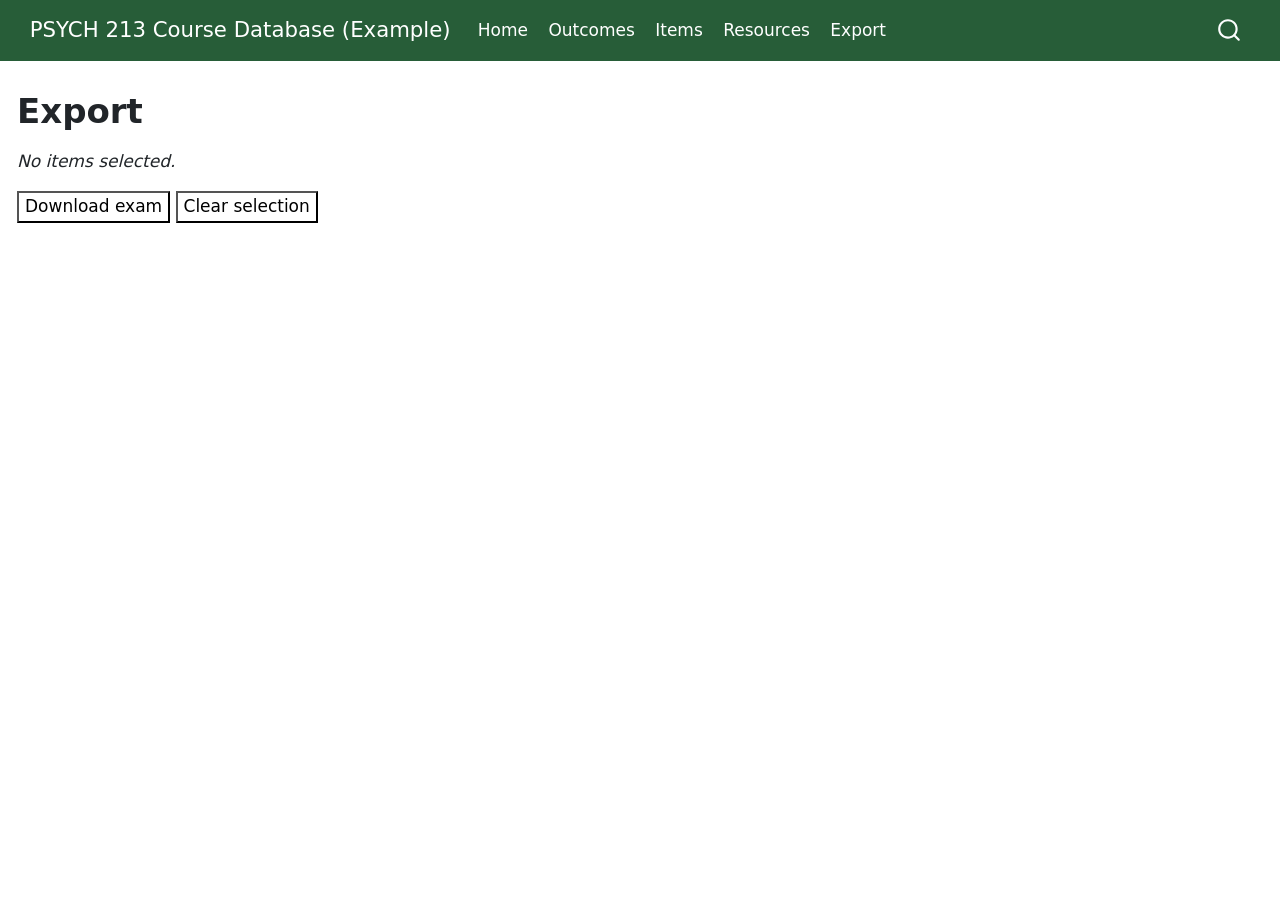
<file: docs/export.html>
<!DOCTYPE html>
<html xmlns="http://www.w3.org/1999/xhtml" lang="en" xml:lang="en"><head>

<meta charset="utf-8">
<meta name="generator" content="quarto-1.9.37">

<meta name="viewport" content="width=device-width, initial-scale=1.0, user-scalable=yes">


<title>Export – PSYCH 213 Course Database (Example)</title>
<style>
/* Default styles provided by pandoc.
** See https://pandoc.org/MANUAL.html#variables-for-html for config info.
*/
code{white-space: pre-wrap;}
span.smallcaps{font-variant: small-caps;}
div.columns{display: flex; gap: min(4vw, 1.5em);}
div.column{flex: auto; overflow-x: auto;}
div.hanging-indent{margin-left: 1.5em; text-indent: -1.5em;}
ul.task-list{list-style: none;}
ul.task-list li input[type="checkbox"] {
  width: 0.8em;
  margin: 0 0.8em 0.2em -1em; /* quarto-specific, see https://github.com/quarto-dev/quarto-cli/issues/4556 */ 
  vertical-align: middle;
}
</style>


<script src="site_libs/quarto-nav/quarto-nav.js"></script>
<script src="site_libs/quarto-nav/headroom.min.js"></script>
<script src="site_libs/clipboard/clipboard.min.js"></script>
<script src="site_libs/quarto-search/autocomplete.umd.js"></script>
<script src="site_libs/quarto-search/fuse.min.js"></script>
<script src="site_libs/quarto-search/quarto-search.js"></script>
<meta name="quarto:offset" content="./">
<script src="site_libs/quarto-html/quarto.js" type="module"></script>
<script src="site_libs/quarto-html/tabsets/tabsets.js" type="module"></script>
<script src="site_libs/quarto-html/popper.min.js"></script>
<script src="site_libs/quarto-html/tippy.umd.min.js"></script>
<script src="site_libs/quarto-html/anchor.min.js"></script>
<link href="site_libs/quarto-html/tippy.css" rel="stylesheet">
<link href="site_libs/quarto-html/quarto-syntax-highlighting-7f8f88aac4f3542376d5c11b86a4c14d.css" rel="stylesheet" id="quarto-text-highlighting-styles">
<script src="site_libs/bootstrap/bootstrap.min.js"></script>
<link href="site_libs/bootstrap/bootstrap-icons.css" rel="stylesheet">
<link href="site_libs/bootstrap/bootstrap-3d878e0d3e00fea773586ca4ab427df0.min.css" rel="stylesheet" append-hash="true" id="quarto-bootstrap" data-mode="light">
<script id="quarto-search-options" type="application/json">{
  "location": "navbar",
  "copy-button": false,
  "collapse-after": 3,
  "panel-placement": "end",
  "type": "overlay",
  "limit": 50,
  "keyboard-shortcut": [
    "f",
    "/",
    "s"
  ],
  "show-item-context": false,
  "language": {
    "search-no-results-text": "No results",
    "search-matching-documents-text": "matching documents",
    "search-copy-link-title": "Copy link to search",
    "search-hide-matches-text": "Hide additional matches",
    "search-more-match-text": "more match in this document",
    "search-more-matches-text": "more matches in this document",
    "search-clear-button-title": "Clear",
    "search-text-placeholder": "",
    "search-detached-cancel-button-title": "Cancel",
    "search-submit-button-title": "Submit",
    "search-label": "Search"
  }
}</script>
<script src="./scripts/exam-select.js"></script>


<link rel="stylesheet" href="style.css">
</head>

<body class="nav-fixed quarto-light">

<div id="quarto-search-results"></div>
  <header id="quarto-header" class="headroom fixed-top">
    <nav class="navbar navbar-expand-lg " data-bs-theme="dark">
      <div class="navbar-container container-fluid">
      <div class="navbar-brand-container mx-auto">
    <a class="navbar-brand" href="./index.html">
    <span class="navbar-title">PSYCH 213 Course Database (Example)</span>
    </a>
  </div>
            <div id="quarto-search" class="" title="Search"></div>
          <button class="navbar-toggler" type="button" data-bs-toggle="collapse" data-bs-target="#navbarCollapse" aria-controls="navbarCollapse" role="menu" aria-expanded="false" aria-label="Toggle navigation" onclick="if (window.quartoToggleHeadroom) { window.quartoToggleHeadroom(); }">
  <span class="navbar-toggler-icon"></span>
</button>
          <div class="collapse navbar-collapse" id="navbarCollapse">
            <ul class="navbar-nav navbar-nav-scroll me-auto">
  <li class="nav-item">
    <a class="nav-link" href="./index.html"> 
<span class="menu-text">Home</span></a>
  </li>  
  <li class="nav-item">
    <a class="nav-link" href="./outcomes.html"> 
<span class="menu-text">Outcomes</span></a>
  </li>  
  <li class="nav-item">
    <a class="nav-link" href="./items.html"> 
<span class="menu-text">Items</span></a>
  </li>  
  <li class="nav-item">
    <a class="nav-link" href="./resources.html"> 
<span class="menu-text">Resources</span></a>
  </li>  
  <li class="nav-item">
    <a class="nav-link active" href="./export.html" aria-current="page"> 
<span class="menu-text">Export</span></a>
  </li>  
</ul>
          </div> <!-- /navcollapse -->
            <div class="quarto-navbar-tools">
</div>
      </div> <!-- /container-fluid -->
    </nav>
</header>
<!-- content -->
<div id="quarto-content" class="quarto-container page-columns page-rows-contents page-layout-full page-navbar">
<!-- sidebar -->
<!-- margin-sidebar -->
    
<!-- main -->
<main class="content column-page" id="quarto-document-content">

<header id="title-block-header" class="quarto-title-block default">
<div class="quarto-title">
<h1 class="title">Export</h1>
</div>



<div class="quarto-title-meta column-page">

    
  
    
  </div>
  


</header>


<div id="selected-list">

</div>
<button id="download-exam" type="button">
Download exam
</button>
<button id="clear-exam" type="button">
Clear selection
</button>
<pre id="status" style="white-space:pre-wrap;"></pre>
<script>
/*
  Export-page script (Tier 1)
  - Reuses getSelectedItems() from assets/exam-select.js
  - Fetches /items/markdown/<item_id>.md
  - Extracts sections headed by "### Question" and "### Answer"
  - Downloads a single exam.txt with an answer key
*/

// --- Utilities ---

function rawUrlFor(itemId) {
  // If your site is hosted under a subpath, you may need a relative path like "../items/markdown/..."
  // return `/items/markdown/${itemId}.md`;
  return `items/markdown/${itemId}.md`;
}

function escapeHtml(s) {
  return String(s)
    .replaceAll("&", "&amp;")
    .replaceAll("<", "&lt;")
    .replaceAll(">", "&gt;");
}

// Extract the content under a heading like:
// ### Question
// ...text...
// ### Answer
function extractSection(md, headingText) {
  // match heading line and capture until next "### " heading or end-of-file
  const re = new RegExp(
    `(^|\\n)###\\s+${headingText}\\s*\\n([\\s\\S]*?)(?=\\n###\\s+|$)`,
    "i"
  );
  const m = md.match(re);
  return m ? m[2].trim() : "";
}

function downloadText(filename, text) {
  const blob = new Blob([text], { type: "text/plain;charset=utf-8" });
  const url = URL.createObjectURL(blob);

  const a = document.createElement("a");
  a.href = url;
  a.download = filename;
  document.body.appendChild(a);
  a.click();
  a.remove();

  URL.revokeObjectURL(url);
}

function setStatus(msg) {
  const el = document.getElementById("status");
  if (el) el.textContent = msg;
}

function appendStatus(msg) {
  const el = document.getElementById("status");
  if (el) el.textContent += msg;
}

// --- UI rendering ---

function renderSelectedList(ids) {
  const el = document.getElementById("selected-list");
  if (!el) return;

  if (!ids || ids.length === 0) {
    el.innerHTML = "<p><em>No items selected.</em></p>";
    return;
  }

  el.innerHTML =
    "<p><strong>Selected items:</strong></p>" +
    "<ul>" +
    ids.map(id => `<li>${escapeHtml(id)}</li>`).join("") +
    "</ul>";
}

// --- Main export logic ---

async function fetchItemRaw(id) {
  const url = rawUrlFor(id);
  const resp = await fetch(url);

  if (!resp.ok) {
    return { id, ok: false, url, error: `HTTP ${resp.status}` };
  }

  const md = await resp.text();

  const question = extractSection(md, "Question");
  const answer   = extractSection(md, "Correct Answer");

  return { id, ok: true, url, question, answer };
}

function buildExamText(itemsOk) {
  let out = "";

  // Questions section
  itemsOk.forEach((it, i) => {
    const n = i + 1;
    const q = it.question && it.question.length ? it.question : "[Missing Question]";
    out += `${n}. ${q}\n\n`;
  });

  out += "----------------------------------\n";
  out += "Answer Key\n\n";

  // Answer key
  itemsOk.forEach((it, i) => {
    const n = i + 1;
    const a = it.answer && it.answer.length ? it.answer : "[Missing Answer]";
    out += `${n}. ${a}\n`;
  });

  return out;
}

async function handleDownloadClick() {
  // getSelectedItems() must exist in exam-select.js
  if (typeof getSelectedItems !== "function") {
    setStatus("Error: getSelectedItems() not found. Make sure /assets/exam-select.js is included on this page.");
    return;
  }

  const ids = getSelectedItems();

  if (!ids || ids.length === 0) {
    setStatus("No items selected.");
    return;
  }

  setStatus(`Fetching ${ids.length} item(s)...\n`);

  // Fetch all in parallel (preserves ordering of ids)
  const results = await Promise.all(ids.map(fetchItemRaw));

  const failed = results.filter(r => !r.ok);
  const ok = results.filter(r => r.ok);

  if (failed.length) {
    appendStatus("Some items could not be fetched:\n");
    failed.forEach(f => appendStatus(`- ${f.id} (${f.url}): ${f.error}\n`));
    appendStatus("\n");
  }

  if (!ok.length) {
    appendStatus("No items could be exported.");
    return;
  }

  // Warnings for missing sections
  const missingQ = ok.filter(r => !r.question);
  const missingA = ok.filter(r => !r.answer);

  if (missingQ.length) {
    appendStatus("Warning: missing '### Question' section in:\n");
    missingQ.forEach(r => appendStatus(`- ${r.id}\n`));
    appendStatus("\n");
  }
  if (missingA.length) {
    appendStatus("Warning: missing '### Answer' section in:\n");
    missingA.forEach(r => appendStatus(`- ${r.id}\n`));
    appendStatus("\n");
  }

  const text = buildExamText(ok);

  downloadText("exam.txt", text);

  appendStatus("Downloaded exam.txt\n");
}

function handleClearClick() {
  // Clear selection using the same key exam-select.js uses.
  // If exam-select.js already provides a clear function, you can call it instead.
  localStorage.removeItem("selected_items");

  renderSelectedList([]);
  setStatus("Selection cleared.");
}

// --- Wire up page ---

document.addEventListener("DOMContentLoaded", () => {
  const ids = (typeof getSelectedItems === "function") ? getSelectedItems() : [];
  renderSelectedList(ids);

  const btnDownload = document.getElementById("download-exam");
  if (btnDownload) btnDownload.addEventListener("click", handleDownloadClick);

  const btnClear = document.getElementById("clear-exam");
  if (btnClear) btnClear.addEventListener("click", handleClearClick);

  // If the helper isn't loaded, show a helpful message
  if (typeof getSelectedItems !== "function") {
    setStatus("Note: getSelectedItems() not found yet. Ensure /assets/exam-select.js is included site-wide.");
  }
});
</script>



</main> <!-- /main -->
<script id="quarto-html-after-body" type="application/javascript">
  window.document.addEventListener("DOMContentLoaded", function (event) {
    const icon = "";
    const anchorJS = new window.AnchorJS();
    anchorJS.options = {
      placement: 'right',
      icon: icon
    };
    anchorJS.add('.anchored');
    const isCodeAnnotation = (el) => {
      for (const clz of el.classList) {
        if (clz.startsWith('code-annotation-')) {                     
          return true;
        }
      }
      return false;
    }
    const onCopySuccess = function(e) {
      // button target
      const button = e.trigger;
      // don't keep focus
      button.blur();
      // flash "checked"
      button.classList.add('code-copy-button-checked');
      var currentTitle = button.getAttribute("title");
      button.setAttribute("title", "Copied!");
      let tooltip;
      if (window.bootstrap) {
        button.setAttribute("data-bs-toggle", "tooltip");
        button.setAttribute("data-bs-placement", "left");
        button.setAttribute("data-bs-title", "Copied!");
        tooltip = new bootstrap.Tooltip(button, 
          { trigger: "manual", 
            customClass: "code-copy-button-tooltip",
            offset: [0, -8]});
        tooltip.show();    
      }
      setTimeout(function() {
        if (tooltip) {
          tooltip.hide();
          button.removeAttribute("data-bs-title");
          button.removeAttribute("data-bs-toggle");
          button.removeAttribute("data-bs-placement");
        }
        button.setAttribute("title", currentTitle);
        button.classList.remove('code-copy-button-checked');
      }, 1000);
      // clear code selection
      e.clearSelection();
    }
    const getTextToCopy = function(trigger) {
      const outerScaffold = trigger.parentElement.cloneNode(true);
      const codeEl = outerScaffold.querySelector('code');
      for (const childEl of codeEl.children) {
        if (isCodeAnnotation(childEl)) {
          childEl.remove();
        }
      }
      return codeEl.innerText;
    }
    const clipboard = new window.ClipboardJS('.code-copy-button:not([data-in-quarto-modal])', {
      text: getTextToCopy
    });
    clipboard.on('success', onCopySuccess);
    if (window.document.getElementById('quarto-embedded-source-code-modal')) {
      const clipboardModal = new window.ClipboardJS('.code-copy-button[data-in-quarto-modal]', {
        text: getTextToCopy,
        container: window.document.getElementById('quarto-embedded-source-code-modal')
      });
      clipboardModal.on('success', onCopySuccess);
    }
      var localhostRegex = new RegExp(/^(?:http|https):\/\/localhost\:?[0-9]*\//);
      var mailtoRegex = new RegExp(/^mailto:/);
        var filterRegex = new RegExp('/' + window.location.host + '/');
      var isInternal = (href) => {
          return filterRegex.test(href) || localhostRegex.test(href) || mailtoRegex.test(href);
      }
      // Inspect non-navigation links and adorn them if external
     var links = window.document.querySelectorAll('a[href]:not(.nav-link):not(.navbar-brand):not(.toc-action):not(.sidebar-link):not(.sidebar-item-toggle):not(.pagination-link):not(.no-external):not([aria-hidden]):not(.dropdown-item):not(.quarto-navigation-tool):not(.about-link)');
      for (var i=0; i<links.length; i++) {
        const link = links[i];
        if (!isInternal(link.href)) {
          // undo the damage that might have been done by quarto-nav.js in the case of
          // links that we want to consider external
          if (link.dataset.originalHref !== undefined) {
            link.href = link.dataset.originalHref;
          }
        }
      }
    function tippyHover(el, contentFn, onTriggerFn, onUntriggerFn) {
      const config = {
        allowHTML: true,
        maxWidth: 500,
        delay: 100,
        arrow: false,
        appendTo: function(el) {
            return el.parentElement;
        },
        interactive: true,
        interactiveBorder: 10,
        theme: 'quarto',
        placement: 'bottom-start',
      };
      if (contentFn) {
        config.content = contentFn;
      }
      if (onTriggerFn) {
        config.onTrigger = onTriggerFn;
      }
      if (onUntriggerFn) {
        config.onUntrigger = onUntriggerFn;
      }
      window.tippy(el, config); 
    }
    const noterefs = window.document.querySelectorAll('a[role="doc-noteref"]');
    for (var i=0; i<noterefs.length; i++) {
      const ref = noterefs[i];
      tippyHover(ref, function() {
        // use id or data attribute instead here
        let href = ref.getAttribute('data-footnote-href') || ref.getAttribute('href');
        try { href = new URL(href).hash; } catch {}
        const id = href.replace(/^#\/?/, "");
        const note = window.document.getElementById(id);
        if (note) {
          return note.innerHTML;
        } else {
          return "";
        }
      });
    }
    const xrefs = window.document.querySelectorAll('a.quarto-xref');
    const processXRef = (id, note) => {
      // Strip column container classes
      const stripColumnClz = (el) => {
        el.classList.remove("page-full", "page-columns");
        if (el.children) {
          for (const child of el.children) {
            stripColumnClz(child);
          }
        }
      }
      stripColumnClz(note)
      if (id === null || id.startsWith('sec-')) {
        // Special case sections, only their first couple elements
        const container = document.createElement("div");
        if (note.children && note.children.length > 2) {
          container.appendChild(note.children[0].cloneNode(true));
          for (let i = 1; i < note.children.length; i++) {
            const child = note.children[i];
            if (child.tagName === "P" && child.innerText === "") {
              continue;
            } else {
              container.appendChild(child.cloneNode(true));
              break;
            }
          }
          if (window.Quarto?.typesetMath) {
            window.Quarto.typesetMath(container);
          }
          return container.innerHTML
        } else {
          if (window.Quarto?.typesetMath) {
            window.Quarto.typesetMath(note);
          }
          return note.innerHTML;
        }
      } else {
        // Remove any anchor links if they are present
        const anchorLink = note.querySelector('a.anchorjs-link');
        if (anchorLink) {
          anchorLink.remove();
        }
        if (window.Quarto?.typesetMath) {
          window.Quarto.typesetMath(note);
        }
        if (note.classList.contains("callout")) {
          return note.outerHTML;
        } else {
          return note.innerHTML;
        }
      }
    }
    for (var i=0; i<xrefs.length; i++) {
      const xref = xrefs[i];
      tippyHover(xref, undefined, function(instance) {
        instance.disable();
        let url = xref.getAttribute('href');
        let hash = undefined; 
        if (url.startsWith('#')) {
          hash = url;
        } else {
          try { hash = new URL(url).hash; } catch {}
        }
        if (hash) {
          const id = hash.replace(/^#\/?/, "");
          const note = window.document.getElementById(id);
          if (note !== null) {
            try {
              const html = processXRef(id, note.cloneNode(true));
              instance.setContent(html);
            } finally {
              instance.enable();
              instance.show();
            }
          } else {
            // See if we can fetch this
            fetch(url.split('#')[0])
            .then(res => res.text())
            .then(html => {
              const parser = new DOMParser();
              const htmlDoc = parser.parseFromString(html, "text/html");
              const note = htmlDoc.getElementById(id);
              if (note !== null) {
                const html = processXRef(id, note);
                instance.setContent(html);
              } 
            }).finally(() => {
              instance.enable();
              instance.show();
            });
          }
        } else {
          // See if we can fetch a full url (with no hash to target)
          // This is a special case and we should probably do some content thinning / targeting
          fetch(url)
          .then(res => res.text())
          .then(html => {
            const parser = new DOMParser();
            const htmlDoc = parser.parseFromString(html, "text/html");
            const note = htmlDoc.querySelector('main.content');
            if (note !== null) {
              // This should only happen for chapter cross references
              // (since there is no id in the URL)
              // remove the first header
              if (note.children.length > 0 && note.children[0].tagName === "HEADER") {
                note.children[0].remove();
              }
              const html = processXRef(null, note);
              instance.setContent(html);
            } 
          }).finally(() => {
            instance.enable();
            instance.show();
          });
        }
      }, function(instance) {
      });
    }
        let selectedAnnoteEl;
        const selectorForAnnotation = ( cell, annotation) => {
          let cellAttr = 'data-code-cell="' + cell + '"';
          let lineAttr = 'data-code-annotation="' +  annotation + '"';
          const selector = 'span[' + cellAttr + '][' + lineAttr + ']';
          return selector;
        }
        const selectCodeLines = (annoteEl) => {
          const doc = window.document;
          const targetCell = annoteEl.getAttribute("data-target-cell");
          const targetAnnotation = annoteEl.getAttribute("data-target-annotation");
          const annoteSpan = window.document.querySelector(selectorForAnnotation(targetCell, targetAnnotation));
          const lines = annoteSpan.getAttribute("data-code-lines").split(",");
          const lineIds = lines.map((line) => {
            return targetCell + "-" + line;
          })
          let top = null;
          let height = null;
          let parent = null;
          if (lineIds.length > 0) {
              //compute the position of the single el (top and bottom and make a div)
              const el = window.document.getElementById(lineIds[0]);
              top = el.offsetTop;
              height = el.offsetHeight;
              parent = el.parentElement.parentElement;
            if (lineIds.length > 1) {
              const lastEl = window.document.getElementById(lineIds[lineIds.length - 1]);
              const bottom = lastEl.offsetTop + lastEl.offsetHeight;
              height = bottom - top;
            }
            if (top !== null && height !== null && parent !== null) {
              // cook up a div (if necessary) and position it 
              let div = window.document.getElementById("code-annotation-line-highlight");
              if (div === null) {
                div = window.document.createElement("div");
                div.setAttribute("id", "code-annotation-line-highlight");
                div.style.position = 'absolute';
                parent.appendChild(div);
              }
              div.style.top = top - 2 + "px";
              div.style.height = height + 4 + "px";
              div.style.left = 0;
              let gutterDiv = window.document.getElementById("code-annotation-line-highlight-gutter");
              if (gutterDiv === null) {
                gutterDiv = window.document.createElement("div");
                gutterDiv.setAttribute("id", "code-annotation-line-highlight-gutter");
                gutterDiv.style.position = 'absolute';
                const codeCell = window.document.getElementById(targetCell);
                const gutter = codeCell.querySelector('.code-annotation-gutter');
                gutter.appendChild(gutterDiv);
              }
              gutterDiv.style.top = top - 2 + "px";
              gutterDiv.style.height = height + 4 + "px";
            }
            selectedAnnoteEl = annoteEl;
          }
        };
        const unselectCodeLines = () => {
          const elementsIds = ["code-annotation-line-highlight", "code-annotation-line-highlight-gutter"];
          elementsIds.forEach((elId) => {
            const div = window.document.getElementById(elId);
            if (div) {
              div.remove();
            }
          });
          selectedAnnoteEl = undefined;
        };
          // Handle positioning of the toggle
      window.addEventListener(
        "resize",
        throttle(() => {
          elRect = undefined;
          if (selectedAnnoteEl) {
            selectCodeLines(selectedAnnoteEl);
          }
        }, 10)
      );
      function throttle(fn, ms) {
      let throttle = false;
      let timer;
        return (...args) => {
          if(!throttle) { // first call gets through
              fn.apply(this, args);
              throttle = true;
          } else { // all the others get throttled
              if(timer) clearTimeout(timer); // cancel #2
              timer = setTimeout(() => {
                fn.apply(this, args);
                timer = throttle = false;
              }, ms);
          }
        };
      }
        // Attach click handler to the DT
        const annoteDls = window.document.querySelectorAll('dt[data-target-cell]');
        for (const annoteDlNode of annoteDls) {
          annoteDlNode.addEventListener('click', (event) => {
            const clickedEl = event.target;
            if (clickedEl !== selectedAnnoteEl) {
              unselectCodeLines();
              const activeEl = window.document.querySelector('dt[data-target-cell].code-annotation-active');
              if (activeEl) {
                activeEl.classList.remove('code-annotation-active');
              }
              selectCodeLines(clickedEl);
              clickedEl.classList.add('code-annotation-active');
            } else {
              // Unselect the line
              unselectCodeLines();
              clickedEl.classList.remove('code-annotation-active');
            }
          });
        }
    const findCites = (el) => {
      const parentEl = el.parentElement;
      if (parentEl) {
        const cites = parentEl.dataset.cites;
        if (cites) {
          return {
            el,
            cites: cites.split(' ')
          };
        } else {
          return findCites(el.parentElement)
        }
      } else {
        return undefined;
      }
    };
    var bibliorefs = window.document.querySelectorAll('a[role="doc-biblioref"]');
    for (var i=0; i<bibliorefs.length; i++) {
      const ref = bibliorefs[i];
      const citeInfo = findCites(ref);
      if (citeInfo) {
        tippyHover(citeInfo.el, function() {
          var popup = window.document.createElement('div');
          citeInfo.cites.forEach(function(cite) {
            var citeDiv = window.document.createElement('div');
            citeDiv.classList.add('hanging-indent');
            citeDiv.classList.add('csl-entry');
            var biblioDiv = window.document.getElementById('ref-' + cite);
            if (biblioDiv) {
              citeDiv.innerHTML = biblioDiv.innerHTML;
            }
            popup.appendChild(citeDiv);
          });
          return popup.innerHTML;
        });
      }
    }
  });
  </script>
</div> <!-- /content -->




</body></html>
</file>
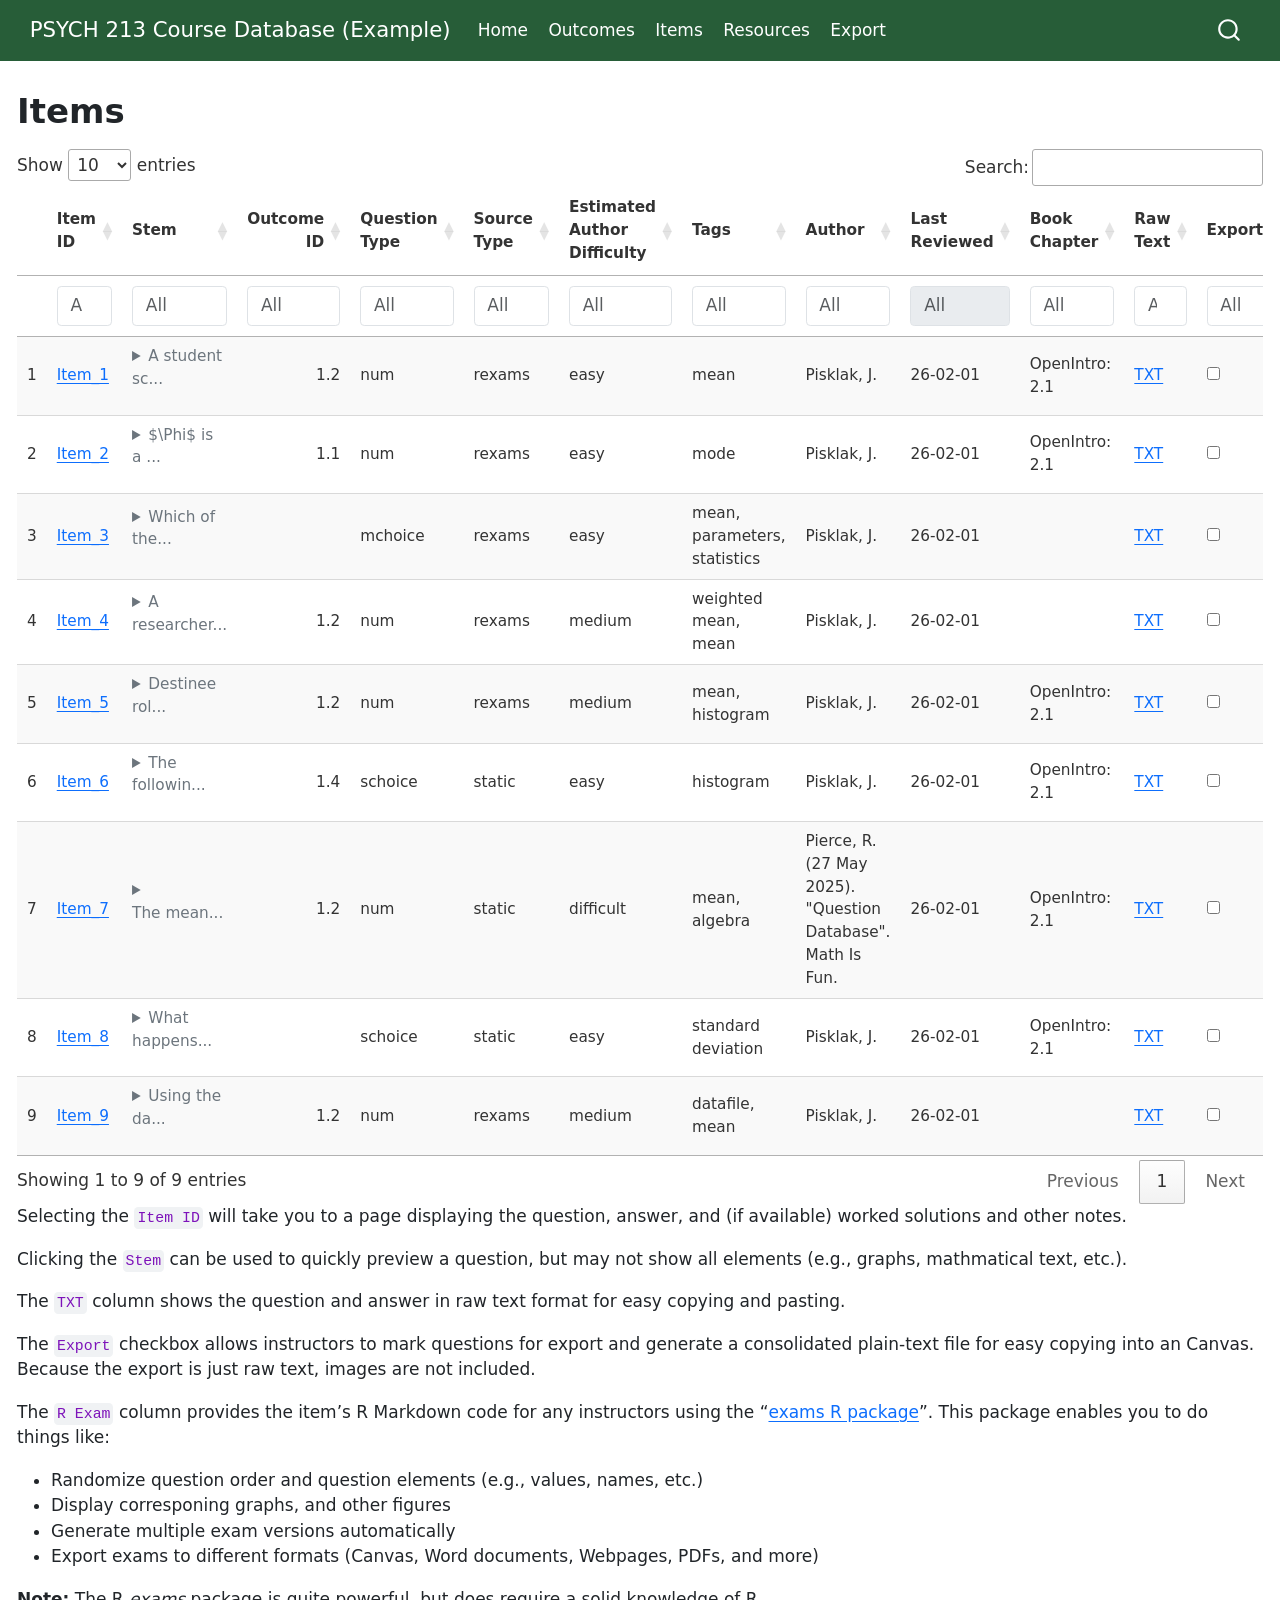
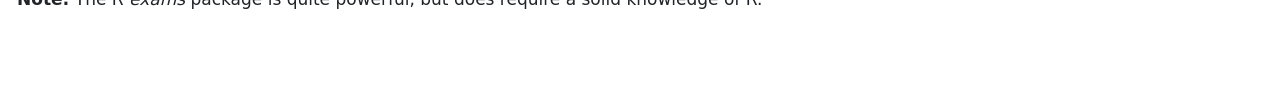
<file: docs/items.html>
<!DOCTYPE html>
<html xmlns="http://www.w3.org/1999/xhtml" lang="en" xml:lang="en"><head>

<meta charset="utf-8">
<meta name="generator" content="quarto-1.9.37">

<meta name="viewport" content="width=device-width, initial-scale=1.0, user-scalable=yes">


<title>Items – PSYCH 213 Course Database (Example)</title>
<style>
/* Default styles provided by pandoc.
** See https://pandoc.org/MANUAL.html#variables-for-html for config info.
*/
code{white-space: pre-wrap;}
span.smallcaps{font-variant: small-caps;}
div.columns{display: flex; gap: min(4vw, 1.5em);}
div.column{flex: auto; overflow-x: auto;}
div.hanging-indent{margin-left: 1.5em; text-indent: -1.5em;}
ul.task-list{list-style: none;}
ul.task-list li input[type="checkbox"] {
  width: 0.8em;
  margin: 0 0.8em 0.2em -1em; /* quarto-specific, see https://github.com/quarto-dev/quarto-cli/issues/4556 */ 
  vertical-align: middle;
}
</style>


<script src="site_libs/quarto-nav/quarto-nav.js"></script>
<script src="site_libs/quarto-nav/headroom.min.js"></script>
<script src="site_libs/clipboard/clipboard.min.js"></script>
<script src="site_libs/quarto-search/autocomplete.umd.js"></script>
<script src="site_libs/quarto-search/fuse.min.js"></script>
<script src="site_libs/quarto-search/quarto-search.js"></script>
<meta name="quarto:offset" content="./">
<script src="site_libs/quarto-html/quarto.js" type="module"></script>
<script src="site_libs/quarto-html/tabsets/tabsets.js" type="module"></script>
<script src="site_libs/quarto-html/popper.min.js"></script>
<script src="site_libs/quarto-html/tippy.umd.min.js"></script>
<script src="site_libs/quarto-html/anchor.min.js"></script>
<link href="site_libs/quarto-html/tippy.css" rel="stylesheet">
<link href="site_libs/quarto-html/quarto-syntax-highlighting-7f8f88aac4f3542376d5c11b86a4c14d.css" rel="stylesheet" id="quarto-text-highlighting-styles">
<script src="site_libs/bootstrap/bootstrap.min.js"></script>
<link href="site_libs/bootstrap/bootstrap-icons.css" rel="stylesheet">
<link href="site_libs/bootstrap/bootstrap-3d878e0d3e00fea773586ca4ab427df0.min.css" rel="stylesheet" append-hash="true" id="quarto-bootstrap" data-mode="light">
<script id="quarto-search-options" type="application/json">{
  "location": "navbar",
  "copy-button": false,
  "collapse-after": 3,
  "panel-placement": "end",
  "type": "overlay",
  "limit": 50,
  "keyboard-shortcut": [
    "f",
    "/",
    "s"
  ],
  "show-item-context": false,
  "language": {
    "search-no-results-text": "No results",
    "search-matching-documents-text": "matching documents",
    "search-copy-link-title": "Copy link to search",
    "search-hide-matches-text": "Hide additional matches",
    "search-more-match-text": "more match in this document",
    "search-more-matches-text": "more matches in this document",
    "search-clear-button-title": "Clear",
    "search-text-placeholder": "",
    "search-detached-cancel-button-title": "Cancel",
    "search-submit-button-title": "Submit",
    "search-label": "Search"
  }
}</script>
<link href="site_libs/htmltools-fill-0.5.9/fill.css" rel="stylesheet">
<script src="site_libs/htmlwidgets-1.6.4/htmlwidgets.js"></script>
<link href="site_libs/datatables-css-0.0.0/datatables-crosstalk.css" rel="stylesheet">
<script src="site_libs/datatables-binding-0.34.0/datatables.js"></script>
<script src="site_libs/jquery-3.6.0/jquery-3.6.0.min.js"></script>
<link href="site_libs/dt-core-1.13.6/css/jquery.dataTables.min.css" rel="stylesheet">
<link href="site_libs/dt-core-1.13.6/css/jquery.dataTables.extra.css" rel="stylesheet">
<script src="site_libs/dt-core-1.13.6/js/jquery.dataTables.min.js"></script>
<link href="site_libs/nouislider-7.0.10/jquery.nouislider.min.css" rel="stylesheet">
<script src="site_libs/nouislider-7.0.10/jquery.nouislider.min.js"></script>
<link href="site_libs/selectize-0.12.0/selectize.bootstrap3.css" rel="stylesheet">
<script src="site_libs/selectize-0.12.0/selectize.min.js"></script>
<link href="site_libs/crosstalk-1.2.2/css/crosstalk.min.css" rel="stylesheet">
<script src="site_libs/crosstalk-1.2.2/js/crosstalk.min.js"></script>
<script src="./scripts/exam-select.js"></script>


<link rel="stylesheet" href="style.css">
</head>

<body class="nav-fixed quarto-light">

<div id="quarto-search-results"></div>
  <header id="quarto-header" class="headroom fixed-top">
    <nav class="navbar navbar-expand-lg " data-bs-theme="dark">
      <div class="navbar-container container-fluid">
      <div class="navbar-brand-container mx-auto">
    <a class="navbar-brand" href="./index.html">
    <span class="navbar-title">PSYCH 213 Course Database (Example)</span>
    </a>
  </div>
            <div id="quarto-search" class="" title="Search"></div>
          <button class="navbar-toggler" type="button" data-bs-toggle="collapse" data-bs-target="#navbarCollapse" aria-controls="navbarCollapse" role="menu" aria-expanded="false" aria-label="Toggle navigation" onclick="if (window.quartoToggleHeadroom) { window.quartoToggleHeadroom(); }">
  <span class="navbar-toggler-icon"></span>
</button>
          <div class="collapse navbar-collapse" id="navbarCollapse">
            <ul class="navbar-nav navbar-nav-scroll me-auto">
  <li class="nav-item">
    <a class="nav-link" href="./index.html"> 
<span class="menu-text">Home</span></a>
  </li>  
  <li class="nav-item">
    <a class="nav-link" href="./outcomes.html"> 
<span class="menu-text">Outcomes</span></a>
  </li>  
  <li class="nav-item">
    <a class="nav-link active" href="./items.html" aria-current="page"> 
<span class="menu-text">Items</span></a>
  </li>  
  <li class="nav-item">
    <a class="nav-link" href="./resources.html"> 
<span class="menu-text">Resources</span></a>
  </li>  
  <li class="nav-item">
    <a class="nav-link" href="./export.html"> 
<span class="menu-text">Export</span></a>
  </li>  
</ul>
          </div> <!-- /navcollapse -->
            <div class="quarto-navbar-tools">
</div>
      </div> <!-- /container-fluid -->
    </nav>
</header>
<!-- content -->
<div id="quarto-content" class="quarto-container page-columns page-rows-contents page-layout-full page-navbar">
<!-- sidebar -->
<!-- margin-sidebar -->
    
<!-- main -->
<main class="content column-page" id="quarto-document-content">

<header id="title-block-header" class="quarto-title-block default">
<div class="quarto-title">
<h1 class="title">Items</h1>
</div>



<div class="quarto-title-meta column-page">

    
  
    
  </div>
  


</header>


<div class="cell">
<div class="cell-output-display">
<div class="datatables html-widget html-fill-item" id="htmlwidget-dcabd46c170cf483c33c" style="width:100%;height:auto;"></div>
<script type="application/json" data-for="htmlwidget-dcabd46c170cf483c33c">{"x":{"filter":"top","vertical":false,"filterHTML":"<tr>\n  <td><\/td>\n  <td data-type=\"character\" style=\"vertical-align: top;\">\n    <div class=\"form-group has-feedback\" style=\"margin-bottom: auto;\">\n      <input type=\"search\" placeholder=\"All\" class=\"form-control\" style=\"width: 100%;\"/>\n      <span class=\"glyphicon glyphicon-remove-circle form-control-feedback\"><\/span>\n    <\/div>\n  <\/td>\n  <td data-type=\"character\" style=\"vertical-align: top;\">\n    <div class=\"form-group has-feedback\" style=\"margin-bottom: auto;\">\n      <input type=\"search\" placeholder=\"All\" class=\"form-control\" style=\"width: 100%;\"/>\n      <span class=\"glyphicon glyphicon-remove-circle form-control-feedback\"><\/span>\n    <\/div>\n  <\/td>\n  <td data-type=\"number\" style=\"vertical-align: top;\">\n    <div class=\"form-group has-feedback\" style=\"margin-bottom: auto;\">\n      <input type=\"search\" placeholder=\"All\" class=\"form-control\" style=\"width: 100%;\"/>\n      <span class=\"glyphicon glyphicon-remove-circle form-control-feedback\"><\/span>\n    <\/div>\n    <div style=\"display: none;position: absolute;width: 200px;opacity: 1\">\n      <div data-min=\"1.1\" data-max=\"1.4\" data-scale=\"1\"><\/div>\n      <span style=\"float: left;\"><\/span>\n      <span style=\"float: right;\"><\/span>\n    <\/div>\n  <\/td>\n  <td data-type=\"character\" style=\"vertical-align: top;\">\n    <div class=\"form-group has-feedback\" style=\"margin-bottom: auto;\">\n      <input type=\"search\" placeholder=\"All\" class=\"form-control\" style=\"width: 100%;\"/>\n      <span class=\"glyphicon glyphicon-remove-circle form-control-feedback\"><\/span>\n    <\/div>\n  <\/td>\n  <td data-type=\"character\" style=\"vertical-align: top;\">\n    <div class=\"form-group has-feedback\" style=\"margin-bottom: auto;\">\n      <input type=\"search\" placeholder=\"All\" class=\"form-control\" style=\"width: 100%;\"/>\n      <span class=\"glyphicon glyphicon-remove-circle form-control-feedback\"><\/span>\n    <\/div>\n  <\/td>\n  <td data-type=\"character\" style=\"vertical-align: top;\">\n    <div class=\"form-group has-feedback\" style=\"margin-bottom: auto;\">\n      <input type=\"search\" placeholder=\"All\" class=\"form-control\" style=\"width: 100%;\"/>\n      <span class=\"glyphicon glyphicon-remove-circle form-control-feedback\"><\/span>\n    <\/div>\n  <\/td>\n  <td data-type=\"character\" style=\"vertical-align: top;\">\n    <div class=\"form-group has-feedback\" style=\"margin-bottom: auto;\">\n      <input type=\"search\" placeholder=\"All\" class=\"form-control\" style=\"width: 100%;\"/>\n      <span class=\"glyphicon glyphicon-remove-circle form-control-feedback\"><\/span>\n    <\/div>\n  <\/td>\n  <td data-type=\"character\" style=\"vertical-align: top;\">\n    <div class=\"form-group has-feedback\" style=\"margin-bottom: auto;\">\n      <input type=\"search\" placeholder=\"All\" class=\"form-control\" style=\"width: 100%;\"/>\n      <span class=\"glyphicon glyphicon-remove-circle form-control-feedback\"><\/span>\n    <\/div>\n  <\/td>\n  <td data-type=\"character\" style=\"vertical-align: top;\">\n    <div class=\"form-group has-feedback\" style=\"margin-bottom: auto;\">\n      <input type=\"search\" placeholder=\"All\" class=\"form-control\" style=\"width: 100%;\" disabled=\"\"/>\n      <span class=\"glyphicon glyphicon-remove-circle form-control-feedback\"><\/span>\n    <\/div>\n  <\/td>\n  <td data-type=\"character\" style=\"vertical-align: top;\">\n    <div class=\"form-group has-feedback\" style=\"margin-bottom: auto;\">\n      <input type=\"search\" placeholder=\"All\" class=\"form-control\" style=\"width: 100%;\"/>\n      <span class=\"glyphicon glyphicon-remove-circle form-control-feedback\"><\/span>\n    <\/div>\n  <\/td>\n  <td data-type=\"character\" style=\"vertical-align: top;\">\n    <div class=\"form-group has-feedback\" style=\"margin-bottom: auto;\">\n      <input type=\"search\" placeholder=\"All\" class=\"form-control\" style=\"width: 100%;\"/>\n      <span class=\"glyphicon glyphicon-remove-circle form-control-feedback\"><\/span>\n    <\/div>\n  <\/td>\n  <td data-type=\"character\" style=\"vertical-align: top;\">\n    <div class=\"form-group has-feedback\" style=\"margin-bottom: auto;\">\n      <input type=\"search\" placeholder=\"All\" class=\"form-control\" style=\"width: 100%;\"/>\n      <span class=\"glyphicon glyphicon-remove-circle form-control-feedback\"><\/span>\n    <\/div>\n  <\/td>\n  <td data-type=\"character\" style=\"vertical-align: top;\">\n    <div class=\"form-group has-feedback\" style=\"margin-bottom: auto;\">\n      <input type=\"search\" placeholder=\"All\" class=\"form-control\" style=\"width: 100%;\"/>\n      <span class=\"glyphicon glyphicon-remove-circle form-control-feedback\"><\/span>\n    <\/div>\n  <\/td>\n<\/tr>","data":[["1","2","3","4","5","6","7","8","9"],["<a href=\"item_pages/item_1.html\">Item_1<\/a>","<a href=\"item_pages/item_2.html\">Item_2<\/a>","<a href=\"item_pages/item_3.html\">Item_3<\/a>","<a href=\"item_pages/item_4.html\">Item_4<\/a>","<a href=\"item_pages/item_5.html\">Item_5<\/a>","<a href=\"item_pages/item_6.html\">Item_6<\/a>","<a href=\"item_pages/item_7.html\">Item_7<\/a>","<a href=\"item_pages/item_8.html\">Item_8<\/a>","<a href=\"item_pages/item_9.html\">Item_9<\/a>"],["<details><summary>A student sc...<\/summary>A student scored the following percentages on their end of the year exams:<br><br>* Alchemy: 47<br>* Astrology: 32<br>* Falconry: 37<br>* Logic: 89<br>* Music: 56<br>* Swordsmanship: 35<br>* Tarot: 46<br>* Xylomancy: 34<br><br>What was their mean score?<br><\/details>","<details><summary>$\\Phi$ is a ...<\/summary>$\\Phi$ is a very sacred number called the \"Golden Ratio\". Some people believe that it has magick properties which allow us, mere mortals, to understand more than just the natural world. It is approximately equal to:<br><br>1.6180339887498948482045868343656381177203091798057<br><br>Including the 1 preceding the decimal, what is the mode of the first 21 digits of $\\Phi$?<br><\/details>","<details><summary>Which of the...<\/summary>Which of the following is a valid way to label a sample mean? Select all that apply.<br><\/details>","<details><summary>A researcher...<\/summary>A researcher had five different groups of rats in an experiment. Each group of rats was given a different dosage of caffeine. The number of rats in each group and their dosage in milligrams (mg) is below. What was the mean dose of caffeine across all the rats?<br><br>| Group   | Rats | Dose |<br>|---------|------|------|<br>| Control | 14   | 0    |<br>| A       | 9    | 4    |<br>| B       | 11   | 8    |<br>| C       | 6    | 16   |<br>| D       | 15   | 32   |<\/details>","<details><summary>Destinee rol...<\/summary>Destinee rolled two six-sided die and plotted their values on the histogram below. What percentage of the rolls were either a 6, 7, or 8?<br><br>![](item_5.svg)<br><\/details>","<details><summary>The followin...<\/summary>The following histogram depicts the distribution of defence points for all of the Pokemon characters (up to generation VII) in the popular video game franchise Pokémon. According to the esteemed Pokémon Database, defence points, \"measure the ability to take attacks from other Pokémon; the higher the stat is, the fewer Hit Points will be lost when attacked.\"<br><br>![Histogram of Pokémon Defence Point Values](item_6.svg)<br><br>Using inequalities (i.e., greater and less than symbols > <), choose the option that best describes this distribution:<br><\/details>","<details><summary><br>The mean...<\/summary><br>The mean of two numbers is 639.5, and one number is 37 more than the other. What is the value of the smaller of the two numbers?<br><\/details>","<details><summary>What happens...<\/summary>What happens to the sample standard deviation of the values below if 100 is added to each of them?<br><br>0.05, -0.42, -0.84, -2.04, -0.2, 0.24, 0.79, 2.46, -0.86, 1.3, 2.56, 1.8, -0.08, -1.51<br><\/details>","<details><summary>Using the da...<\/summary>Using the data file `pearson_lee_1903.csv`, convert the children's heights<br>into centimetres (the data file has them in inches). Then calculate the<br>mean height of all the children.<br><br>Note: 1 in = 2.54 cm<br><\/details>"],[1.2,1.1,null,1.2,1.2,1.4,1.2,null,1.2],["num","num","mchoice","num","num","schoice","num","schoice","num"],["rexams","rexams","rexams","rexams","rexams","static","static","static","rexams"],["easy","easy","easy","medium","medium","easy","difficult","easy","medium"],["mean","mode","mean, parameters, statistics","weighted mean, mean","mean, histogram","histogram","mean, algebra","standard deviation","datafile, mean"],["Pisklak, J.","Pisklak, J.","Pisklak, J.","Pisklak, J.","Pisklak, J.","Pisklak, J.","Pierce, R. (27 May 2025). \"Question Database\". Math Is Fun.","Pisklak, J.","Pisklak, J."],["26-02-01","26-02-01","26-02-01","26-02-01","26-02-01","26-02-01","26-02-01","26-02-01","26-02-01"],["OpenIntro: 2.1","OpenIntro: 2.1",null,null,"OpenIntro: 2.1","OpenIntro: 2.1","OpenIntro: 2.1","OpenIntro: 2.1",null],["<a href=\"items/plain_txt/item_1.txt\" target = \"_blank\">TXT<\/a>","<a href=\"items/plain_txt/item_2.txt\" target = \"_blank\">TXT<\/a>","<a href=\"items/plain_txt/item_3.txt\" target = \"_blank\">TXT<\/a>","<a href=\"items/plain_txt/item_4.txt\" target = \"_blank\">TXT<\/a>","<a href=\"items/plain_txt/item_5.txt\" target = \"_blank\">TXT<\/a>","<a href=\"items/plain_txt/item_6.txt\" target = \"_blank\">TXT<\/a>","<a href=\"items/plain_txt/item_7.txt\" target = \"_blank\">TXT<\/a>","<a href=\"items/plain_txt/item_8.txt\" target = \"_blank\">TXT<\/a>","<a href=\"items/plain_txt/item_9.txt\" target = \"_blank\">TXT<\/a>"],["<input type=\"checkbox\" class=\"include-item\" data-item-id=\"item_1\">","<input type=\"checkbox\" class=\"include-item\" data-item-id=\"item_2\">","<input type=\"checkbox\" class=\"include-item\" data-item-id=\"item_3\">","<input type=\"checkbox\" class=\"include-item\" data-item-id=\"item_4\">","<input type=\"checkbox\" class=\"include-item\" data-item-id=\"item_5\">","<input type=\"checkbox\" class=\"include-item\" data-item-id=\"item_6\">","<input type=\"checkbox\" class=\"include-item\" data-item-id=\"item_7\">","<input type=\"checkbox\" class=\"include-item\" data-item-id=\"item_8\">","<input type=\"checkbox\" class=\"include-item\" data-item-id=\"item_9\">"],["<a href=\"items/rexams/item_1.Rmd\" target = \"_blank\">Rmd<\/a>","<a href=\"items/rexams/item_2.Rmd\" target = \"_blank\">Rmd<\/a>","<a href=\"items/rexams/item_3.Rmd\" target = \"_blank\">Rmd<\/a>","<a href=\"items/rexams/item_4.Rmd\" target = \"_blank\">Rmd<\/a>","<a href=\"items/rexams/item_5.Rmd\" target = \"_blank\">Rmd<\/a>","<a href=\"items/rexams/item_6.Rmd\" target = \"_blank\">Rmd<\/a>","<a href=\"items/rexams/item_7.Rmd\" target = \"_blank\">Rmd<\/a>","<a href=\"items/rexams/item_8.Rmd\" target = \"_blank\">Rmd<\/a>","<a href=\"items/rexams/item_9.Rmd\" target = \"_blank\">Rmd<\/a>"]],"container":"<table class=\"display\">\n  <thead>\n    <tr>\n      <th> <\/th>\n      <th>Item ID<\/th>\n      <th>Stem<\/th>\n      <th>Outcome ID<\/th>\n      <th>Question Type<\/th>\n      <th>Source Type<\/th>\n      <th>Estimated Author Difficulty<\/th>\n      <th>Tags<\/th>\n      <th>Author<\/th>\n      <th>Last Reviewed<\/th>\n      <th>Book Chapter<\/th>\n      <th>Raw Text<\/th>\n      <th>Export<\/th>\n      <th>R Exam<\/th>\n    <\/tr>\n  <\/thead>\n<\/table>","options":{"pageLength":10,"columnDefs":[{"width":"250px","targets":2},{"className":"dt-right","targets":3},{"orderable":false,"targets":0},{"name":" ","targets":0},{"name":"Item ID","targets":1},{"name":"Stem","targets":2},{"name":"Outcome ID","targets":3},{"name":"Question Type","targets":4},{"name":"Source Type","targets":5},{"name":"Estimated Author Difficulty","targets":6},{"name":"Tags","targets":7},{"name":"Author","targets":8},{"name":"Last Reviewed","targets":9},{"name":"Book Chapter","targets":10},{"name":"Raw Text","targets":11},{"name":"Export","targets":12},{"name":"R Exam","targets":13}],"order":[],"autoWidth":false,"orderClasses":false,"orderCellsTop":true}},"evals":[],"jsHooks":[]}</script>
</div>
</div>
<p>Selecting the <code>Item ID</code> will take you to a page displaying the question, answer, and (if available) worked solutions and other notes.</p>
<p>Clicking the <code>Stem</code> can be used to quickly preview a question, but may not show all elements (e.g., graphs, mathmatical text, etc.).</p>
<p>The <code>TXT</code> column shows the question and answer in raw text format for easy copying and pasting.</p>
<p>The <code>Export</code> checkbox allows instructors to mark questions for export and generate a consolidated plain-text file for easy copying into an Canvas. Because the export is just raw text, images are not included.</p>
<p>The <code>R Exam</code> column provides the item’s R Markdown code for any instructors using the “<a href="https://www.r-exams.org/" target="_blank">exams R package</a>”. This package enables you to do things like:</p>
<ul>
<li>Randomize question order and question elements (e.g., values, names, etc.)</li>
<li>Display corresponing graphs, and other figures</li>
<li>Generate multiple exam versions automatically</li>
<li>Export exams to different formats (Canvas, Word documents, Webpages, PDFs, and more)</li>
</ul>
<p><strong>Note:</strong> The R <em>exams</em> package is quite powerful, but does require a solid knowledge of R.</p>



</main> <!-- /main -->
<script id="quarto-html-after-body" type="application/javascript">
  window.document.addEventListener("DOMContentLoaded", function (event) {
    const icon = "";
    const anchorJS = new window.AnchorJS();
    anchorJS.options = {
      placement: 'right',
      icon: icon
    };
    anchorJS.add('.anchored');
    const isCodeAnnotation = (el) => {
      for (const clz of el.classList) {
        if (clz.startsWith('code-annotation-')) {                     
          return true;
        }
      }
      return false;
    }
    const onCopySuccess = function(e) {
      // button target
      const button = e.trigger;
      // don't keep focus
      button.blur();
      // flash "checked"
      button.classList.add('code-copy-button-checked');
      var currentTitle = button.getAttribute("title");
      button.setAttribute("title", "Copied!");
      let tooltip;
      if (window.bootstrap) {
        button.setAttribute("data-bs-toggle", "tooltip");
        button.setAttribute("data-bs-placement", "left");
        button.setAttribute("data-bs-title", "Copied!");
        tooltip = new bootstrap.Tooltip(button, 
          { trigger: "manual", 
            customClass: "code-copy-button-tooltip",
            offset: [0, -8]});
        tooltip.show();    
      }
      setTimeout(function() {
        if (tooltip) {
          tooltip.hide();
          button.removeAttribute("data-bs-title");
          button.removeAttribute("data-bs-toggle");
          button.removeAttribute("data-bs-placement");
        }
        button.setAttribute("title", currentTitle);
        button.classList.remove('code-copy-button-checked');
      }, 1000);
      // clear code selection
      e.clearSelection();
    }
    const getTextToCopy = function(trigger) {
      const outerScaffold = trigger.parentElement.cloneNode(true);
      const codeEl = outerScaffold.querySelector('code');
      for (const childEl of codeEl.children) {
        if (isCodeAnnotation(childEl)) {
          childEl.remove();
        }
      }
      return codeEl.innerText;
    }
    const clipboard = new window.ClipboardJS('.code-copy-button:not([data-in-quarto-modal])', {
      text: getTextToCopy
    });
    clipboard.on('success', onCopySuccess);
    if (window.document.getElementById('quarto-embedded-source-code-modal')) {
      const clipboardModal = new window.ClipboardJS('.code-copy-button[data-in-quarto-modal]', {
        text: getTextToCopy,
        container: window.document.getElementById('quarto-embedded-source-code-modal')
      });
      clipboardModal.on('success', onCopySuccess);
    }
      var localhostRegex = new RegExp(/^(?:http|https):\/\/localhost\:?[0-9]*\//);
      var mailtoRegex = new RegExp(/^mailto:/);
        var filterRegex = new RegExp('/' + window.location.host + '/');
      var isInternal = (href) => {
          return filterRegex.test(href) || localhostRegex.test(href) || mailtoRegex.test(href);
      }
      // Inspect non-navigation links and adorn them if external
     var links = window.document.querySelectorAll('a[href]:not(.nav-link):not(.navbar-brand):not(.toc-action):not(.sidebar-link):not(.sidebar-item-toggle):not(.pagination-link):not(.no-external):not([aria-hidden]):not(.dropdown-item):not(.quarto-navigation-tool):not(.about-link)');
      for (var i=0; i<links.length; i++) {
        const link = links[i];
        if (!isInternal(link.href)) {
          // undo the damage that might have been done by quarto-nav.js in the case of
          // links that we want to consider external
          if (link.dataset.originalHref !== undefined) {
            link.href = link.dataset.originalHref;
          }
        }
      }
    function tippyHover(el, contentFn, onTriggerFn, onUntriggerFn) {
      const config = {
        allowHTML: true,
        maxWidth: 500,
        delay: 100,
        arrow: false,
        appendTo: function(el) {
            return el.parentElement;
        },
        interactive: true,
        interactiveBorder: 10,
        theme: 'quarto',
        placement: 'bottom-start',
      };
      if (contentFn) {
        config.content = contentFn;
      }
      if (onTriggerFn) {
        config.onTrigger = onTriggerFn;
      }
      if (onUntriggerFn) {
        config.onUntrigger = onUntriggerFn;
      }
      window.tippy(el, config); 
    }
    const noterefs = window.document.querySelectorAll('a[role="doc-noteref"]');
    for (var i=0; i<noterefs.length; i++) {
      const ref = noterefs[i];
      tippyHover(ref, function() {
        // use id or data attribute instead here
        let href = ref.getAttribute('data-footnote-href') || ref.getAttribute('href');
        try { href = new URL(href).hash; } catch {}
        const id = href.replace(/^#\/?/, "");
        const note = window.document.getElementById(id);
        if (note) {
          return note.innerHTML;
        } else {
          return "";
        }
      });
    }
    const xrefs = window.document.querySelectorAll('a.quarto-xref');
    const processXRef = (id, note) => {
      // Strip column container classes
      const stripColumnClz = (el) => {
        el.classList.remove("page-full", "page-columns");
        if (el.children) {
          for (const child of el.children) {
            stripColumnClz(child);
          }
        }
      }
      stripColumnClz(note)
      if (id === null || id.startsWith('sec-')) {
        // Special case sections, only their first couple elements
        const container = document.createElement("div");
        if (note.children && note.children.length > 2) {
          container.appendChild(note.children[0].cloneNode(true));
          for (let i = 1; i < note.children.length; i++) {
            const child = note.children[i];
            if (child.tagName === "P" && child.innerText === "") {
              continue;
            } else {
              container.appendChild(child.cloneNode(true));
              break;
            }
          }
          if (window.Quarto?.typesetMath) {
            window.Quarto.typesetMath(container);
          }
          return container.innerHTML
        } else {
          if (window.Quarto?.typesetMath) {
            window.Quarto.typesetMath(note);
          }
          return note.innerHTML;
        }
      } else {
        // Remove any anchor links if they are present
        const anchorLink = note.querySelector('a.anchorjs-link');
        if (anchorLink) {
          anchorLink.remove();
        }
        if (window.Quarto?.typesetMath) {
          window.Quarto.typesetMath(note);
        }
        if (note.classList.contains("callout")) {
          return note.outerHTML;
        } else {
          return note.innerHTML;
        }
      }
    }
    for (var i=0; i<xrefs.length; i++) {
      const xref = xrefs[i];
      tippyHover(xref, undefined, function(instance) {
        instance.disable();
        let url = xref.getAttribute('href');
        let hash = undefined; 
        if (url.startsWith('#')) {
          hash = url;
        } else {
          try { hash = new URL(url).hash; } catch {}
        }
        if (hash) {
          const id = hash.replace(/^#\/?/, "");
          const note = window.document.getElementById(id);
          if (note !== null) {
            try {
              const html = processXRef(id, note.cloneNode(true));
              instance.setContent(html);
            } finally {
              instance.enable();
              instance.show();
            }
          } else {
            // See if we can fetch this
            fetch(url.split('#')[0])
            .then(res => res.text())
            .then(html => {
              const parser = new DOMParser();
              const htmlDoc = parser.parseFromString(html, "text/html");
              const note = htmlDoc.getElementById(id);
              if (note !== null) {
                const html = processXRef(id, note);
                instance.setContent(html);
              } 
            }).finally(() => {
              instance.enable();
              instance.show();
            });
          }
        } else {
          // See if we can fetch a full url (with no hash to target)
          // This is a special case and we should probably do some content thinning / targeting
          fetch(url)
          .then(res => res.text())
          .then(html => {
            const parser = new DOMParser();
            const htmlDoc = parser.parseFromString(html, "text/html");
            const note = htmlDoc.querySelector('main.content');
            if (note !== null) {
              // This should only happen for chapter cross references
              // (since there is no id in the URL)
              // remove the first header
              if (note.children.length > 0 && note.children[0].tagName === "HEADER") {
                note.children[0].remove();
              }
              const html = processXRef(null, note);
              instance.setContent(html);
            } 
          }).finally(() => {
            instance.enable();
            instance.show();
          });
        }
      }, function(instance) {
      });
    }
        let selectedAnnoteEl;
        const selectorForAnnotation = ( cell, annotation) => {
          let cellAttr = 'data-code-cell="' + cell + '"';
          let lineAttr = 'data-code-annotation="' +  annotation + '"';
          const selector = 'span[' + cellAttr + '][' + lineAttr + ']';
          return selector;
        }
        const selectCodeLines = (annoteEl) => {
          const doc = window.document;
          const targetCell = annoteEl.getAttribute("data-target-cell");
          const targetAnnotation = annoteEl.getAttribute("data-target-annotation");
          const annoteSpan = window.document.querySelector(selectorForAnnotation(targetCell, targetAnnotation));
          const lines = annoteSpan.getAttribute("data-code-lines").split(",");
          const lineIds = lines.map((line) => {
            return targetCell + "-" + line;
          })
          let top = null;
          let height = null;
          let parent = null;
          if (lineIds.length > 0) {
              //compute the position of the single el (top and bottom and make a div)
              const el = window.document.getElementById(lineIds[0]);
              top = el.offsetTop;
              height = el.offsetHeight;
              parent = el.parentElement.parentElement;
            if (lineIds.length > 1) {
              const lastEl = window.document.getElementById(lineIds[lineIds.length - 1]);
              const bottom = lastEl.offsetTop + lastEl.offsetHeight;
              height = bottom - top;
            }
            if (top !== null && height !== null && parent !== null) {
              // cook up a div (if necessary) and position it 
              let div = window.document.getElementById("code-annotation-line-highlight");
              if (div === null) {
                div = window.document.createElement("div");
                div.setAttribute("id", "code-annotation-line-highlight");
                div.style.position = 'absolute';
                parent.appendChild(div);
              }
              div.style.top = top - 2 + "px";
              div.style.height = height + 4 + "px";
              div.style.left = 0;
              let gutterDiv = window.document.getElementById("code-annotation-line-highlight-gutter");
              if (gutterDiv === null) {
                gutterDiv = window.document.createElement("div");
                gutterDiv.setAttribute("id", "code-annotation-line-highlight-gutter");
                gutterDiv.style.position = 'absolute';
                const codeCell = window.document.getElementById(targetCell);
                const gutter = codeCell.querySelector('.code-annotation-gutter');
                gutter.appendChild(gutterDiv);
              }
              gutterDiv.style.top = top - 2 + "px";
              gutterDiv.style.height = height + 4 + "px";
            }
            selectedAnnoteEl = annoteEl;
          }
        };
        const unselectCodeLines = () => {
          const elementsIds = ["code-annotation-line-highlight", "code-annotation-line-highlight-gutter"];
          elementsIds.forEach((elId) => {
            const div = window.document.getElementById(elId);
            if (div) {
              div.remove();
            }
          });
          selectedAnnoteEl = undefined;
        };
          // Handle positioning of the toggle
      window.addEventListener(
        "resize",
        throttle(() => {
          elRect = undefined;
          if (selectedAnnoteEl) {
            selectCodeLines(selectedAnnoteEl);
          }
        }, 10)
      );
      function throttle(fn, ms) {
      let throttle = false;
      let timer;
        return (...args) => {
          if(!throttle) { // first call gets through
              fn.apply(this, args);
              throttle = true;
          } else { // all the others get throttled
              if(timer) clearTimeout(timer); // cancel #2
              timer = setTimeout(() => {
                fn.apply(this, args);
                timer = throttle = false;
              }, ms);
          }
        };
      }
        // Attach click handler to the DT
        const annoteDls = window.document.querySelectorAll('dt[data-target-cell]');
        for (const annoteDlNode of annoteDls) {
          annoteDlNode.addEventListener('click', (event) => {
            const clickedEl = event.target;
            if (clickedEl !== selectedAnnoteEl) {
              unselectCodeLines();
              const activeEl = window.document.querySelector('dt[data-target-cell].code-annotation-active');
              if (activeEl) {
                activeEl.classList.remove('code-annotation-active');
              }
              selectCodeLines(clickedEl);
              clickedEl.classList.add('code-annotation-active');
            } else {
              // Unselect the line
              unselectCodeLines();
              clickedEl.classList.remove('code-annotation-active');
            }
          });
        }
    const findCites = (el) => {
      const parentEl = el.parentElement;
      if (parentEl) {
        const cites = parentEl.dataset.cites;
        if (cites) {
          return {
            el,
            cites: cites.split(' ')
          };
        } else {
          return findCites(el.parentElement)
        }
      } else {
        return undefined;
      }
    };
    var bibliorefs = window.document.querySelectorAll('a[role="doc-biblioref"]');
    for (var i=0; i<bibliorefs.length; i++) {
      const ref = bibliorefs[i];
      const citeInfo = findCites(ref);
      if (citeInfo) {
        tippyHover(citeInfo.el, function() {
          var popup = window.document.createElement('div');
          citeInfo.cites.forEach(function(cite) {
            var citeDiv = window.document.createElement('div');
            citeDiv.classList.add('hanging-indent');
            citeDiv.classList.add('csl-entry');
            var biblioDiv = window.document.getElementById('ref-' + cite);
            if (biblioDiv) {
              citeDiv.innerHTML = biblioDiv.innerHTML;
            }
            popup.appendChild(citeDiv);
          });
          return popup.innerHTML;
        });
      }
    }
  });
  </script>
</div> <!-- /content -->




</body></html>
</file>
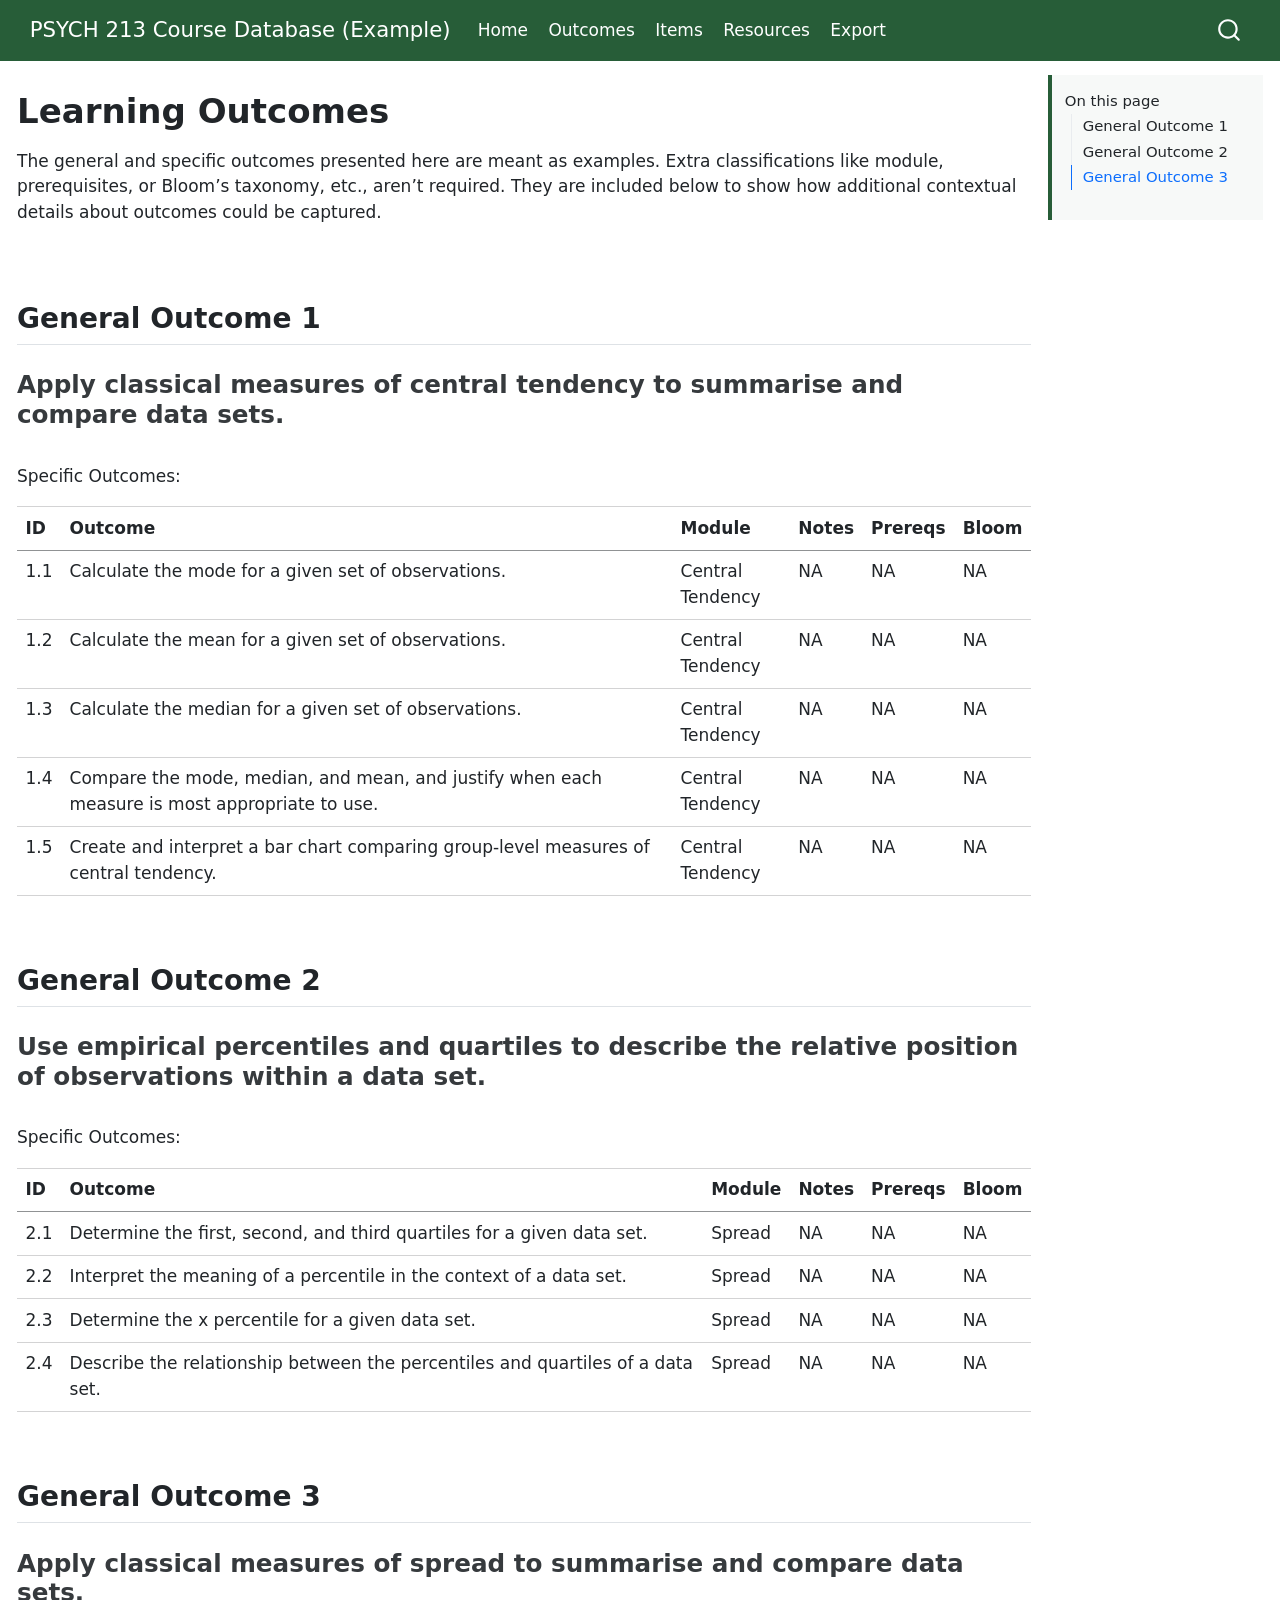
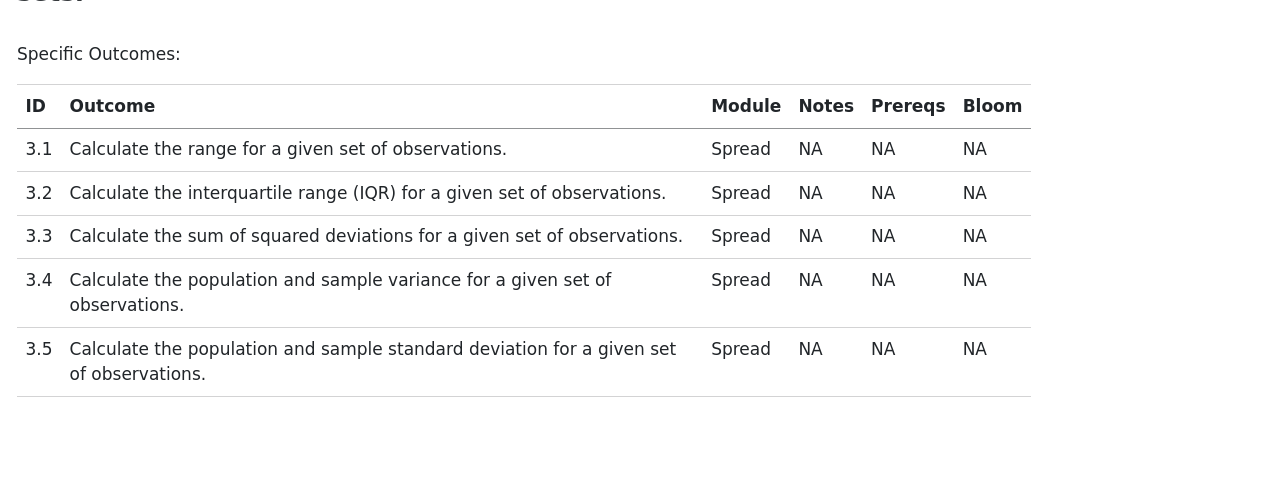
<file: docs/outcomes.html>
<!DOCTYPE html>
<html xmlns="http://www.w3.org/1999/xhtml" lang="en" xml:lang="en"><head>

<meta charset="utf-8">
<meta name="generator" content="quarto-1.9.37">

<meta name="viewport" content="width=device-width, initial-scale=1.0, user-scalable=yes">


<title>Learning Outcomes – PSYCH 213 Course Database (Example)</title>
<style>
/* Default styles provided by pandoc.
** See https://pandoc.org/MANUAL.html#variables-for-html for config info.
*/
code{white-space: pre-wrap;}
span.smallcaps{font-variant: small-caps;}
div.columns{display: flex; gap: min(4vw, 1.5em);}
div.column{flex: auto; overflow-x: auto;}
div.hanging-indent{margin-left: 1.5em; text-indent: -1.5em;}
ul.task-list{list-style: none;}
ul.task-list li input[type="checkbox"] {
  width: 0.8em;
  margin: 0 0.8em 0.2em -1em; /* quarto-specific, see https://github.com/quarto-dev/quarto-cli/issues/4556 */ 
  vertical-align: middle;
}
</style>


<script src="site_libs/quarto-nav/quarto-nav.js"></script>
<script src="site_libs/quarto-nav/headroom.min.js"></script>
<script src="site_libs/clipboard/clipboard.min.js"></script>
<script src="site_libs/quarto-search/autocomplete.umd.js"></script>
<script src="site_libs/quarto-search/fuse.min.js"></script>
<script src="site_libs/quarto-search/quarto-search.js"></script>
<meta name="quarto:offset" content="./">
<script src="site_libs/quarto-html/quarto.js" type="module"></script>
<script src="site_libs/quarto-html/tabsets/tabsets.js" type="module"></script>
<script src="site_libs/quarto-html/popper.min.js"></script>
<script src="site_libs/quarto-html/tippy.umd.min.js"></script>
<script src="site_libs/quarto-html/anchor.min.js"></script>
<link href="site_libs/quarto-html/tippy.css" rel="stylesheet">
<link href="site_libs/quarto-html/quarto-syntax-highlighting-7f8f88aac4f3542376d5c11b86a4c14d.css" rel="stylesheet" id="quarto-text-highlighting-styles">
<script src="site_libs/bootstrap/bootstrap.min.js"></script>
<link href="site_libs/bootstrap/bootstrap-icons.css" rel="stylesheet">
<link href="site_libs/bootstrap/bootstrap-3d878e0d3e00fea773586ca4ab427df0.min.css" rel="stylesheet" append-hash="true" id="quarto-bootstrap" data-mode="light">
<script id="quarto-search-options" type="application/json">{
  "location": "navbar",
  "copy-button": false,
  "collapse-after": 3,
  "panel-placement": "end",
  "type": "overlay",
  "limit": 50,
  "keyboard-shortcut": [
    "f",
    "/",
    "s"
  ],
  "show-item-context": false,
  "language": {
    "search-no-results-text": "No results",
    "search-matching-documents-text": "matching documents",
    "search-copy-link-title": "Copy link to search",
    "search-hide-matches-text": "Hide additional matches",
    "search-more-match-text": "more match in this document",
    "search-more-matches-text": "more matches in this document",
    "search-clear-button-title": "Clear",
    "search-text-placeholder": "",
    "search-detached-cancel-button-title": "Cancel",
    "search-submit-button-title": "Submit",
    "search-label": "Search"
  }
}</script>
<script src="./scripts/exam-select.js"></script>


<link rel="stylesheet" href="style.css">
</head>

<body class="nav-fixed quarto-light">

<div id="quarto-search-results"></div>
  <header id="quarto-header" class="headroom fixed-top">
    <nav class="navbar navbar-expand-lg " data-bs-theme="dark">
      <div class="navbar-container container-fluid">
      <div class="navbar-brand-container mx-auto">
    <a class="navbar-brand" href="./index.html">
    <span class="navbar-title">PSYCH 213 Course Database (Example)</span>
    </a>
  </div>
            <div id="quarto-search" class="" title="Search"></div>
          <button class="navbar-toggler" type="button" data-bs-toggle="collapse" data-bs-target="#navbarCollapse" aria-controls="navbarCollapse" role="menu" aria-expanded="false" aria-label="Toggle navigation" onclick="if (window.quartoToggleHeadroom) { window.quartoToggleHeadroom(); }">
  <span class="navbar-toggler-icon"></span>
</button>
          <div class="collapse navbar-collapse" id="navbarCollapse">
            <ul class="navbar-nav navbar-nav-scroll me-auto">
  <li class="nav-item">
    <a class="nav-link" href="./index.html"> 
<span class="menu-text">Home</span></a>
  </li>  
  <li class="nav-item">
    <a class="nav-link active" href="./outcomes.html" aria-current="page"> 
<span class="menu-text">Outcomes</span></a>
  </li>  
  <li class="nav-item">
    <a class="nav-link" href="./items.html"> 
<span class="menu-text">Items</span></a>
  </li>  
  <li class="nav-item">
    <a class="nav-link" href="./resources.html"> 
<span class="menu-text">Resources</span></a>
  </li>  
  <li class="nav-item">
    <a class="nav-link" href="./export.html"> 
<span class="menu-text">Export</span></a>
  </li>  
</ul>
          </div> <!-- /navcollapse -->
            <div class="quarto-navbar-tools">
</div>
      </div> <!-- /container-fluid -->
    </nav>
</header>
<!-- content -->
<div id="quarto-content" class="quarto-container page-columns page-rows-contents page-layout-full page-navbar">
<!-- sidebar -->
<!-- margin-sidebar -->
    <div id="quarto-margin-sidebar" class="sidebar margin-sidebar">
        <nav id="TOC" role="doc-toc" class="toc-active">
    <h2 id="toc-title">On this page</h2>
   
  <ul class="collapse">
  <li><a href="#general-outcome-1" id="toc-general-outcome-1" class="nav-link active" data-scroll-target="#general-outcome-1">General Outcome 1</a></li>
  <li><a href="#general-outcome-2" id="toc-general-outcome-2" class="nav-link" data-scroll-target="#general-outcome-2">General Outcome 2</a></li>
  <li><a href="#general-outcome-3" id="toc-general-outcome-3" class="nav-link" data-scroll-target="#general-outcome-3">General Outcome 3</a></li>
  </ul>
</nav>
    </div>
<!-- main -->
<main class="content column-page-left" id="quarto-document-content">

<header id="title-block-header" class="quarto-title-block default">
<div class="quarto-title">
<h1 class="title">Learning Outcomes</h1>
</div>



<div class="quarto-title-meta column-page-left">

    
  
    
  </div>
  


</header>


<p>The general and specific outcomes presented here are meant as examples. Extra classifications like module, prerequisites, or Bloom’s taxonomy, etc., aren’t required. They are included below to show how additional contextual details about outcomes could be captured.</p>
<p><br></p>
<section id="general-outcome-1" class="level2">
<h2 class="anchored" data-anchor-id="general-outcome-1">General Outcome 1</h2>
<section id="apply-classical-measures-of-central-tendency-to-summarise-and-compare-data-sets." class="level3">
<h3 class="anchored" data-anchor-id="apply-classical-measures-of-central-tendency-to-summarise-and-compare-data-sets.">Apply classical measures of central tendency to summarise and compare data sets.</h3>
<p><br>Specific Outcomes:</p>
<table class="caption-top table">
<colgroup>
<col style="width: 2%">
<col style="width: 69%">
<col style="width: 12%">
<col style="width: 4%">
<col style="width: 5%">
<col style="width: 4%">
</colgroup>
<thead>
<tr class="header">
<th style="text-align: left;">ID</th>
<th style="text-align: left;">Outcome</th>
<th style="text-align: left;">Module</th>
<th style="text-align: left;">Notes</th>
<th style="text-align: left;">Prereqs</th>
<th style="text-align: left;">Bloom</th>
</tr>
</thead>
<tbody>
<tr class="odd">
<td style="text-align: left;">1.1</td>
<td style="text-align: left;">Calculate the mode for a given set of observations.</td>
<td style="text-align: left;">Central Tendency</td>
<td style="text-align: left;">NA</td>
<td style="text-align: left;">NA</td>
<td style="text-align: left;">NA</td>
</tr>
<tr class="even">
<td style="text-align: left;">1.2</td>
<td style="text-align: left;">Calculate the mean for a given set of observations.</td>
<td style="text-align: left;">Central Tendency</td>
<td style="text-align: left;">NA</td>
<td style="text-align: left;">NA</td>
<td style="text-align: left;">NA</td>
</tr>
<tr class="odd">
<td style="text-align: left;">1.3</td>
<td style="text-align: left;">Calculate the median for a given set of observations.</td>
<td style="text-align: left;">Central Tendency</td>
<td style="text-align: left;">NA</td>
<td style="text-align: left;">NA</td>
<td style="text-align: left;">NA</td>
</tr>
<tr class="even">
<td style="text-align: left;">1.4</td>
<td style="text-align: left;">Compare the mode, median, and mean, and justify when each measure is most appropriate to use.</td>
<td style="text-align: left;">Central Tendency</td>
<td style="text-align: left;">NA</td>
<td style="text-align: left;">NA</td>
<td style="text-align: left;">NA</td>
</tr>
<tr class="odd">
<td style="text-align: left;">1.5</td>
<td style="text-align: left;">Create and interpret a bar chart comparing group-level measures of central tendency.</td>
<td style="text-align: left;">Central Tendency</td>
<td style="text-align: left;">NA</td>
<td style="text-align: left;">NA</td>
<td style="text-align: left;">NA</td>
</tr>
</tbody>
</table>
<p><br></p>
</section>
</section>
<section id="general-outcome-2" class="level2">
<h2 class="anchored" data-anchor-id="general-outcome-2">General Outcome 2</h2>
<section id="use-empirical-percentiles-and-quartiles-to-describe-the-relative-position-of-observations-within-a-data-set." class="level3">
<h3 class="anchored" data-anchor-id="use-empirical-percentiles-and-quartiles-to-describe-the-relative-position-of-observations-within-a-data-set.">Use empirical percentiles and quartiles to describe the relative position of observations within a data set.</h3>
<p><br>Specific Outcomes:</p>
<table class="caption-top table">
<colgroup>
<col style="width: 3%">
<col style="width: 71%">
<col style="width: 6%">
<col style="width: 5%">
<col style="width: 7%">
<col style="width: 5%">
</colgroup>
<thead>
<tr class="header">
<th style="text-align: left;">ID</th>
<th style="text-align: left;">Outcome</th>
<th style="text-align: left;">Module</th>
<th style="text-align: left;">Notes</th>
<th style="text-align: left;">Prereqs</th>
<th style="text-align: left;">Bloom</th>
</tr>
</thead>
<tbody>
<tr class="odd">
<td style="text-align: left;">2.1</td>
<td style="text-align: left;">Determine the first, second, and third quartiles for a given data set.</td>
<td style="text-align: left;">Spread</td>
<td style="text-align: left;">NA</td>
<td style="text-align: left;">NA</td>
<td style="text-align: left;">NA</td>
</tr>
<tr class="even">
<td style="text-align: left;">2.2</td>
<td style="text-align: left;">Interpret the meaning of a percentile in the context of a data set.</td>
<td style="text-align: left;">Spread</td>
<td style="text-align: left;">NA</td>
<td style="text-align: left;">NA</td>
<td style="text-align: left;">NA</td>
</tr>
<tr class="odd">
<td style="text-align: left;">2.3</td>
<td style="text-align: left;">Determine the x percentile for a given data set.</td>
<td style="text-align: left;">Spread</td>
<td style="text-align: left;">NA</td>
<td style="text-align: left;">NA</td>
<td style="text-align: left;">NA</td>
</tr>
<tr class="even">
<td style="text-align: left;">2.4</td>
<td style="text-align: left;">Describe the relationship between the percentiles and quartiles of a data set.</td>
<td style="text-align: left;">Spread</td>
<td style="text-align: left;">NA</td>
<td style="text-align: left;">NA</td>
<td style="text-align: left;">NA</td>
</tr>
</tbody>
</table>
<p><br></p>
</section>
</section>
<section id="general-outcome-3" class="level2">
<h2 class="anchored" data-anchor-id="general-outcome-3">General Outcome 3</h2>
<section id="apply-classical-measures-of-spread-to-summarise-and-compare-data-sets." class="level3">
<h3 class="anchored" data-anchor-id="apply-classical-measures-of-spread-to-summarise-and-compare-data-sets.">Apply classical measures of spread to summarise and compare data sets.</h3>
<p><br>Specific Outcomes:</p>
<table class="caption-top table">
<colgroup>
<col style="width: 3%">
<col style="width: 73%">
<col style="width: 5%">
<col style="width: 5%">
<col style="width: 6%">
<col style="width: 5%">
</colgroup>
<thead>
<tr class="header">
<th style="text-align: left;">ID</th>
<th style="text-align: left;">Outcome</th>
<th style="text-align: left;">Module</th>
<th style="text-align: left;">Notes</th>
<th style="text-align: left;">Prereqs</th>
<th style="text-align: left;">Bloom</th>
</tr>
</thead>
<tbody>
<tr class="odd">
<td style="text-align: left;">3.1</td>
<td style="text-align: left;">Calculate the range for a given set of observations.</td>
<td style="text-align: left;">Spread</td>
<td style="text-align: left;">NA</td>
<td style="text-align: left;">NA</td>
<td style="text-align: left;">NA</td>
</tr>
<tr class="even">
<td style="text-align: left;">3.2</td>
<td style="text-align: left;">Calculate the interquartile range (IQR) for a given set of observations.</td>
<td style="text-align: left;">Spread</td>
<td style="text-align: left;">NA</td>
<td style="text-align: left;">NA</td>
<td style="text-align: left;">NA</td>
</tr>
<tr class="odd">
<td style="text-align: left;">3.3</td>
<td style="text-align: left;">Calculate the sum of squared deviations for a given set of observations.</td>
<td style="text-align: left;">Spread</td>
<td style="text-align: left;">NA</td>
<td style="text-align: left;">NA</td>
<td style="text-align: left;">NA</td>
</tr>
<tr class="even">
<td style="text-align: left;">3.4</td>
<td style="text-align: left;">Calculate the population and sample variance for a given set of observations.</td>
<td style="text-align: left;">Spread</td>
<td style="text-align: left;">NA</td>
<td style="text-align: left;">NA</td>
<td style="text-align: left;">NA</td>
</tr>
<tr class="odd">
<td style="text-align: left;">3.5</td>
<td style="text-align: left;">Calculate the population and sample standard deviation for a given set of observations.</td>
<td style="text-align: left;">Spread</td>
<td style="text-align: left;">NA</td>
<td style="text-align: left;">NA</td>
<td style="text-align: left;">NA</td>
</tr>
</tbody>
</table>


</section>
</section>

</main> <!-- /main -->
<script id="quarto-html-after-body" type="application/javascript">
  window.document.addEventListener("DOMContentLoaded", function (event) {
    const icon = "";
    const anchorJS = new window.AnchorJS();
    anchorJS.options = {
      placement: 'right',
      icon: icon
    };
    anchorJS.add('.anchored');
    const isCodeAnnotation = (el) => {
      for (const clz of el.classList) {
        if (clz.startsWith('code-annotation-')) {                     
          return true;
        }
      }
      return false;
    }
    const onCopySuccess = function(e) {
      // button target
      const button = e.trigger;
      // don't keep focus
      button.blur();
      // flash "checked"
      button.classList.add('code-copy-button-checked');
      var currentTitle = button.getAttribute("title");
      button.setAttribute("title", "Copied!");
      let tooltip;
      if (window.bootstrap) {
        button.setAttribute("data-bs-toggle", "tooltip");
        button.setAttribute("data-bs-placement", "left");
        button.setAttribute("data-bs-title", "Copied!");
        tooltip = new bootstrap.Tooltip(button, 
          { trigger: "manual", 
            customClass: "code-copy-button-tooltip",
            offset: [0, -8]});
        tooltip.show();    
      }
      setTimeout(function() {
        if (tooltip) {
          tooltip.hide();
          button.removeAttribute("data-bs-title");
          button.removeAttribute("data-bs-toggle");
          button.removeAttribute("data-bs-placement");
        }
        button.setAttribute("title", currentTitle);
        button.classList.remove('code-copy-button-checked');
      }, 1000);
      // clear code selection
      e.clearSelection();
    }
    const getTextToCopy = function(trigger) {
      const outerScaffold = trigger.parentElement.cloneNode(true);
      const codeEl = outerScaffold.querySelector('code');
      for (const childEl of codeEl.children) {
        if (isCodeAnnotation(childEl)) {
          childEl.remove();
        }
      }
      return codeEl.innerText;
    }
    const clipboard = new window.ClipboardJS('.code-copy-button:not([data-in-quarto-modal])', {
      text: getTextToCopy
    });
    clipboard.on('success', onCopySuccess);
    if (window.document.getElementById('quarto-embedded-source-code-modal')) {
      const clipboardModal = new window.ClipboardJS('.code-copy-button[data-in-quarto-modal]', {
        text: getTextToCopy,
        container: window.document.getElementById('quarto-embedded-source-code-modal')
      });
      clipboardModal.on('success', onCopySuccess);
    }
      var localhostRegex = new RegExp(/^(?:http|https):\/\/localhost\:?[0-9]*\//);
      var mailtoRegex = new RegExp(/^mailto:/);
        var filterRegex = new RegExp('/' + window.location.host + '/');
      var isInternal = (href) => {
          return filterRegex.test(href) || localhostRegex.test(href) || mailtoRegex.test(href);
      }
      // Inspect non-navigation links and adorn them if external
     var links = window.document.querySelectorAll('a[href]:not(.nav-link):not(.navbar-brand):not(.toc-action):not(.sidebar-link):not(.sidebar-item-toggle):not(.pagination-link):not(.no-external):not([aria-hidden]):not(.dropdown-item):not(.quarto-navigation-tool):not(.about-link)');
      for (var i=0; i<links.length; i++) {
        const link = links[i];
        if (!isInternal(link.href)) {
          // undo the damage that might have been done by quarto-nav.js in the case of
          // links that we want to consider external
          if (link.dataset.originalHref !== undefined) {
            link.href = link.dataset.originalHref;
          }
        }
      }
    function tippyHover(el, contentFn, onTriggerFn, onUntriggerFn) {
      const config = {
        allowHTML: true,
        maxWidth: 500,
        delay: 100,
        arrow: false,
        appendTo: function(el) {
            return el.parentElement;
        },
        interactive: true,
        interactiveBorder: 10,
        theme: 'quarto',
        placement: 'bottom-start',
      };
      if (contentFn) {
        config.content = contentFn;
      }
      if (onTriggerFn) {
        config.onTrigger = onTriggerFn;
      }
      if (onUntriggerFn) {
        config.onUntrigger = onUntriggerFn;
      }
      window.tippy(el, config); 
    }
    const noterefs = window.document.querySelectorAll('a[role="doc-noteref"]');
    for (var i=0; i<noterefs.length; i++) {
      const ref = noterefs[i];
      tippyHover(ref, function() {
        // use id or data attribute instead here
        let href = ref.getAttribute('data-footnote-href') || ref.getAttribute('href');
        try { href = new URL(href).hash; } catch {}
        const id = href.replace(/^#\/?/, "");
        const note = window.document.getElementById(id);
        if (note) {
          return note.innerHTML;
        } else {
          return "";
        }
      });
    }
    const xrefs = window.document.querySelectorAll('a.quarto-xref');
    const processXRef = (id, note) => {
      // Strip column container classes
      const stripColumnClz = (el) => {
        el.classList.remove("page-full", "page-columns");
        if (el.children) {
          for (const child of el.children) {
            stripColumnClz(child);
          }
        }
      }
      stripColumnClz(note)
      if (id === null || id.startsWith('sec-')) {
        // Special case sections, only their first couple elements
        const container = document.createElement("div");
        if (note.children && note.children.length > 2) {
          container.appendChild(note.children[0].cloneNode(true));
          for (let i = 1; i < note.children.length; i++) {
            const child = note.children[i];
            if (child.tagName === "P" && child.innerText === "") {
              continue;
            } else {
              container.appendChild(child.cloneNode(true));
              break;
            }
          }
          if (window.Quarto?.typesetMath) {
            window.Quarto.typesetMath(container);
          }
          return container.innerHTML
        } else {
          if (window.Quarto?.typesetMath) {
            window.Quarto.typesetMath(note);
          }
          return note.innerHTML;
        }
      } else {
        // Remove any anchor links if they are present
        const anchorLink = note.querySelector('a.anchorjs-link');
        if (anchorLink) {
          anchorLink.remove();
        }
        if (window.Quarto?.typesetMath) {
          window.Quarto.typesetMath(note);
        }
        if (note.classList.contains("callout")) {
          return note.outerHTML;
        } else {
          return note.innerHTML;
        }
      }
    }
    for (var i=0; i<xrefs.length; i++) {
      const xref = xrefs[i];
      tippyHover(xref, undefined, function(instance) {
        instance.disable();
        let url = xref.getAttribute('href');
        let hash = undefined; 
        if (url.startsWith('#')) {
          hash = url;
        } else {
          try { hash = new URL(url).hash; } catch {}
        }
        if (hash) {
          const id = hash.replace(/^#\/?/, "");
          const note = window.document.getElementById(id);
          if (note !== null) {
            try {
              const html = processXRef(id, note.cloneNode(true));
              instance.setContent(html);
            } finally {
              instance.enable();
              instance.show();
            }
          } else {
            // See if we can fetch this
            fetch(url.split('#')[0])
            .then(res => res.text())
            .then(html => {
              const parser = new DOMParser();
              const htmlDoc = parser.parseFromString(html, "text/html");
              const note = htmlDoc.getElementById(id);
              if (note !== null) {
                const html = processXRef(id, note);
                instance.setContent(html);
              } 
            }).finally(() => {
              instance.enable();
              instance.show();
            });
          }
        } else {
          // See if we can fetch a full url (with no hash to target)
          // This is a special case and we should probably do some content thinning / targeting
          fetch(url)
          .then(res => res.text())
          .then(html => {
            const parser = new DOMParser();
            const htmlDoc = parser.parseFromString(html, "text/html");
            const note = htmlDoc.querySelector('main.content');
            if (note !== null) {
              // This should only happen for chapter cross references
              // (since there is no id in the URL)
              // remove the first header
              if (note.children.length > 0 && note.children[0].tagName === "HEADER") {
                note.children[0].remove();
              }
              const html = processXRef(null, note);
              instance.setContent(html);
            } 
          }).finally(() => {
            instance.enable();
            instance.show();
          });
        }
      }, function(instance) {
      });
    }
        let selectedAnnoteEl;
        const selectorForAnnotation = ( cell, annotation) => {
          let cellAttr = 'data-code-cell="' + cell + '"';
          let lineAttr = 'data-code-annotation="' +  annotation + '"';
          const selector = 'span[' + cellAttr + '][' + lineAttr + ']';
          return selector;
        }
        const selectCodeLines = (annoteEl) => {
          const doc = window.document;
          const targetCell = annoteEl.getAttribute("data-target-cell");
          const targetAnnotation = annoteEl.getAttribute("data-target-annotation");
          const annoteSpan = window.document.querySelector(selectorForAnnotation(targetCell, targetAnnotation));
          const lines = annoteSpan.getAttribute("data-code-lines").split(",");
          const lineIds = lines.map((line) => {
            return targetCell + "-" + line;
          })
          let top = null;
          let height = null;
          let parent = null;
          if (lineIds.length > 0) {
              //compute the position of the single el (top and bottom and make a div)
              const el = window.document.getElementById(lineIds[0]);
              top = el.offsetTop;
              height = el.offsetHeight;
              parent = el.parentElement.parentElement;
            if (lineIds.length > 1) {
              const lastEl = window.document.getElementById(lineIds[lineIds.length - 1]);
              const bottom = lastEl.offsetTop + lastEl.offsetHeight;
              height = bottom - top;
            }
            if (top !== null && height !== null && parent !== null) {
              // cook up a div (if necessary) and position it 
              let div = window.document.getElementById("code-annotation-line-highlight");
              if (div === null) {
                div = window.document.createElement("div");
                div.setAttribute("id", "code-annotation-line-highlight");
                div.style.position = 'absolute';
                parent.appendChild(div);
              }
              div.style.top = top - 2 + "px";
              div.style.height = height + 4 + "px";
              div.style.left = 0;
              let gutterDiv = window.document.getElementById("code-annotation-line-highlight-gutter");
              if (gutterDiv === null) {
                gutterDiv = window.document.createElement("div");
                gutterDiv.setAttribute("id", "code-annotation-line-highlight-gutter");
                gutterDiv.style.position = 'absolute';
                const codeCell = window.document.getElementById(targetCell);
                const gutter = codeCell.querySelector('.code-annotation-gutter');
                gutter.appendChild(gutterDiv);
              }
              gutterDiv.style.top = top - 2 + "px";
              gutterDiv.style.height = height + 4 + "px";
            }
            selectedAnnoteEl = annoteEl;
          }
        };
        const unselectCodeLines = () => {
          const elementsIds = ["code-annotation-line-highlight", "code-annotation-line-highlight-gutter"];
          elementsIds.forEach((elId) => {
            const div = window.document.getElementById(elId);
            if (div) {
              div.remove();
            }
          });
          selectedAnnoteEl = undefined;
        };
          // Handle positioning of the toggle
      window.addEventListener(
        "resize",
        throttle(() => {
          elRect = undefined;
          if (selectedAnnoteEl) {
            selectCodeLines(selectedAnnoteEl);
          }
        }, 10)
      );
      function throttle(fn, ms) {
      let throttle = false;
      let timer;
        return (...args) => {
          if(!throttle) { // first call gets through
              fn.apply(this, args);
              throttle = true;
          } else { // all the others get throttled
              if(timer) clearTimeout(timer); // cancel #2
              timer = setTimeout(() => {
                fn.apply(this, args);
                timer = throttle = false;
              }, ms);
          }
        };
      }
        // Attach click handler to the DT
        const annoteDls = window.document.querySelectorAll('dt[data-target-cell]');
        for (const annoteDlNode of annoteDls) {
          annoteDlNode.addEventListener('click', (event) => {
            const clickedEl = event.target;
            if (clickedEl !== selectedAnnoteEl) {
              unselectCodeLines();
              const activeEl = window.document.querySelector('dt[data-target-cell].code-annotation-active');
              if (activeEl) {
                activeEl.classList.remove('code-annotation-active');
              }
              selectCodeLines(clickedEl);
              clickedEl.classList.add('code-annotation-active');
            } else {
              // Unselect the line
              unselectCodeLines();
              clickedEl.classList.remove('code-annotation-active');
            }
          });
        }
    const findCites = (el) => {
      const parentEl = el.parentElement;
      if (parentEl) {
        const cites = parentEl.dataset.cites;
        if (cites) {
          return {
            el,
            cites: cites.split(' ')
          };
        } else {
          return findCites(el.parentElement)
        }
      } else {
        return undefined;
      }
    };
    var bibliorefs = window.document.querySelectorAll('a[role="doc-biblioref"]');
    for (var i=0; i<bibliorefs.length; i++) {
      const ref = bibliorefs[i];
      const citeInfo = findCites(ref);
      if (citeInfo) {
        tippyHover(citeInfo.el, function() {
          var popup = window.document.createElement('div');
          citeInfo.cites.forEach(function(cite) {
            var citeDiv = window.document.createElement('div');
            citeDiv.classList.add('hanging-indent');
            citeDiv.classList.add('csl-entry');
            var biblioDiv = window.document.getElementById('ref-' + cite);
            if (biblioDiv) {
              citeDiv.innerHTML = biblioDiv.innerHTML;
            }
            popup.appendChild(citeDiv);
          });
          return popup.innerHTML;
        });
      }
    }
  });
  </script>
</div> <!-- /content -->




</body></html>
</file>
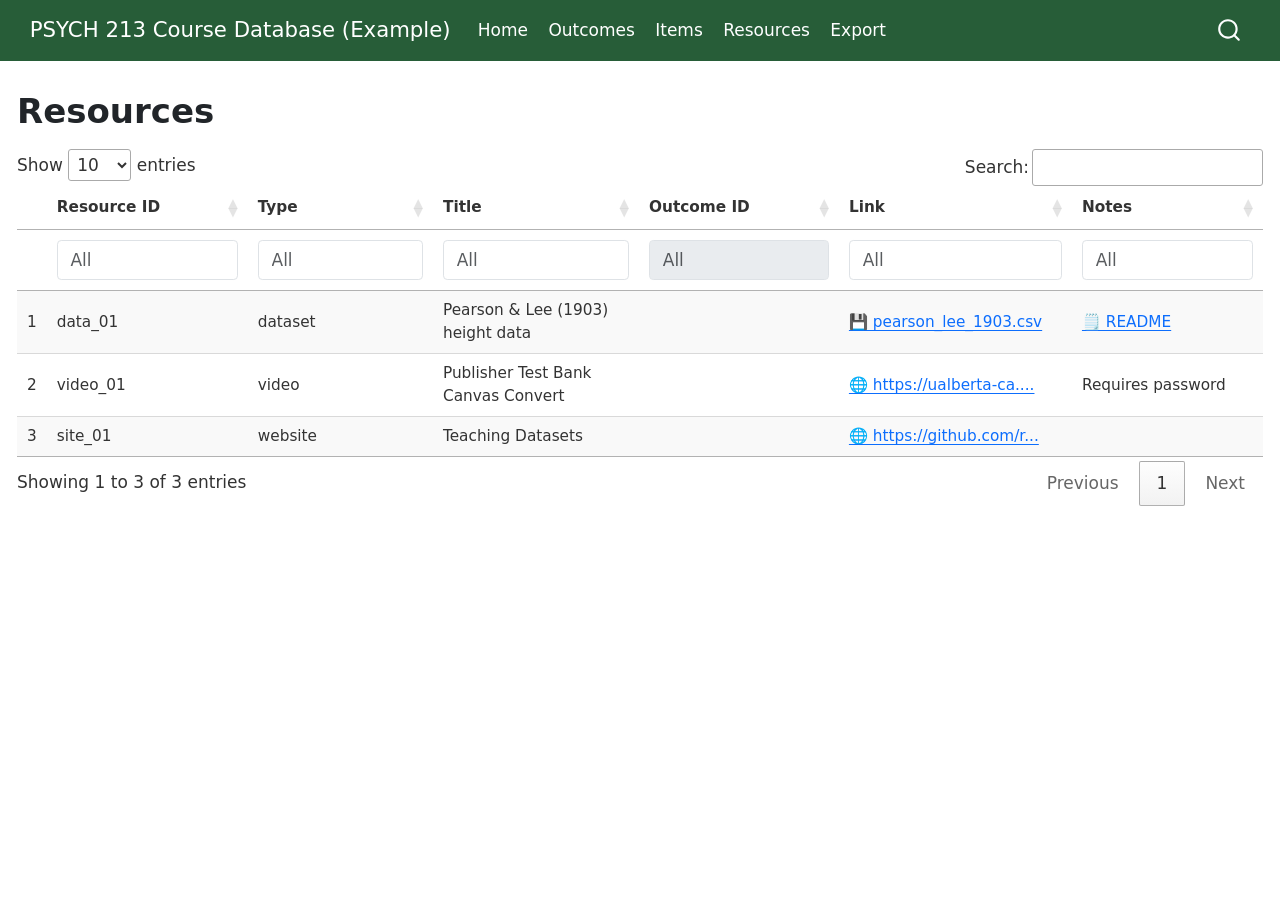
<file: docs/resources.html>
<!DOCTYPE html>
<html xmlns="http://www.w3.org/1999/xhtml" lang="en" xml:lang="en"><head>

<meta charset="utf-8">
<meta name="generator" content="quarto-1.9.37">

<meta name="viewport" content="width=device-width, initial-scale=1.0, user-scalable=yes">


<title>Resources – PSYCH 213 Course Database (Example)</title>
<style>
/* Default styles provided by pandoc.
** See https://pandoc.org/MANUAL.html#variables-for-html for config info.
*/
code{white-space: pre-wrap;}
span.smallcaps{font-variant: small-caps;}
div.columns{display: flex; gap: min(4vw, 1.5em);}
div.column{flex: auto; overflow-x: auto;}
div.hanging-indent{margin-left: 1.5em; text-indent: -1.5em;}
ul.task-list{list-style: none;}
ul.task-list li input[type="checkbox"] {
  width: 0.8em;
  margin: 0 0.8em 0.2em -1em; /* quarto-specific, see https://github.com/quarto-dev/quarto-cli/issues/4556 */ 
  vertical-align: middle;
}
</style>


<script src="site_libs/quarto-nav/quarto-nav.js"></script>
<script src="site_libs/quarto-nav/headroom.min.js"></script>
<script src="site_libs/clipboard/clipboard.min.js"></script>
<script src="site_libs/quarto-search/autocomplete.umd.js"></script>
<script src="site_libs/quarto-search/fuse.min.js"></script>
<script src="site_libs/quarto-search/quarto-search.js"></script>
<meta name="quarto:offset" content="./">
<script src="site_libs/quarto-html/quarto.js" type="module"></script>
<script src="site_libs/quarto-html/tabsets/tabsets.js" type="module"></script>
<script src="site_libs/quarto-html/popper.min.js"></script>
<script src="site_libs/quarto-html/tippy.umd.min.js"></script>
<script src="site_libs/quarto-html/anchor.min.js"></script>
<link href="site_libs/quarto-html/tippy.css" rel="stylesheet">
<link href="site_libs/quarto-html/quarto-syntax-highlighting-7f8f88aac4f3542376d5c11b86a4c14d.css" rel="stylesheet" id="quarto-text-highlighting-styles">
<script src="site_libs/bootstrap/bootstrap.min.js"></script>
<link href="site_libs/bootstrap/bootstrap-icons.css" rel="stylesheet">
<link href="site_libs/bootstrap/bootstrap-3d878e0d3e00fea773586ca4ab427df0.min.css" rel="stylesheet" append-hash="true" id="quarto-bootstrap" data-mode="light">
<script id="quarto-search-options" type="application/json">{
  "location": "navbar",
  "copy-button": false,
  "collapse-after": 3,
  "panel-placement": "end",
  "type": "overlay",
  "limit": 50,
  "keyboard-shortcut": [
    "f",
    "/",
    "s"
  ],
  "show-item-context": false,
  "language": {
    "search-no-results-text": "No results",
    "search-matching-documents-text": "matching documents",
    "search-copy-link-title": "Copy link to search",
    "search-hide-matches-text": "Hide additional matches",
    "search-more-match-text": "more match in this document",
    "search-more-matches-text": "more matches in this document",
    "search-clear-button-title": "Clear",
    "search-text-placeholder": "",
    "search-detached-cancel-button-title": "Cancel",
    "search-submit-button-title": "Submit",
    "search-label": "Search"
  }
}</script>
<link href="site_libs/htmltools-fill-0.5.9/fill.css" rel="stylesheet">
<script src="site_libs/htmlwidgets-1.6.4/htmlwidgets.js"></script>
<link href="site_libs/datatables-css-0.0.0/datatables-crosstalk.css" rel="stylesheet">
<script src="site_libs/datatables-binding-0.34.0/datatables.js"></script>
<script src="site_libs/jquery-3.6.0/jquery-3.6.0.min.js"></script>
<link href="site_libs/dt-core-1.13.6/css/jquery.dataTables.min.css" rel="stylesheet">
<link href="site_libs/dt-core-1.13.6/css/jquery.dataTables.extra.css" rel="stylesheet">
<script src="site_libs/dt-core-1.13.6/js/jquery.dataTables.min.js"></script>
<link href="site_libs/nouislider-7.0.10/jquery.nouislider.min.css" rel="stylesheet">
<script src="site_libs/nouislider-7.0.10/jquery.nouislider.min.js"></script>
<link href="site_libs/selectize-0.12.0/selectize.bootstrap3.css" rel="stylesheet">
<script src="site_libs/selectize-0.12.0/selectize.min.js"></script>
<link href="site_libs/crosstalk-1.2.2/css/crosstalk.min.css" rel="stylesheet">
<script src="site_libs/crosstalk-1.2.2/js/crosstalk.min.js"></script>
<script src="./scripts/exam-select.js"></script>


<link rel="stylesheet" href="style.css">
</head>

<body class="nav-fixed quarto-light">

<div id="quarto-search-results"></div>
  <header id="quarto-header" class="headroom fixed-top">
    <nav class="navbar navbar-expand-lg " data-bs-theme="dark">
      <div class="navbar-container container-fluid">
      <div class="navbar-brand-container mx-auto">
    <a class="navbar-brand" href="./index.html">
    <span class="navbar-title">PSYCH 213 Course Database (Example)</span>
    </a>
  </div>
            <div id="quarto-search" class="" title="Search"></div>
          <button class="navbar-toggler" type="button" data-bs-toggle="collapse" data-bs-target="#navbarCollapse" aria-controls="navbarCollapse" role="menu" aria-expanded="false" aria-label="Toggle navigation" onclick="if (window.quartoToggleHeadroom) { window.quartoToggleHeadroom(); }">
  <span class="navbar-toggler-icon"></span>
</button>
          <div class="collapse navbar-collapse" id="navbarCollapse">
            <ul class="navbar-nav navbar-nav-scroll me-auto">
  <li class="nav-item">
    <a class="nav-link" href="./index.html"> 
<span class="menu-text">Home</span></a>
  </li>  
  <li class="nav-item">
    <a class="nav-link" href="./outcomes.html"> 
<span class="menu-text">Outcomes</span></a>
  </li>  
  <li class="nav-item">
    <a class="nav-link" href="./items.html"> 
<span class="menu-text">Items</span></a>
  </li>  
  <li class="nav-item">
    <a class="nav-link active" href="./resources.html" aria-current="page"> 
<span class="menu-text">Resources</span></a>
  </li>  
  <li class="nav-item">
    <a class="nav-link" href="./export.html"> 
<span class="menu-text">Export</span></a>
  </li>  
</ul>
          </div> <!-- /navcollapse -->
            <div class="quarto-navbar-tools">
</div>
      </div> <!-- /container-fluid -->
    </nav>
</header>
<!-- content -->
<div id="quarto-content" class="quarto-container page-columns page-rows-contents page-layout-full page-navbar">
<!-- sidebar -->
<!-- margin-sidebar -->
    
<!-- main -->
<main class="content column-page" id="quarto-document-content">

<header id="title-block-header" class="quarto-title-block default">
<div class="quarto-title">
<h1 class="title">Resources</h1>
</div>



<div class="quarto-title-meta column-page">

    
  
    
  </div>
  


</header>


<div class="cell">
<div class="cell-output-display">
<div class="datatables html-widget html-fill-item" id="htmlwidget-a7fded0a62ef1bfa2440" style="width:100%;height:auto;"></div>
<script type="application/json" data-for="htmlwidget-a7fded0a62ef1bfa2440">{"x":{"filter":"top","vertical":false,"filterHTML":"<tr>\n  <td><\/td>\n  <td data-type=\"character\" style=\"vertical-align: top;\">\n    <div class=\"form-group has-feedback\" style=\"margin-bottom: auto;\">\n      <input type=\"search\" placeholder=\"All\" class=\"form-control\" style=\"width: 100%;\"/>\n      <span class=\"glyphicon glyphicon-remove-circle form-control-feedback\"><\/span>\n    <\/div>\n  <\/td>\n  <td data-type=\"character\" style=\"vertical-align: top;\">\n    <div class=\"form-group has-feedback\" style=\"margin-bottom: auto;\">\n      <input type=\"search\" placeholder=\"All\" class=\"form-control\" style=\"width: 100%;\"/>\n      <span class=\"glyphicon glyphicon-remove-circle form-control-feedback\"><\/span>\n    <\/div>\n  <\/td>\n  <td data-type=\"character\" style=\"vertical-align: top;\">\n    <div class=\"form-group has-feedback\" style=\"margin-bottom: auto;\">\n      <input type=\"search\" placeholder=\"All\" class=\"form-control\" style=\"width: 100%;\"/>\n      <span class=\"glyphicon glyphicon-remove-circle form-control-feedback\"><\/span>\n    <\/div>\n  <\/td>\n  <td data-type=\"logical\" style=\"vertical-align: top;\">\n    <div class=\"form-group has-feedback\" style=\"margin-bottom: auto;\">\n      <input type=\"search\" placeholder=\"All\" class=\"form-control\" style=\"width: 100%;\" disabled=\"\"/>\n      <span class=\"glyphicon glyphicon-remove-circle form-control-feedback\"><\/span>\n    <\/div>\n    <div style=\"width: 100%; display: none;\">\n      <select multiple=\"multiple\" style=\"width: 100%;\" data-options=\"[&quot;true&quot;,&quot;false&quot;,&quot;na&quot;]\"><\/select>\n    <\/div>\n  <\/td>\n  <td data-type=\"character\" style=\"vertical-align: top;\">\n    <div class=\"form-group has-feedback\" style=\"margin-bottom: auto;\">\n      <input type=\"search\" placeholder=\"All\" class=\"form-control\" style=\"width: 100%;\"/>\n      <span class=\"glyphicon glyphicon-remove-circle form-control-feedback\"><\/span>\n    <\/div>\n  <\/td>\n  <td data-type=\"character\" style=\"vertical-align: top;\">\n    <div class=\"form-group has-feedback\" style=\"margin-bottom: auto;\">\n      <input type=\"search\" placeholder=\"All\" class=\"form-control\" style=\"width: 100%;\"/>\n      <span class=\"glyphicon glyphicon-remove-circle form-control-feedback\"><\/span>\n    <\/div>\n  <\/td>\n<\/tr>","data":[["1","2","3"],["data_01","video_01","site_01"],["dataset","video","website"],["Pearson & Lee (1903) height data","Publisher Test Bank Canvas Convert","Teaching Datasets"],[null,null,null],["<a href=\"resources/data/pearson_lee_1903.csv\">💾 pearson_lee_1903.csv<\/a>","<a href=\"https://ualberta-ca.zoom.us/rec/share/EqZ6C-i6RYDzUMSrdfM1zSTqrP-pq4bYvmNJT3gE-jW0yVzGBE5dSwgyB2Y_3Tr6.n_vZJc81Gnekpgh1?startTime=1768863863000\" target = \"_blank\" rel=\"noopener noreferrer\">🌐 https://ualberta-ca....<\/a>","<a href=\"https://github.com/rfortherestofus/teaching-datasets?tab=readme-ov-file\" target = \"_blank\" rel=\"noopener noreferrer\">🌐 https://github.com/r...<\/a>"],["<a href=\"resources/data/pearson_lee_1903_README.md\">🗒️ README<\/a>","Requires password",null]],"container":"<table class=\"display\">\n  <thead>\n    <tr>\n      <th> <\/th>\n      <th>Resource ID<\/th>\n      <th>Type<\/th>\n      <th>Title<\/th>\n      <th>Outcome ID<\/th>\n      <th>Link<\/th>\n      <th>Notes<\/th>\n    <\/tr>\n  <\/thead>\n<\/table>","options":{"pageLength":10,"columnDefs":[{"orderable":false,"targets":0},{"name":" ","targets":0},{"name":"Resource ID","targets":1},{"name":"Type","targets":2},{"name":"Title","targets":3},{"name":"Outcome ID","targets":4},{"name":"Link","targets":5},{"name":"Notes","targets":6}],"order":[],"autoWidth":false,"orderClasses":false,"orderCellsTop":true}},"evals":[],"jsHooks":[]}</script>
</div>
</div>



</main> <!-- /main -->
<script id="quarto-html-after-body" type="application/javascript">
  window.document.addEventListener("DOMContentLoaded", function (event) {
    const icon = "";
    const anchorJS = new window.AnchorJS();
    anchorJS.options = {
      placement: 'right',
      icon: icon
    };
    anchorJS.add('.anchored');
    const isCodeAnnotation = (el) => {
      for (const clz of el.classList) {
        if (clz.startsWith('code-annotation-')) {                     
          return true;
        }
      }
      return false;
    }
    const onCopySuccess = function(e) {
      // button target
      const button = e.trigger;
      // don't keep focus
      button.blur();
      // flash "checked"
      button.classList.add('code-copy-button-checked');
      var currentTitle = button.getAttribute("title");
      button.setAttribute("title", "Copied!");
      let tooltip;
      if (window.bootstrap) {
        button.setAttribute("data-bs-toggle", "tooltip");
        button.setAttribute("data-bs-placement", "left");
        button.setAttribute("data-bs-title", "Copied!");
        tooltip = new bootstrap.Tooltip(button, 
          { trigger: "manual", 
            customClass: "code-copy-button-tooltip",
            offset: [0, -8]});
        tooltip.show();    
      }
      setTimeout(function() {
        if (tooltip) {
          tooltip.hide();
          button.removeAttribute("data-bs-title");
          button.removeAttribute("data-bs-toggle");
          button.removeAttribute("data-bs-placement");
        }
        button.setAttribute("title", currentTitle);
        button.classList.remove('code-copy-button-checked');
      }, 1000);
      // clear code selection
      e.clearSelection();
    }
    const getTextToCopy = function(trigger) {
      const outerScaffold = trigger.parentElement.cloneNode(true);
      const codeEl = outerScaffold.querySelector('code');
      for (const childEl of codeEl.children) {
        if (isCodeAnnotation(childEl)) {
          childEl.remove();
        }
      }
      return codeEl.innerText;
    }
    const clipboard = new window.ClipboardJS('.code-copy-button:not([data-in-quarto-modal])', {
      text: getTextToCopy
    });
    clipboard.on('success', onCopySuccess);
    if (window.document.getElementById('quarto-embedded-source-code-modal')) {
      const clipboardModal = new window.ClipboardJS('.code-copy-button[data-in-quarto-modal]', {
        text: getTextToCopy,
        container: window.document.getElementById('quarto-embedded-source-code-modal')
      });
      clipboardModal.on('success', onCopySuccess);
    }
      var localhostRegex = new RegExp(/^(?:http|https):\/\/localhost\:?[0-9]*\//);
      var mailtoRegex = new RegExp(/^mailto:/);
        var filterRegex = new RegExp('/' + window.location.host + '/');
      var isInternal = (href) => {
          return filterRegex.test(href) || localhostRegex.test(href) || mailtoRegex.test(href);
      }
      // Inspect non-navigation links and adorn them if external
     var links = window.document.querySelectorAll('a[href]:not(.nav-link):not(.navbar-brand):not(.toc-action):not(.sidebar-link):not(.sidebar-item-toggle):not(.pagination-link):not(.no-external):not([aria-hidden]):not(.dropdown-item):not(.quarto-navigation-tool):not(.about-link)');
      for (var i=0; i<links.length; i++) {
        const link = links[i];
        if (!isInternal(link.href)) {
          // undo the damage that might have been done by quarto-nav.js in the case of
          // links that we want to consider external
          if (link.dataset.originalHref !== undefined) {
            link.href = link.dataset.originalHref;
          }
        }
      }
    function tippyHover(el, contentFn, onTriggerFn, onUntriggerFn) {
      const config = {
        allowHTML: true,
        maxWidth: 500,
        delay: 100,
        arrow: false,
        appendTo: function(el) {
            return el.parentElement;
        },
        interactive: true,
        interactiveBorder: 10,
        theme: 'quarto',
        placement: 'bottom-start',
      };
      if (contentFn) {
        config.content = contentFn;
      }
      if (onTriggerFn) {
        config.onTrigger = onTriggerFn;
      }
      if (onUntriggerFn) {
        config.onUntrigger = onUntriggerFn;
      }
      window.tippy(el, config); 
    }
    const noterefs = window.document.querySelectorAll('a[role="doc-noteref"]');
    for (var i=0; i<noterefs.length; i++) {
      const ref = noterefs[i];
      tippyHover(ref, function() {
        // use id or data attribute instead here
        let href = ref.getAttribute('data-footnote-href') || ref.getAttribute('href');
        try { href = new URL(href).hash; } catch {}
        const id = href.replace(/^#\/?/, "");
        const note = window.document.getElementById(id);
        if (note) {
          return note.innerHTML;
        } else {
          return "";
        }
      });
    }
    const xrefs = window.document.querySelectorAll('a.quarto-xref');
    const processXRef = (id, note) => {
      // Strip column container classes
      const stripColumnClz = (el) => {
        el.classList.remove("page-full", "page-columns");
        if (el.children) {
          for (const child of el.children) {
            stripColumnClz(child);
          }
        }
      }
      stripColumnClz(note)
      if (id === null || id.startsWith('sec-')) {
        // Special case sections, only their first couple elements
        const container = document.createElement("div");
        if (note.children && note.children.length > 2) {
          container.appendChild(note.children[0].cloneNode(true));
          for (let i = 1; i < note.children.length; i++) {
            const child = note.children[i];
            if (child.tagName === "P" && child.innerText === "") {
              continue;
            } else {
              container.appendChild(child.cloneNode(true));
              break;
            }
          }
          if (window.Quarto?.typesetMath) {
            window.Quarto.typesetMath(container);
          }
          return container.innerHTML
        } else {
          if (window.Quarto?.typesetMath) {
            window.Quarto.typesetMath(note);
          }
          return note.innerHTML;
        }
      } else {
        // Remove any anchor links if they are present
        const anchorLink = note.querySelector('a.anchorjs-link');
        if (anchorLink) {
          anchorLink.remove();
        }
        if (window.Quarto?.typesetMath) {
          window.Quarto.typesetMath(note);
        }
        if (note.classList.contains("callout")) {
          return note.outerHTML;
        } else {
          return note.innerHTML;
        }
      }
    }
    for (var i=0; i<xrefs.length; i++) {
      const xref = xrefs[i];
      tippyHover(xref, undefined, function(instance) {
        instance.disable();
        let url = xref.getAttribute('href');
        let hash = undefined; 
        if (url.startsWith('#')) {
          hash = url;
        } else {
          try { hash = new URL(url).hash; } catch {}
        }
        if (hash) {
          const id = hash.replace(/^#\/?/, "");
          const note = window.document.getElementById(id);
          if (note !== null) {
            try {
              const html = processXRef(id, note.cloneNode(true));
              instance.setContent(html);
            } finally {
              instance.enable();
              instance.show();
            }
          } else {
            // See if we can fetch this
            fetch(url.split('#')[0])
            .then(res => res.text())
            .then(html => {
              const parser = new DOMParser();
              const htmlDoc = parser.parseFromString(html, "text/html");
              const note = htmlDoc.getElementById(id);
              if (note !== null) {
                const html = processXRef(id, note);
                instance.setContent(html);
              } 
            }).finally(() => {
              instance.enable();
              instance.show();
            });
          }
        } else {
          // See if we can fetch a full url (with no hash to target)
          // This is a special case and we should probably do some content thinning / targeting
          fetch(url)
          .then(res => res.text())
          .then(html => {
            const parser = new DOMParser();
            const htmlDoc = parser.parseFromString(html, "text/html");
            const note = htmlDoc.querySelector('main.content');
            if (note !== null) {
              // This should only happen for chapter cross references
              // (since there is no id in the URL)
              // remove the first header
              if (note.children.length > 0 && note.children[0].tagName === "HEADER") {
                note.children[0].remove();
              }
              const html = processXRef(null, note);
              instance.setContent(html);
            } 
          }).finally(() => {
            instance.enable();
            instance.show();
          });
        }
      }, function(instance) {
      });
    }
        let selectedAnnoteEl;
        const selectorForAnnotation = ( cell, annotation) => {
          let cellAttr = 'data-code-cell="' + cell + '"';
          let lineAttr = 'data-code-annotation="' +  annotation + '"';
          const selector = 'span[' + cellAttr + '][' + lineAttr + ']';
          return selector;
        }
        const selectCodeLines = (annoteEl) => {
          const doc = window.document;
          const targetCell = annoteEl.getAttribute("data-target-cell");
          const targetAnnotation = annoteEl.getAttribute("data-target-annotation");
          const annoteSpan = window.document.querySelector(selectorForAnnotation(targetCell, targetAnnotation));
          const lines = annoteSpan.getAttribute("data-code-lines").split(",");
          const lineIds = lines.map((line) => {
            return targetCell + "-" + line;
          })
          let top = null;
          let height = null;
          let parent = null;
          if (lineIds.length > 0) {
              //compute the position of the single el (top and bottom and make a div)
              const el = window.document.getElementById(lineIds[0]);
              top = el.offsetTop;
              height = el.offsetHeight;
              parent = el.parentElement.parentElement;
            if (lineIds.length > 1) {
              const lastEl = window.document.getElementById(lineIds[lineIds.length - 1]);
              const bottom = lastEl.offsetTop + lastEl.offsetHeight;
              height = bottom - top;
            }
            if (top !== null && height !== null && parent !== null) {
              // cook up a div (if necessary) and position it 
              let div = window.document.getElementById("code-annotation-line-highlight");
              if (div === null) {
                div = window.document.createElement("div");
                div.setAttribute("id", "code-annotation-line-highlight");
                div.style.position = 'absolute';
                parent.appendChild(div);
              }
              div.style.top = top - 2 + "px";
              div.style.height = height + 4 + "px";
              div.style.left = 0;
              let gutterDiv = window.document.getElementById("code-annotation-line-highlight-gutter");
              if (gutterDiv === null) {
                gutterDiv = window.document.createElement("div");
                gutterDiv.setAttribute("id", "code-annotation-line-highlight-gutter");
                gutterDiv.style.position = 'absolute';
                const codeCell = window.document.getElementById(targetCell);
                const gutter = codeCell.querySelector('.code-annotation-gutter');
                gutter.appendChild(gutterDiv);
              }
              gutterDiv.style.top = top - 2 + "px";
              gutterDiv.style.height = height + 4 + "px";
            }
            selectedAnnoteEl = annoteEl;
          }
        };
        const unselectCodeLines = () => {
          const elementsIds = ["code-annotation-line-highlight", "code-annotation-line-highlight-gutter"];
          elementsIds.forEach((elId) => {
            const div = window.document.getElementById(elId);
            if (div) {
              div.remove();
            }
          });
          selectedAnnoteEl = undefined;
        };
          // Handle positioning of the toggle
      window.addEventListener(
        "resize",
        throttle(() => {
          elRect = undefined;
          if (selectedAnnoteEl) {
            selectCodeLines(selectedAnnoteEl);
          }
        }, 10)
      );
      function throttle(fn, ms) {
      let throttle = false;
      let timer;
        return (...args) => {
          if(!throttle) { // first call gets through
              fn.apply(this, args);
              throttle = true;
          } else { // all the others get throttled
              if(timer) clearTimeout(timer); // cancel #2
              timer = setTimeout(() => {
                fn.apply(this, args);
                timer = throttle = false;
              }, ms);
          }
        };
      }
        // Attach click handler to the DT
        const annoteDls = window.document.querySelectorAll('dt[data-target-cell]');
        for (const annoteDlNode of annoteDls) {
          annoteDlNode.addEventListener('click', (event) => {
            const clickedEl = event.target;
            if (clickedEl !== selectedAnnoteEl) {
              unselectCodeLines();
              const activeEl = window.document.querySelector('dt[data-target-cell].code-annotation-active');
              if (activeEl) {
                activeEl.classList.remove('code-annotation-active');
              }
              selectCodeLines(clickedEl);
              clickedEl.classList.add('code-annotation-active');
            } else {
              // Unselect the line
              unselectCodeLines();
              clickedEl.classList.remove('code-annotation-active');
            }
          });
        }
    const findCites = (el) => {
      const parentEl = el.parentElement;
      if (parentEl) {
        const cites = parentEl.dataset.cites;
        if (cites) {
          return {
            el,
            cites: cites.split(' ')
          };
        } else {
          return findCites(el.parentElement)
        }
      } else {
        return undefined;
      }
    };
    var bibliorefs = window.document.querySelectorAll('a[role="doc-biblioref"]');
    for (var i=0; i<bibliorefs.length; i++) {
      const ref = bibliorefs[i];
      const citeInfo = findCites(ref);
      if (citeInfo) {
        tippyHover(citeInfo.el, function() {
          var popup = window.document.createElement('div');
          citeInfo.cites.forEach(function(cite) {
            var citeDiv = window.document.createElement('div');
            citeDiv.classList.add('hanging-indent');
            citeDiv.classList.add('csl-entry');
            var biblioDiv = window.document.getElementById('ref-' + cite);
            if (biblioDiv) {
              citeDiv.innerHTML = biblioDiv.innerHTML;
            }
            popup.appendChild(citeDiv);
          });
          return popup.innerHTML;
        });
      }
    }
  });
  </script>
</div> <!-- /content -->




</body></html>
</file>
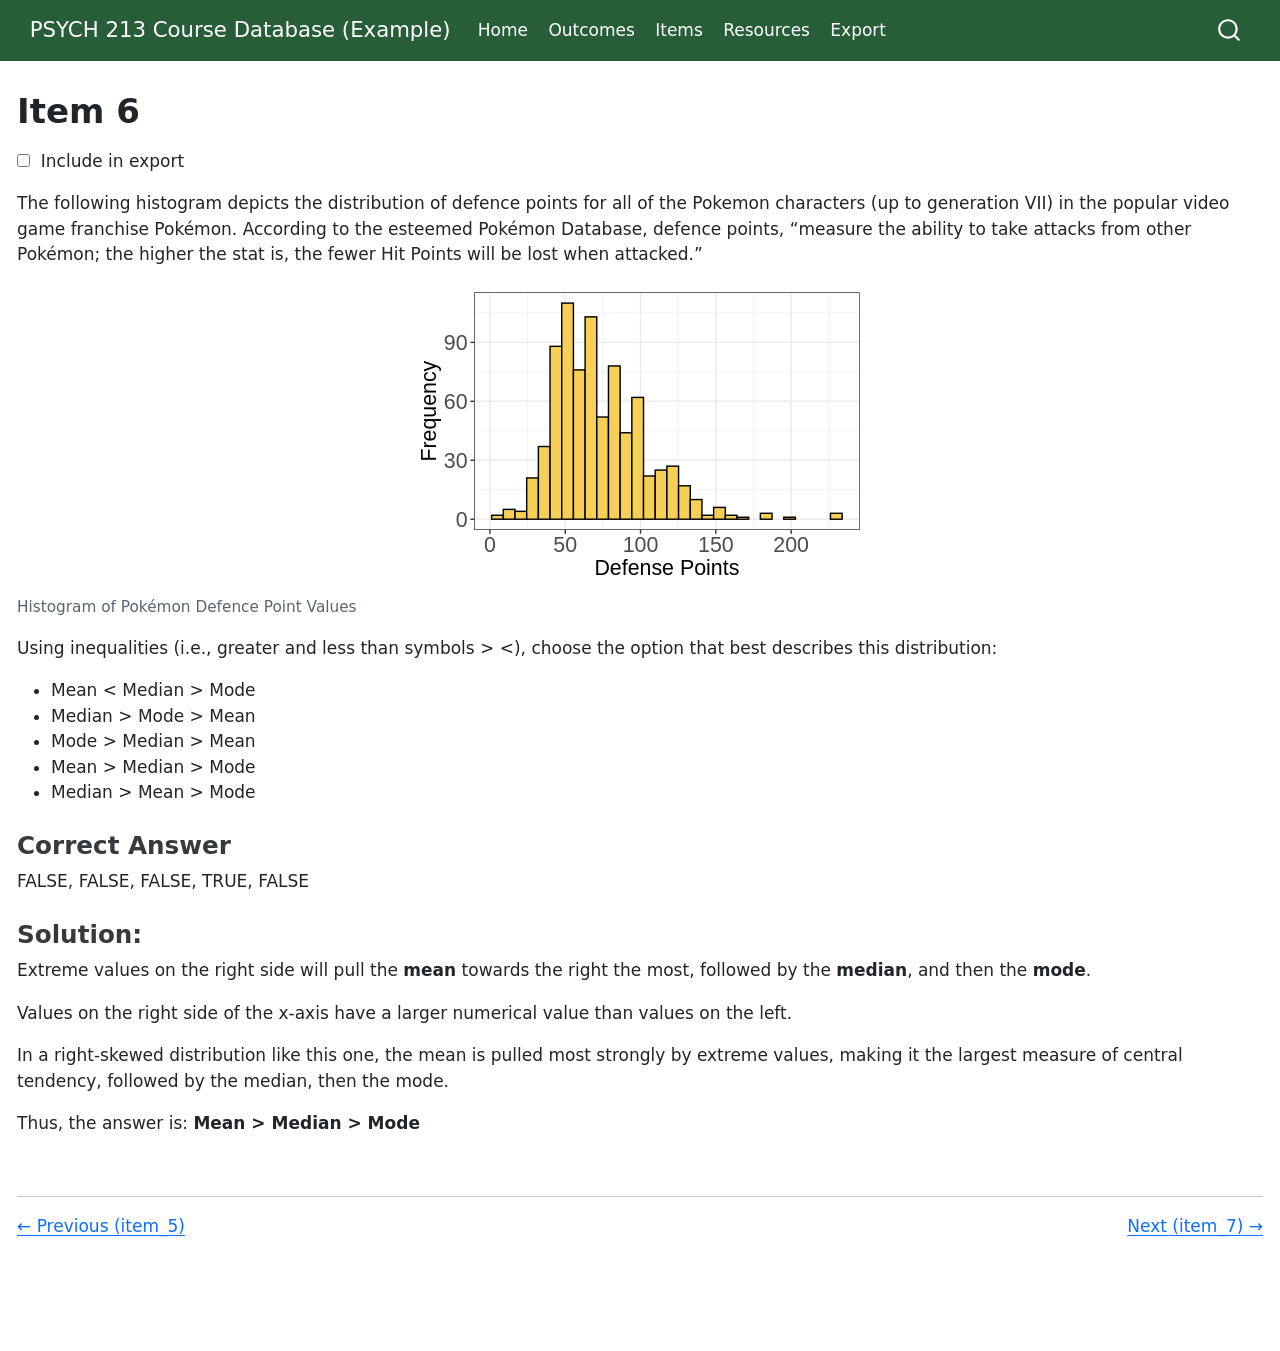
<file: docs/item_pages/item_6.html>
<!DOCTYPE html>
<html xmlns="http://www.w3.org/1999/xhtml" lang="en" xml:lang="en"><head>

<meta charset="utf-8">
<meta name="generator" content="quarto-1.9.37">

<meta name="viewport" content="width=device-width, initial-scale=1.0, user-scalable=yes">


<title>Item 6 – PSYCH 213 Course Database (Example)</title>
<style>
/* Default styles provided by pandoc.
** See https://pandoc.org/MANUAL.html#variables-for-html for config info.
*/
code{white-space: pre-wrap;}
span.smallcaps{font-variant: small-caps;}
div.columns{display: flex; gap: min(4vw, 1.5em);}
div.column{flex: auto; overflow-x: auto;}
div.hanging-indent{margin-left: 1.5em; text-indent: -1.5em;}
ul.task-list{list-style: none;}
ul.task-list li input[type="checkbox"] {
  width: 0.8em;
  margin: 0 0.8em 0.2em -1em; /* quarto-specific, see https://github.com/quarto-dev/quarto-cli/issues/4556 */ 
  vertical-align: middle;
}
</style>


<script src="../site_libs/quarto-nav/quarto-nav.js"></script>
<script src="../site_libs/quarto-nav/headroom.min.js"></script>
<script src="../site_libs/clipboard/clipboard.min.js"></script>
<script src="../site_libs/quarto-search/autocomplete.umd.js"></script>
<script src="../site_libs/quarto-search/fuse.min.js"></script>
<script src="../site_libs/quarto-search/quarto-search.js"></script>
<meta name="quarto:offset" content="../">
<script src="../site_libs/quarto-html/quarto.js" type="module"></script>
<script src="../site_libs/quarto-html/tabsets/tabsets.js" type="module"></script>
<script src="../site_libs/quarto-html/popper.min.js"></script>
<script src="../site_libs/quarto-html/tippy.umd.min.js"></script>
<script src="../site_libs/quarto-html/anchor.min.js"></script>
<link href="../site_libs/quarto-html/tippy.css" rel="stylesheet">
<link href="../site_libs/quarto-html/quarto-syntax-highlighting-7f8f88aac4f3542376d5c11b86a4c14d.css" rel="stylesheet" id="quarto-text-highlighting-styles">
<script src="../site_libs/bootstrap/bootstrap.min.js"></script>
<link href="../site_libs/bootstrap/bootstrap-icons.css" rel="stylesheet">
<link href="../site_libs/bootstrap/bootstrap-3d878e0d3e00fea773586ca4ab427df0.min.css" rel="stylesheet" append-hash="true" id="quarto-bootstrap" data-mode="light">
<script id="quarto-search-options" type="application/json">{
  "location": "navbar",
  "copy-button": false,
  "collapse-after": 3,
  "panel-placement": "end",
  "type": "overlay",
  "limit": 50,
  "keyboard-shortcut": [
    "f",
    "/",
    "s"
  ],
  "show-item-context": false,
  "language": {
    "search-no-results-text": "No results",
    "search-matching-documents-text": "matching documents",
    "search-copy-link-title": "Copy link to search",
    "search-hide-matches-text": "Hide additional matches",
    "search-more-match-text": "more match in this document",
    "search-more-matches-text": "more matches in this document",
    "search-clear-button-title": "Clear",
    "search-text-placeholder": "",
    "search-detached-cancel-button-title": "Cancel",
    "search-submit-button-title": "Submit",
    "search-label": "Search"
  }
}</script>
<script src="../scripts/exam-select.js"></script>


<link rel="stylesheet" href="../style.css">
</head>

<body class="nav-fixed quarto-light">

<div id="quarto-search-results"></div>
  <header id="quarto-header" class="headroom fixed-top">
    <nav class="navbar navbar-expand-lg " data-bs-theme="dark">
      <div class="navbar-container container-fluid">
      <div class="navbar-brand-container mx-auto">
    <a class="navbar-brand" href="../index.html">
    <span class="navbar-title">PSYCH 213 Course Database (Example)</span>
    </a>
  </div>
            <div id="quarto-search" class="" title="Search"></div>
          <button class="navbar-toggler" type="button" data-bs-toggle="collapse" data-bs-target="#navbarCollapse" aria-controls="navbarCollapse" role="menu" aria-expanded="false" aria-label="Toggle navigation" onclick="if (window.quartoToggleHeadroom) { window.quartoToggleHeadroom(); }">
  <span class="navbar-toggler-icon"></span>
</button>
          <div class="collapse navbar-collapse" id="navbarCollapse">
            <ul class="navbar-nav navbar-nav-scroll me-auto">
  <li class="nav-item">
    <a class="nav-link" href="../index.html"> 
<span class="menu-text">Home</span></a>
  </li>  
  <li class="nav-item">
    <a class="nav-link" href="../outcomes.html"> 
<span class="menu-text">Outcomes</span></a>
  </li>  
  <li class="nav-item">
    <a class="nav-link" href="../items.html"> 
<span class="menu-text">Items</span></a>
  </li>  
  <li class="nav-item">
    <a class="nav-link" href="../resources.html"> 
<span class="menu-text">Resources</span></a>
  </li>  
  <li class="nav-item">
    <a class="nav-link" href="../export.html"> 
<span class="menu-text">Export</span></a>
  </li>  
</ul>
          </div> <!-- /navcollapse -->
            <div class="quarto-navbar-tools">
</div>
      </div> <!-- /container-fluid -->
    </nav>
</header>
<!-- content -->
<div id="quarto-content" class="quarto-container page-columns page-rows-contents page-layout-full page-navbar">
<!-- sidebar -->
<!-- margin-sidebar -->
    
<!-- main -->
<main class="content column-page" id="quarto-document-content">

<header id="title-block-header" class="quarto-title-block default">
<div class="quarto-title">
<h1 class="title">Item 6</h1>
</div>



<div class="quarto-title-meta column-page">

    
  
    
  </div>
  


</header>


<div class="exam-select">
<p><label> <input type="checkbox" class="include-item" data-item-id="item_6"> Include in export </label></p>
</div>
<p>The following histogram depicts the distribution of defence points for all of the Pokemon characters (up to generation VII) in the popular video game franchise Pokémon. According to the esteemed Pokémon Database, defence points, “measure the ability to take attacks from other Pokémon; the higher the stat is, the fewer Hit Points will be lost when attacked.”</p>
<div class="quarto-figure quarto-figure-center">
<figure class="figure">
<p><img src="../items/rexams/item_6_assets/item_6.svg" class="img-fluid figure-img"></p>
<figcaption>Histogram of Pokémon Defence Point Values</figcaption>
</figure>
</div>
<p>Using inequalities (i.e., greater and less than symbols &gt; &lt;), choose the option that best describes this distribution:</p>
<ul>
<li>Mean &lt; Median &gt; Mode</li>
<li>Median &gt; Mode &gt; Mean</li>
<li>Mode &gt; Median &gt; Mean</li>
<li>Mean &gt; Median &gt; Mode</li>
<li>Median &gt; Mean &gt; Mode</li>
</ul>
<section id="correct-answer" class="level3">
<h3 class="anchored" data-anchor-id="correct-answer">Correct Answer</h3>
<p>FALSE, FALSE, FALSE, TRUE, FALSE</p>
</section>
<section id="solution" class="level3">
<h3 class="anchored" data-anchor-id="solution">Solution:</h3>
<p>Extreme values on the right side will pull the <strong>mean</strong> towards the right the most, followed by the <strong>median</strong>, and then the <strong>mode</strong>.</p>
<p>Values on the right side of the x-axis have a larger numerical value than values on the left.</p>
<p>In a right-skewed distribution like this one, the mean is pulled most strongly by extreme values, making it the largest measure of central tendency, followed by the median, then the mode.</p>
<p>Thus, the answer is: <strong>Mean &gt; Median &gt; Mode</strong></p>
<p><br></p>
<hr>
<div class="item-nav" style="display:flex; gap:1rem; justify-content:space-between; margin: 1rem 0 2rem 0;">
<a href="item_5.html">← Previous (item_5)</a><a href="item_7.html">Next (item_7) →</a>
</div>


</section>

</main> <!-- /main -->
<script id="quarto-html-after-body" type="application/javascript">
  window.document.addEventListener("DOMContentLoaded", function (event) {
    const icon = "";
    const anchorJS = new window.AnchorJS();
    anchorJS.options = {
      placement: 'right',
      icon: icon
    };
    anchorJS.add('.anchored');
    const isCodeAnnotation = (el) => {
      for (const clz of el.classList) {
        if (clz.startsWith('code-annotation-')) {                     
          return true;
        }
      }
      return false;
    }
    const onCopySuccess = function(e) {
      // button target
      const button = e.trigger;
      // don't keep focus
      button.blur();
      // flash "checked"
      button.classList.add('code-copy-button-checked');
      var currentTitle = button.getAttribute("title");
      button.setAttribute("title", "Copied!");
      let tooltip;
      if (window.bootstrap) {
        button.setAttribute("data-bs-toggle", "tooltip");
        button.setAttribute("data-bs-placement", "left");
        button.setAttribute("data-bs-title", "Copied!");
        tooltip = new bootstrap.Tooltip(button, 
          { trigger: "manual", 
            customClass: "code-copy-button-tooltip",
            offset: [0, -8]});
        tooltip.show();    
      }
      setTimeout(function() {
        if (tooltip) {
          tooltip.hide();
          button.removeAttribute("data-bs-title");
          button.removeAttribute("data-bs-toggle");
          button.removeAttribute("data-bs-placement");
        }
        button.setAttribute("title", currentTitle);
        button.classList.remove('code-copy-button-checked');
      }, 1000);
      // clear code selection
      e.clearSelection();
    }
    const getTextToCopy = function(trigger) {
      const outerScaffold = trigger.parentElement.cloneNode(true);
      const codeEl = outerScaffold.querySelector('code');
      for (const childEl of codeEl.children) {
        if (isCodeAnnotation(childEl)) {
          childEl.remove();
        }
      }
      return codeEl.innerText;
    }
    const clipboard = new window.ClipboardJS('.code-copy-button:not([data-in-quarto-modal])', {
      text: getTextToCopy
    });
    clipboard.on('success', onCopySuccess);
    if (window.document.getElementById('quarto-embedded-source-code-modal')) {
      const clipboardModal = new window.ClipboardJS('.code-copy-button[data-in-quarto-modal]', {
        text: getTextToCopy,
        container: window.document.getElementById('quarto-embedded-source-code-modal')
      });
      clipboardModal.on('success', onCopySuccess);
    }
      var localhostRegex = new RegExp(/^(?:http|https):\/\/localhost\:?[0-9]*\//);
      var mailtoRegex = new RegExp(/^mailto:/);
        var filterRegex = new RegExp('/' + window.location.host + '/');
      var isInternal = (href) => {
          return filterRegex.test(href) || localhostRegex.test(href) || mailtoRegex.test(href);
      }
      // Inspect non-navigation links and adorn them if external
     var links = window.document.querySelectorAll('a[href]:not(.nav-link):not(.navbar-brand):not(.toc-action):not(.sidebar-link):not(.sidebar-item-toggle):not(.pagination-link):not(.no-external):not([aria-hidden]):not(.dropdown-item):not(.quarto-navigation-tool):not(.about-link)');
      for (var i=0; i<links.length; i++) {
        const link = links[i];
        if (!isInternal(link.href)) {
          // undo the damage that might have been done by quarto-nav.js in the case of
          // links that we want to consider external
          if (link.dataset.originalHref !== undefined) {
            link.href = link.dataset.originalHref;
          }
        }
      }
    function tippyHover(el, contentFn, onTriggerFn, onUntriggerFn) {
      const config = {
        allowHTML: true,
        maxWidth: 500,
        delay: 100,
        arrow: false,
        appendTo: function(el) {
            return el.parentElement;
        },
        interactive: true,
        interactiveBorder: 10,
        theme: 'quarto',
        placement: 'bottom-start',
      };
      if (contentFn) {
        config.content = contentFn;
      }
      if (onTriggerFn) {
        config.onTrigger = onTriggerFn;
      }
      if (onUntriggerFn) {
        config.onUntrigger = onUntriggerFn;
      }
      window.tippy(el, config); 
    }
    const noterefs = window.document.querySelectorAll('a[role="doc-noteref"]');
    for (var i=0; i<noterefs.length; i++) {
      const ref = noterefs[i];
      tippyHover(ref, function() {
        // use id or data attribute instead here
        let href = ref.getAttribute('data-footnote-href') || ref.getAttribute('href');
        try { href = new URL(href).hash; } catch {}
        const id = href.replace(/^#\/?/, "");
        const note = window.document.getElementById(id);
        if (note) {
          return note.innerHTML;
        } else {
          return "";
        }
      });
    }
    const xrefs = window.document.querySelectorAll('a.quarto-xref');
    const processXRef = (id, note) => {
      // Strip column container classes
      const stripColumnClz = (el) => {
        el.classList.remove("page-full", "page-columns");
        if (el.children) {
          for (const child of el.children) {
            stripColumnClz(child);
          }
        }
      }
      stripColumnClz(note)
      if (id === null || id.startsWith('sec-')) {
        // Special case sections, only their first couple elements
        const container = document.createElement("div");
        if (note.children && note.children.length > 2) {
          container.appendChild(note.children[0].cloneNode(true));
          for (let i = 1; i < note.children.length; i++) {
            const child = note.children[i];
            if (child.tagName === "P" && child.innerText === "") {
              continue;
            } else {
              container.appendChild(child.cloneNode(true));
              break;
            }
          }
          if (window.Quarto?.typesetMath) {
            window.Quarto.typesetMath(container);
          }
          return container.innerHTML
        } else {
          if (window.Quarto?.typesetMath) {
            window.Quarto.typesetMath(note);
          }
          return note.innerHTML;
        }
      } else {
        // Remove any anchor links if they are present
        const anchorLink = note.querySelector('a.anchorjs-link');
        if (anchorLink) {
          anchorLink.remove();
        }
        if (window.Quarto?.typesetMath) {
          window.Quarto.typesetMath(note);
        }
        if (note.classList.contains("callout")) {
          return note.outerHTML;
        } else {
          return note.innerHTML;
        }
      }
    }
    for (var i=0; i<xrefs.length; i++) {
      const xref = xrefs[i];
      tippyHover(xref, undefined, function(instance) {
        instance.disable();
        let url = xref.getAttribute('href');
        let hash = undefined; 
        if (url.startsWith('#')) {
          hash = url;
        } else {
          try { hash = new URL(url).hash; } catch {}
        }
        if (hash) {
          const id = hash.replace(/^#\/?/, "");
          const note = window.document.getElementById(id);
          if (note !== null) {
            try {
              const html = processXRef(id, note.cloneNode(true));
              instance.setContent(html);
            } finally {
              instance.enable();
              instance.show();
            }
          } else {
            // See if we can fetch this
            fetch(url.split('#')[0])
            .then(res => res.text())
            .then(html => {
              const parser = new DOMParser();
              const htmlDoc = parser.parseFromString(html, "text/html");
              const note = htmlDoc.getElementById(id);
              if (note !== null) {
                const html = processXRef(id, note);
                instance.setContent(html);
              } 
            }).finally(() => {
              instance.enable();
              instance.show();
            });
          }
        } else {
          // See if we can fetch a full url (with no hash to target)
          // This is a special case and we should probably do some content thinning / targeting
          fetch(url)
          .then(res => res.text())
          .then(html => {
            const parser = new DOMParser();
            const htmlDoc = parser.parseFromString(html, "text/html");
            const note = htmlDoc.querySelector('main.content');
            if (note !== null) {
              // This should only happen for chapter cross references
              // (since there is no id in the URL)
              // remove the first header
              if (note.children.length > 0 && note.children[0].tagName === "HEADER") {
                note.children[0].remove();
              }
              const html = processXRef(null, note);
              instance.setContent(html);
            } 
          }).finally(() => {
            instance.enable();
            instance.show();
          });
        }
      }, function(instance) {
      });
    }
        let selectedAnnoteEl;
        const selectorForAnnotation = ( cell, annotation) => {
          let cellAttr = 'data-code-cell="' + cell + '"';
          let lineAttr = 'data-code-annotation="' +  annotation + '"';
          const selector = 'span[' + cellAttr + '][' + lineAttr + ']';
          return selector;
        }
        const selectCodeLines = (annoteEl) => {
          const doc = window.document;
          const targetCell = annoteEl.getAttribute("data-target-cell");
          const targetAnnotation = annoteEl.getAttribute("data-target-annotation");
          const annoteSpan = window.document.querySelector(selectorForAnnotation(targetCell, targetAnnotation));
          const lines = annoteSpan.getAttribute("data-code-lines").split(",");
          const lineIds = lines.map((line) => {
            return targetCell + "-" + line;
          })
          let top = null;
          let height = null;
          let parent = null;
          if (lineIds.length > 0) {
              //compute the position of the single el (top and bottom and make a div)
              const el = window.document.getElementById(lineIds[0]);
              top = el.offsetTop;
              height = el.offsetHeight;
              parent = el.parentElement.parentElement;
            if (lineIds.length > 1) {
              const lastEl = window.document.getElementById(lineIds[lineIds.length - 1]);
              const bottom = lastEl.offsetTop + lastEl.offsetHeight;
              height = bottom - top;
            }
            if (top !== null && height !== null && parent !== null) {
              // cook up a div (if necessary) and position it 
              let div = window.document.getElementById("code-annotation-line-highlight");
              if (div === null) {
                div = window.document.createElement("div");
                div.setAttribute("id", "code-annotation-line-highlight");
                div.style.position = 'absolute';
                parent.appendChild(div);
              }
              div.style.top = top - 2 + "px";
              div.style.height = height + 4 + "px";
              div.style.left = 0;
              let gutterDiv = window.document.getElementById("code-annotation-line-highlight-gutter");
              if (gutterDiv === null) {
                gutterDiv = window.document.createElement("div");
                gutterDiv.setAttribute("id", "code-annotation-line-highlight-gutter");
                gutterDiv.style.position = 'absolute';
                const codeCell = window.document.getElementById(targetCell);
                const gutter = codeCell.querySelector('.code-annotation-gutter');
                gutter.appendChild(gutterDiv);
              }
              gutterDiv.style.top = top - 2 + "px";
              gutterDiv.style.height = height + 4 + "px";
            }
            selectedAnnoteEl = annoteEl;
          }
        };
        const unselectCodeLines = () => {
          const elementsIds = ["code-annotation-line-highlight", "code-annotation-line-highlight-gutter"];
          elementsIds.forEach((elId) => {
            const div = window.document.getElementById(elId);
            if (div) {
              div.remove();
            }
          });
          selectedAnnoteEl = undefined;
        };
          // Handle positioning of the toggle
      window.addEventListener(
        "resize",
        throttle(() => {
          elRect = undefined;
          if (selectedAnnoteEl) {
            selectCodeLines(selectedAnnoteEl);
          }
        }, 10)
      );
      function throttle(fn, ms) {
      let throttle = false;
      let timer;
        return (...args) => {
          if(!throttle) { // first call gets through
              fn.apply(this, args);
              throttle = true;
          } else { // all the others get throttled
              if(timer) clearTimeout(timer); // cancel #2
              timer = setTimeout(() => {
                fn.apply(this, args);
                timer = throttle = false;
              }, ms);
          }
        };
      }
        // Attach click handler to the DT
        const annoteDls = window.document.querySelectorAll('dt[data-target-cell]');
        for (const annoteDlNode of annoteDls) {
          annoteDlNode.addEventListener('click', (event) => {
            const clickedEl = event.target;
            if (clickedEl !== selectedAnnoteEl) {
              unselectCodeLines();
              const activeEl = window.document.querySelector('dt[data-target-cell].code-annotation-active');
              if (activeEl) {
                activeEl.classList.remove('code-annotation-active');
              }
              selectCodeLines(clickedEl);
              clickedEl.classList.add('code-annotation-active');
            } else {
              // Unselect the line
              unselectCodeLines();
              clickedEl.classList.remove('code-annotation-active');
            }
          });
        }
    const findCites = (el) => {
      const parentEl = el.parentElement;
      if (parentEl) {
        const cites = parentEl.dataset.cites;
        if (cites) {
          return {
            el,
            cites: cites.split(' ')
          };
        } else {
          return findCites(el.parentElement)
        }
      } else {
        return undefined;
      }
    };
    var bibliorefs = window.document.querySelectorAll('a[role="doc-biblioref"]');
    for (var i=0; i<bibliorefs.length; i++) {
      const ref = bibliorefs[i];
      const citeInfo = findCites(ref);
      if (citeInfo) {
        tippyHover(citeInfo.el, function() {
          var popup = window.document.createElement('div');
          citeInfo.cites.forEach(function(cite) {
            var citeDiv = window.document.createElement('div');
            citeDiv.classList.add('hanging-indent');
            citeDiv.classList.add('csl-entry');
            var biblioDiv = window.document.getElementById('ref-' + cite);
            if (biblioDiv) {
              citeDiv.innerHTML = biblioDiv.innerHTML;
            }
            popup.appendChild(citeDiv);
          });
          return popup.innerHTML;
        });
      }
    }
  });
  </script>
</div> <!-- /content -->




</body></html>
</file>
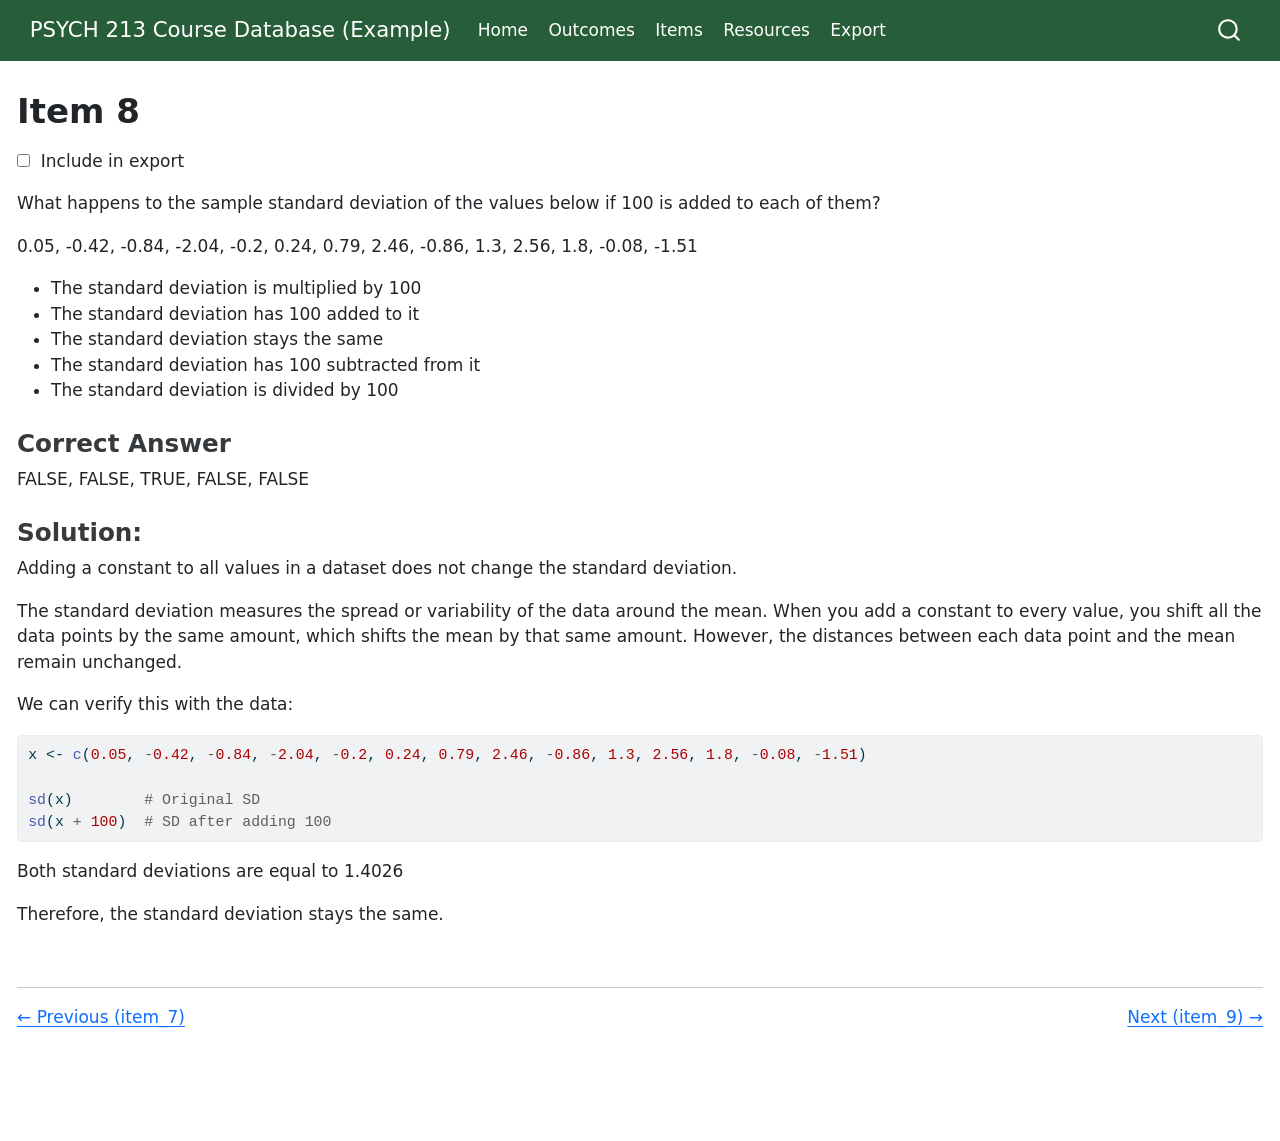
<file: docs/item_pages/item_8.html>
<!DOCTYPE html>
<html xmlns="http://www.w3.org/1999/xhtml" lang="en" xml:lang="en"><head>

<meta charset="utf-8">
<meta name="generator" content="quarto-1.9.37">

<meta name="viewport" content="width=device-width, initial-scale=1.0, user-scalable=yes">


<title>Item 8 – PSYCH 213 Course Database (Example)</title>
<style>
/* Default styles provided by pandoc.
** See https://pandoc.org/MANUAL.html#variables-for-html for config info.
*/
code{white-space: pre-wrap;}
span.smallcaps{font-variant: small-caps;}
div.columns{display: flex; gap: min(4vw, 1.5em);}
div.column{flex: auto; overflow-x: auto;}
div.hanging-indent{margin-left: 1.5em; text-indent: -1.5em;}
ul.task-list{list-style: none;}
ul.task-list li input[type="checkbox"] {
  width: 0.8em;
  margin: 0 0.8em 0.2em -1em; /* quarto-specific, see https://github.com/quarto-dev/quarto-cli/issues/4556 */ 
  vertical-align: middle;
}
/* CSS for syntax highlighting */
html { -webkit-text-size-adjust: 100%; }
pre > code.sourceCode { white-space: pre; position: relative; }
pre > code.sourceCode > span { display: inline-block; line-height: 1.25; }
pre > code.sourceCode > span:empty { height: 1.2em; }
.sourceCode { overflow: visible; }
code.sourceCode > span { color: inherit; text-decoration: inherit; }
div.sourceCode { margin: 1em 0; }
pre.sourceCode { margin: 0; }
@media screen {
div.sourceCode { overflow: auto; }
}
@media print {
pre > code.sourceCode { white-space: pre-wrap; }
pre > code.sourceCode > span { text-indent: -5em; padding-left: 5em; }
}
pre.numberSource code
  { counter-reset: source-line 0; }
pre.numberSource code > span
  { position: relative; left: -4em; counter-increment: source-line; }
pre.numberSource code > span > a:first-child::before
  { content: counter(source-line);
    position: relative; left: -1em; text-align: right; vertical-align: baseline;
    border: none; display: inline-block;
    -webkit-touch-callout: none; -webkit-user-select: none;
    -khtml-user-select: none; -moz-user-select: none;
    -ms-user-select: none; user-select: none;
    padding: 0 4px; width: 4em;
  }
pre.numberSource { margin-left: 3em;  padding-left: 4px; }
div.sourceCode
  {   }
@media screen {
pre > code.sourceCode > span > a:first-child::before { text-decoration: underline; }
}
</style>


<script src="../site_libs/quarto-nav/quarto-nav.js"></script>
<script src="../site_libs/quarto-nav/headroom.min.js"></script>
<script src="../site_libs/clipboard/clipboard.min.js"></script>
<script src="../site_libs/quarto-search/autocomplete.umd.js"></script>
<script src="../site_libs/quarto-search/fuse.min.js"></script>
<script src="../site_libs/quarto-search/quarto-search.js"></script>
<meta name="quarto:offset" content="../">
<script src="../site_libs/quarto-html/quarto.js" type="module"></script>
<script src="../site_libs/quarto-html/tabsets/tabsets.js" type="module"></script>
<script src="../site_libs/quarto-html/popper.min.js"></script>
<script src="../site_libs/quarto-html/tippy.umd.min.js"></script>
<script src="../site_libs/quarto-html/anchor.min.js"></script>
<link href="../site_libs/quarto-html/tippy.css" rel="stylesheet">
<link href="../site_libs/quarto-html/quarto-syntax-highlighting-7f8f88aac4f3542376d5c11b86a4c14d.css" rel="stylesheet" id="quarto-text-highlighting-styles">
<script src="../site_libs/bootstrap/bootstrap.min.js"></script>
<link href="../site_libs/bootstrap/bootstrap-icons.css" rel="stylesheet">
<link href="../site_libs/bootstrap/bootstrap-3d878e0d3e00fea773586ca4ab427df0.min.css" rel="stylesheet" append-hash="true" id="quarto-bootstrap" data-mode="light">
<script id="quarto-search-options" type="application/json">{
  "location": "navbar",
  "copy-button": false,
  "collapse-after": 3,
  "panel-placement": "end",
  "type": "overlay",
  "limit": 50,
  "keyboard-shortcut": [
    "f",
    "/",
    "s"
  ],
  "show-item-context": false,
  "language": {
    "search-no-results-text": "No results",
    "search-matching-documents-text": "matching documents",
    "search-copy-link-title": "Copy link to search",
    "search-hide-matches-text": "Hide additional matches",
    "search-more-match-text": "more match in this document",
    "search-more-matches-text": "more matches in this document",
    "search-clear-button-title": "Clear",
    "search-text-placeholder": "",
    "search-detached-cancel-button-title": "Cancel",
    "search-submit-button-title": "Submit",
    "search-label": "Search"
  }
}</script>
<script src="../scripts/exam-select.js"></script>


<link rel="stylesheet" href="../style.css">
</head>

<body class="nav-fixed quarto-light">

<div id="quarto-search-results"></div>
  <header id="quarto-header" class="headroom fixed-top">
    <nav class="navbar navbar-expand-lg " data-bs-theme="dark">
      <div class="navbar-container container-fluid">
      <div class="navbar-brand-container mx-auto">
    <a class="navbar-brand" href="../index.html">
    <span class="navbar-title">PSYCH 213 Course Database (Example)</span>
    </a>
  </div>
            <div id="quarto-search" class="" title="Search"></div>
          <button class="navbar-toggler" type="button" data-bs-toggle="collapse" data-bs-target="#navbarCollapse" aria-controls="navbarCollapse" role="menu" aria-expanded="false" aria-label="Toggle navigation" onclick="if (window.quartoToggleHeadroom) { window.quartoToggleHeadroom(); }">
  <span class="navbar-toggler-icon"></span>
</button>
          <div class="collapse navbar-collapse" id="navbarCollapse">
            <ul class="navbar-nav navbar-nav-scroll me-auto">
  <li class="nav-item">
    <a class="nav-link" href="../index.html"> 
<span class="menu-text">Home</span></a>
  </li>  
  <li class="nav-item">
    <a class="nav-link" href="../outcomes.html"> 
<span class="menu-text">Outcomes</span></a>
  </li>  
  <li class="nav-item">
    <a class="nav-link" href="../items.html"> 
<span class="menu-text">Items</span></a>
  </li>  
  <li class="nav-item">
    <a class="nav-link" href="../resources.html"> 
<span class="menu-text">Resources</span></a>
  </li>  
  <li class="nav-item">
    <a class="nav-link" href="../export.html"> 
<span class="menu-text">Export</span></a>
  </li>  
</ul>
          </div> <!-- /navcollapse -->
            <div class="quarto-navbar-tools">
</div>
      </div> <!-- /container-fluid -->
    </nav>
</header>
<!-- content -->
<div id="quarto-content" class="quarto-container page-columns page-rows-contents page-layout-full page-navbar">
<!-- sidebar -->
<!-- margin-sidebar -->
    
<!-- main -->
<main class="content column-page" id="quarto-document-content">

<header id="title-block-header" class="quarto-title-block default">
<div class="quarto-title">
<h1 class="title">Item 8</h1>
</div>



<div class="quarto-title-meta column-page">

    
  
    
  </div>
  


</header>


<div class="exam-select">
<p><label> <input type="checkbox" class="include-item" data-item-id="item_8"> Include in export </label></p>
</div>
<p>What happens to the sample standard deviation of the values below if 100 is added to each of them?</p>
<p>0.05, -0.42, -0.84, -2.04, -0.2, 0.24, 0.79, 2.46, -0.86, 1.3, 2.56, 1.8, -0.08, -1.51</p>
<ul>
<li>The standard deviation is multiplied by 100</li>
<li>The standard deviation has 100 added to it</li>
<li>The standard deviation stays the same</li>
<li>The standard deviation has 100 subtracted from it</li>
<li>The standard deviation is divided by 100</li>
</ul>
<section id="correct-answer" class="level3">
<h3 class="anchored" data-anchor-id="correct-answer">Correct Answer</h3>
<p>FALSE, FALSE, TRUE, FALSE, FALSE</p>
</section>
<section id="solution" class="level3">
<h3 class="anchored" data-anchor-id="solution">Solution:</h3>
<p>Adding a constant to all values in a dataset does not change the standard deviation.</p>
<p>The standard deviation measures the spread or variability of the data around the mean. When you add a constant to every value, you shift all the data points by the same amount, which shifts the mean by that same amount. However, the distances between each data point and the mean remain unchanged.</p>
<p>We can verify this with the data:</p>
<div class="code-copy-outer-scaffold"><div class="sourceCode" id="cb1"><pre class="sourceCode r code-with-copy"><code class="sourceCode r"><span id="cb1-1"><a href="#cb1-1" aria-hidden="true" tabindex="-1"></a>x <span class="ot">&lt;-</span> <span class="fu">c</span>(<span class="fl">0.05</span>, <span class="sc">-</span><span class="fl">0.42</span>, <span class="sc">-</span><span class="fl">0.84</span>, <span class="sc">-</span><span class="fl">2.04</span>, <span class="sc">-</span><span class="fl">0.2</span>, <span class="fl">0.24</span>, <span class="fl">0.79</span>, <span class="fl">2.46</span>, <span class="sc">-</span><span class="fl">0.86</span>, <span class="fl">1.3</span>, <span class="fl">2.56</span>, <span class="fl">1.8</span>, <span class="sc">-</span><span class="fl">0.08</span>, <span class="sc">-</span><span class="fl">1.51</span>)</span>
<span id="cb1-2"><a href="#cb1-2" aria-hidden="true" tabindex="-1"></a></span>
<span id="cb1-3"><a href="#cb1-3" aria-hidden="true" tabindex="-1"></a><span class="fu">sd</span>(x)        <span class="co"># Original SD</span></span>
<span id="cb1-4"><a href="#cb1-4" aria-hidden="true" tabindex="-1"></a><span class="fu">sd</span>(x <span class="sc">+</span> <span class="dv">100</span>)  <span class="co"># SD after adding 100</span></span></code></pre></div><button title="Copy to Clipboard" class="code-copy-button"><i class="bi"></i></button></div>
<p>Both standard deviations are equal to 1.4026</p>
<p>Therefore, the standard deviation stays the same.</p>
<p><br></p>
<hr>
<div class="item-nav" style="display:flex; gap:1rem; justify-content:space-between; margin: 1rem 0 2rem 0;">
<a href="item_7.html">← Previous (item_7)</a><a href="item_9.html">Next (item_9) →</a>
</div>


</section>

</main> <!-- /main -->
<script id="quarto-html-after-body" type="application/javascript">
  window.document.addEventListener("DOMContentLoaded", function (event) {
    const icon = "";
    const anchorJS = new window.AnchorJS();
    anchorJS.options = {
      placement: 'right',
      icon: icon
    };
    anchorJS.add('.anchored');
    const isCodeAnnotation = (el) => {
      for (const clz of el.classList) {
        if (clz.startsWith('code-annotation-')) {                     
          return true;
        }
      }
      return false;
    }
    const onCopySuccess = function(e) {
      // button target
      const button = e.trigger;
      // don't keep focus
      button.blur();
      // flash "checked"
      button.classList.add('code-copy-button-checked');
      var currentTitle = button.getAttribute("title");
      button.setAttribute("title", "Copied!");
      let tooltip;
      if (window.bootstrap) {
        button.setAttribute("data-bs-toggle", "tooltip");
        button.setAttribute("data-bs-placement", "left");
        button.setAttribute("data-bs-title", "Copied!");
        tooltip = new bootstrap.Tooltip(button, 
          { trigger: "manual", 
            customClass: "code-copy-button-tooltip",
            offset: [0, -8]});
        tooltip.show();    
      }
      setTimeout(function() {
        if (tooltip) {
          tooltip.hide();
          button.removeAttribute("data-bs-title");
          button.removeAttribute("data-bs-toggle");
          button.removeAttribute("data-bs-placement");
        }
        button.setAttribute("title", currentTitle);
        button.classList.remove('code-copy-button-checked');
      }, 1000);
      // clear code selection
      e.clearSelection();
    }
    const getTextToCopy = function(trigger) {
      const outerScaffold = trigger.parentElement.cloneNode(true);
      const codeEl = outerScaffold.querySelector('code');
      for (const childEl of codeEl.children) {
        if (isCodeAnnotation(childEl)) {
          childEl.remove();
        }
      }
      return codeEl.innerText;
    }
    const clipboard = new window.ClipboardJS('.code-copy-button:not([data-in-quarto-modal])', {
      text: getTextToCopy
    });
    clipboard.on('success', onCopySuccess);
    if (window.document.getElementById('quarto-embedded-source-code-modal')) {
      const clipboardModal = new window.ClipboardJS('.code-copy-button[data-in-quarto-modal]', {
        text: getTextToCopy,
        container: window.document.getElementById('quarto-embedded-source-code-modal')
      });
      clipboardModal.on('success', onCopySuccess);
    }
      var localhostRegex = new RegExp(/^(?:http|https):\/\/localhost\:?[0-9]*\//);
      var mailtoRegex = new RegExp(/^mailto:/);
        var filterRegex = new RegExp('/' + window.location.host + '/');
      var isInternal = (href) => {
          return filterRegex.test(href) || localhostRegex.test(href) || mailtoRegex.test(href);
      }
      // Inspect non-navigation links and adorn them if external
     var links = window.document.querySelectorAll('a[href]:not(.nav-link):not(.navbar-brand):not(.toc-action):not(.sidebar-link):not(.sidebar-item-toggle):not(.pagination-link):not(.no-external):not([aria-hidden]):not(.dropdown-item):not(.quarto-navigation-tool):not(.about-link)');
      for (var i=0; i<links.length; i++) {
        const link = links[i];
        if (!isInternal(link.href)) {
          // undo the damage that might have been done by quarto-nav.js in the case of
          // links that we want to consider external
          if (link.dataset.originalHref !== undefined) {
            link.href = link.dataset.originalHref;
          }
        }
      }
    function tippyHover(el, contentFn, onTriggerFn, onUntriggerFn) {
      const config = {
        allowHTML: true,
        maxWidth: 500,
        delay: 100,
        arrow: false,
        appendTo: function(el) {
            return el.parentElement;
        },
        interactive: true,
        interactiveBorder: 10,
        theme: 'quarto',
        placement: 'bottom-start',
      };
      if (contentFn) {
        config.content = contentFn;
      }
      if (onTriggerFn) {
        config.onTrigger = onTriggerFn;
      }
      if (onUntriggerFn) {
        config.onUntrigger = onUntriggerFn;
      }
      window.tippy(el, config); 
    }
    const noterefs = window.document.querySelectorAll('a[role="doc-noteref"]');
    for (var i=0; i<noterefs.length; i++) {
      const ref = noterefs[i];
      tippyHover(ref, function() {
        // use id or data attribute instead here
        let href = ref.getAttribute('data-footnote-href') || ref.getAttribute('href');
        try { href = new URL(href).hash; } catch {}
        const id = href.replace(/^#\/?/, "");
        const note = window.document.getElementById(id);
        if (note) {
          return note.innerHTML;
        } else {
          return "";
        }
      });
    }
    const xrefs = window.document.querySelectorAll('a.quarto-xref');
    const processXRef = (id, note) => {
      // Strip column container classes
      const stripColumnClz = (el) => {
        el.classList.remove("page-full", "page-columns");
        if (el.children) {
          for (const child of el.children) {
            stripColumnClz(child);
          }
        }
      }
      stripColumnClz(note)
      if (id === null || id.startsWith('sec-')) {
        // Special case sections, only their first couple elements
        const container = document.createElement("div");
        if (note.children && note.children.length > 2) {
          container.appendChild(note.children[0].cloneNode(true));
          for (let i = 1; i < note.children.length; i++) {
            const child = note.children[i];
            if (child.tagName === "P" && child.innerText === "") {
              continue;
            } else {
              container.appendChild(child.cloneNode(true));
              break;
            }
          }
          if (window.Quarto?.typesetMath) {
            window.Quarto.typesetMath(container);
          }
          return container.innerHTML
        } else {
          if (window.Quarto?.typesetMath) {
            window.Quarto.typesetMath(note);
          }
          return note.innerHTML;
        }
      } else {
        // Remove any anchor links if they are present
        const anchorLink = note.querySelector('a.anchorjs-link');
        if (anchorLink) {
          anchorLink.remove();
        }
        if (window.Quarto?.typesetMath) {
          window.Quarto.typesetMath(note);
        }
        if (note.classList.contains("callout")) {
          return note.outerHTML;
        } else {
          return note.innerHTML;
        }
      }
    }
    for (var i=0; i<xrefs.length; i++) {
      const xref = xrefs[i];
      tippyHover(xref, undefined, function(instance) {
        instance.disable();
        let url = xref.getAttribute('href');
        let hash = undefined; 
        if (url.startsWith('#')) {
          hash = url;
        } else {
          try { hash = new URL(url).hash; } catch {}
        }
        if (hash) {
          const id = hash.replace(/^#\/?/, "");
          const note = window.document.getElementById(id);
          if (note !== null) {
            try {
              const html = processXRef(id, note.cloneNode(true));
              instance.setContent(html);
            } finally {
              instance.enable();
              instance.show();
            }
          } else {
            // See if we can fetch this
            fetch(url.split('#')[0])
            .then(res => res.text())
            .then(html => {
              const parser = new DOMParser();
              const htmlDoc = parser.parseFromString(html, "text/html");
              const note = htmlDoc.getElementById(id);
              if (note !== null) {
                const html = processXRef(id, note);
                instance.setContent(html);
              } 
            }).finally(() => {
              instance.enable();
              instance.show();
            });
          }
        } else {
          // See if we can fetch a full url (with no hash to target)
          // This is a special case and we should probably do some content thinning / targeting
          fetch(url)
          .then(res => res.text())
          .then(html => {
            const parser = new DOMParser();
            const htmlDoc = parser.parseFromString(html, "text/html");
            const note = htmlDoc.querySelector('main.content');
            if (note !== null) {
              // This should only happen for chapter cross references
              // (since there is no id in the URL)
              // remove the first header
              if (note.children.length > 0 && note.children[0].tagName === "HEADER") {
                note.children[0].remove();
              }
              const html = processXRef(null, note);
              instance.setContent(html);
            } 
          }).finally(() => {
            instance.enable();
            instance.show();
          });
        }
      }, function(instance) {
      });
    }
        let selectedAnnoteEl;
        const selectorForAnnotation = ( cell, annotation) => {
          let cellAttr = 'data-code-cell="' + cell + '"';
          let lineAttr = 'data-code-annotation="' +  annotation + '"';
          const selector = 'span[' + cellAttr + '][' + lineAttr + ']';
          return selector;
        }
        const selectCodeLines = (annoteEl) => {
          const doc = window.document;
          const targetCell = annoteEl.getAttribute("data-target-cell");
          const targetAnnotation = annoteEl.getAttribute("data-target-annotation");
          const annoteSpan = window.document.querySelector(selectorForAnnotation(targetCell, targetAnnotation));
          const lines = annoteSpan.getAttribute("data-code-lines").split(",");
          const lineIds = lines.map((line) => {
            return targetCell + "-" + line;
          })
          let top = null;
          let height = null;
          let parent = null;
          if (lineIds.length > 0) {
              //compute the position of the single el (top and bottom and make a div)
              const el = window.document.getElementById(lineIds[0]);
              top = el.offsetTop;
              height = el.offsetHeight;
              parent = el.parentElement.parentElement;
            if (lineIds.length > 1) {
              const lastEl = window.document.getElementById(lineIds[lineIds.length - 1]);
              const bottom = lastEl.offsetTop + lastEl.offsetHeight;
              height = bottom - top;
            }
            if (top !== null && height !== null && parent !== null) {
              // cook up a div (if necessary) and position it 
              let div = window.document.getElementById("code-annotation-line-highlight");
              if (div === null) {
                div = window.document.createElement("div");
                div.setAttribute("id", "code-annotation-line-highlight");
                div.style.position = 'absolute';
                parent.appendChild(div);
              }
              div.style.top = top - 2 + "px";
              div.style.height = height + 4 + "px";
              div.style.left = 0;
              let gutterDiv = window.document.getElementById("code-annotation-line-highlight-gutter");
              if (gutterDiv === null) {
                gutterDiv = window.document.createElement("div");
                gutterDiv.setAttribute("id", "code-annotation-line-highlight-gutter");
                gutterDiv.style.position = 'absolute';
                const codeCell = window.document.getElementById(targetCell);
                const gutter = codeCell.querySelector('.code-annotation-gutter');
                gutter.appendChild(gutterDiv);
              }
              gutterDiv.style.top = top - 2 + "px";
              gutterDiv.style.height = height + 4 + "px";
            }
            selectedAnnoteEl = annoteEl;
          }
        };
        const unselectCodeLines = () => {
          const elementsIds = ["code-annotation-line-highlight", "code-annotation-line-highlight-gutter"];
          elementsIds.forEach((elId) => {
            const div = window.document.getElementById(elId);
            if (div) {
              div.remove();
            }
          });
          selectedAnnoteEl = undefined;
        };
          // Handle positioning of the toggle
      window.addEventListener(
        "resize",
        throttle(() => {
          elRect = undefined;
          if (selectedAnnoteEl) {
            selectCodeLines(selectedAnnoteEl);
          }
        }, 10)
      );
      function throttle(fn, ms) {
      let throttle = false;
      let timer;
        return (...args) => {
          if(!throttle) { // first call gets through
              fn.apply(this, args);
              throttle = true;
          } else { // all the others get throttled
              if(timer) clearTimeout(timer); // cancel #2
              timer = setTimeout(() => {
                fn.apply(this, args);
                timer = throttle = false;
              }, ms);
          }
        };
      }
        // Attach click handler to the DT
        const annoteDls = window.document.querySelectorAll('dt[data-target-cell]');
        for (const annoteDlNode of annoteDls) {
          annoteDlNode.addEventListener('click', (event) => {
            const clickedEl = event.target;
            if (clickedEl !== selectedAnnoteEl) {
              unselectCodeLines();
              const activeEl = window.document.querySelector('dt[data-target-cell].code-annotation-active');
              if (activeEl) {
                activeEl.classList.remove('code-annotation-active');
              }
              selectCodeLines(clickedEl);
              clickedEl.classList.add('code-annotation-active');
            } else {
              // Unselect the line
              unselectCodeLines();
              clickedEl.classList.remove('code-annotation-active');
            }
          });
        }
    const findCites = (el) => {
      const parentEl = el.parentElement;
      if (parentEl) {
        const cites = parentEl.dataset.cites;
        if (cites) {
          return {
            el,
            cites: cites.split(' ')
          };
        } else {
          return findCites(el.parentElement)
        }
      } else {
        return undefined;
      }
    };
    var bibliorefs = window.document.querySelectorAll('a[role="doc-biblioref"]');
    for (var i=0; i<bibliorefs.length; i++) {
      const ref = bibliorefs[i];
      const citeInfo = findCites(ref);
      if (citeInfo) {
        tippyHover(citeInfo.el, function() {
          var popup = window.document.createElement('div');
          citeInfo.cites.forEach(function(cite) {
            var citeDiv = window.document.createElement('div');
            citeDiv.classList.add('hanging-indent');
            citeDiv.classList.add('csl-entry');
            var biblioDiv = window.document.getElementById('ref-' + cite);
            if (biblioDiv) {
              citeDiv.innerHTML = biblioDiv.innerHTML;
            }
            popup.appendChild(citeDiv);
          });
          return popup.innerHTML;
        });
      }
    }
  });
  </script>
</div> <!-- /content -->




</body></html>
</file>
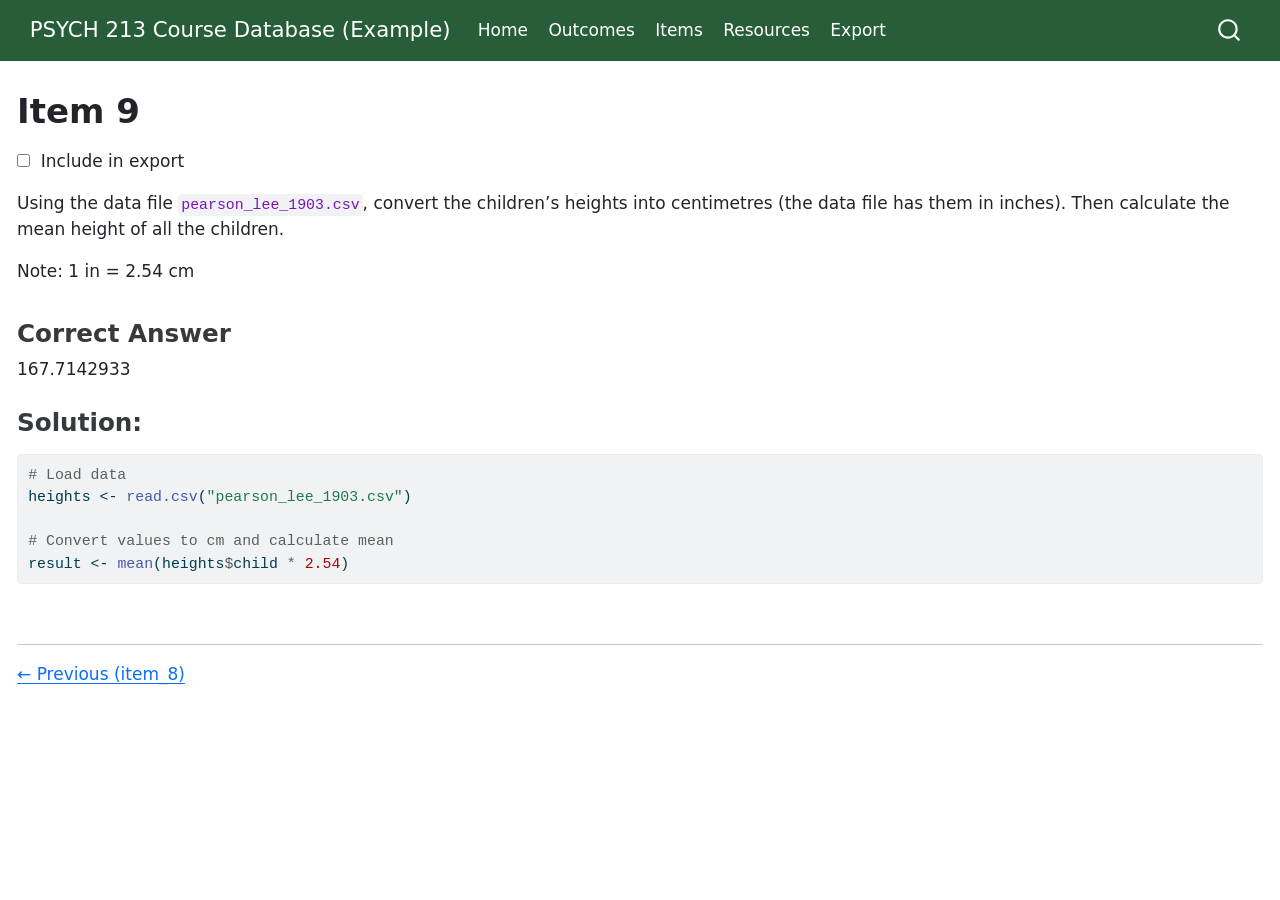
<file: docs/item_pages/item_9.html>
<!DOCTYPE html>
<html xmlns="http://www.w3.org/1999/xhtml" lang="en" xml:lang="en"><head>

<meta charset="utf-8">
<meta name="generator" content="quarto-1.9.37">

<meta name="viewport" content="width=device-width, initial-scale=1.0, user-scalable=yes">


<title>Item 9 – PSYCH 213 Course Database (Example)</title>
<style>
/* Default styles provided by pandoc.
** See https://pandoc.org/MANUAL.html#variables-for-html for config info.
*/
code{white-space: pre-wrap;}
span.smallcaps{font-variant: small-caps;}
div.columns{display: flex; gap: min(4vw, 1.5em);}
div.column{flex: auto; overflow-x: auto;}
div.hanging-indent{margin-left: 1.5em; text-indent: -1.5em;}
ul.task-list{list-style: none;}
ul.task-list li input[type="checkbox"] {
  width: 0.8em;
  margin: 0 0.8em 0.2em -1em; /* quarto-specific, see https://github.com/quarto-dev/quarto-cli/issues/4556 */ 
  vertical-align: middle;
}
/* CSS for syntax highlighting */
html { -webkit-text-size-adjust: 100%; }
pre > code.sourceCode { white-space: pre; position: relative; }
pre > code.sourceCode > span { display: inline-block; line-height: 1.25; }
pre > code.sourceCode > span:empty { height: 1.2em; }
.sourceCode { overflow: visible; }
code.sourceCode > span { color: inherit; text-decoration: inherit; }
div.sourceCode { margin: 1em 0; }
pre.sourceCode { margin: 0; }
@media screen {
div.sourceCode { overflow: auto; }
}
@media print {
pre > code.sourceCode { white-space: pre-wrap; }
pre > code.sourceCode > span { text-indent: -5em; padding-left: 5em; }
}
pre.numberSource code
  { counter-reset: source-line 0; }
pre.numberSource code > span
  { position: relative; left: -4em; counter-increment: source-line; }
pre.numberSource code > span > a:first-child::before
  { content: counter(source-line);
    position: relative; left: -1em; text-align: right; vertical-align: baseline;
    border: none; display: inline-block;
    -webkit-touch-callout: none; -webkit-user-select: none;
    -khtml-user-select: none; -moz-user-select: none;
    -ms-user-select: none; user-select: none;
    padding: 0 4px; width: 4em;
  }
pre.numberSource { margin-left: 3em;  padding-left: 4px; }
div.sourceCode
  {   }
@media screen {
pre > code.sourceCode > span > a:first-child::before { text-decoration: underline; }
}
</style>


<script src="../site_libs/quarto-nav/quarto-nav.js"></script>
<script src="../site_libs/quarto-nav/headroom.min.js"></script>
<script src="../site_libs/clipboard/clipboard.min.js"></script>
<script src="../site_libs/quarto-search/autocomplete.umd.js"></script>
<script src="../site_libs/quarto-search/fuse.min.js"></script>
<script src="../site_libs/quarto-search/quarto-search.js"></script>
<meta name="quarto:offset" content="../">
<script src="../site_libs/quarto-html/quarto.js" type="module"></script>
<script src="../site_libs/quarto-html/tabsets/tabsets.js" type="module"></script>
<script src="../site_libs/quarto-html/popper.min.js"></script>
<script src="../site_libs/quarto-html/tippy.umd.min.js"></script>
<script src="../site_libs/quarto-html/anchor.min.js"></script>
<link href="../site_libs/quarto-html/tippy.css" rel="stylesheet">
<link href="../site_libs/quarto-html/quarto-syntax-highlighting-7f8f88aac4f3542376d5c11b86a4c14d.css" rel="stylesheet" id="quarto-text-highlighting-styles">
<script src="../site_libs/bootstrap/bootstrap.min.js"></script>
<link href="../site_libs/bootstrap/bootstrap-icons.css" rel="stylesheet">
<link href="../site_libs/bootstrap/bootstrap-3d878e0d3e00fea773586ca4ab427df0.min.css" rel="stylesheet" append-hash="true" id="quarto-bootstrap" data-mode="light">
<script id="quarto-search-options" type="application/json">{
  "location": "navbar",
  "copy-button": false,
  "collapse-after": 3,
  "panel-placement": "end",
  "type": "overlay",
  "limit": 50,
  "keyboard-shortcut": [
    "f",
    "/",
    "s"
  ],
  "show-item-context": false,
  "language": {
    "search-no-results-text": "No results",
    "search-matching-documents-text": "matching documents",
    "search-copy-link-title": "Copy link to search",
    "search-hide-matches-text": "Hide additional matches",
    "search-more-match-text": "more match in this document",
    "search-more-matches-text": "more matches in this document",
    "search-clear-button-title": "Clear",
    "search-text-placeholder": "",
    "search-detached-cancel-button-title": "Cancel",
    "search-submit-button-title": "Submit",
    "search-label": "Search"
  }
}</script>
<script src="../scripts/exam-select.js"></script>


<link rel="stylesheet" href="../style.css">
</head>

<body class="nav-fixed quarto-light">

<div id="quarto-search-results"></div>
  <header id="quarto-header" class="headroom fixed-top">
    <nav class="navbar navbar-expand-lg " data-bs-theme="dark">
      <div class="navbar-container container-fluid">
      <div class="navbar-brand-container mx-auto">
    <a class="navbar-brand" href="../index.html">
    <span class="navbar-title">PSYCH 213 Course Database (Example)</span>
    </a>
  </div>
            <div id="quarto-search" class="" title="Search"></div>
          <button class="navbar-toggler" type="button" data-bs-toggle="collapse" data-bs-target="#navbarCollapse" aria-controls="navbarCollapse" role="menu" aria-expanded="false" aria-label="Toggle navigation" onclick="if (window.quartoToggleHeadroom) { window.quartoToggleHeadroom(); }">
  <span class="navbar-toggler-icon"></span>
</button>
          <div class="collapse navbar-collapse" id="navbarCollapse">
            <ul class="navbar-nav navbar-nav-scroll me-auto">
  <li class="nav-item">
    <a class="nav-link" href="../index.html"> 
<span class="menu-text">Home</span></a>
  </li>  
  <li class="nav-item">
    <a class="nav-link" href="../outcomes.html"> 
<span class="menu-text">Outcomes</span></a>
  </li>  
  <li class="nav-item">
    <a class="nav-link" href="../items.html"> 
<span class="menu-text">Items</span></a>
  </li>  
  <li class="nav-item">
    <a class="nav-link" href="../resources.html"> 
<span class="menu-text">Resources</span></a>
  </li>  
  <li class="nav-item">
    <a class="nav-link" href="../export.html"> 
<span class="menu-text">Export</span></a>
  </li>  
</ul>
          </div> <!-- /navcollapse -->
            <div class="quarto-navbar-tools">
</div>
      </div> <!-- /container-fluid -->
    </nav>
</header>
<!-- content -->
<div id="quarto-content" class="quarto-container page-columns page-rows-contents page-layout-full page-navbar">
<!-- sidebar -->
<!-- margin-sidebar -->
    
<!-- main -->
<main class="content column-page" id="quarto-document-content">

<header id="title-block-header" class="quarto-title-block default">
<div class="quarto-title">
<h1 class="title">Item 9</h1>
</div>



<div class="quarto-title-meta column-page">

    
  
    
  </div>
  


</header>


<div class="exam-select">
<p><label> <input type="checkbox" class="include-item" data-item-id="item_9"> Include in export </label></p>
</div>
<p>Using the data file <code>pearson_lee_1903.csv</code>, convert the children’s heights into centimetres (the data file has them in inches). Then calculate the mean height of all the children.</p>
<p>Note: 1 in = 2.54 cm</p>
<section id="correct-answer" class="level3">
<h3 class="anchored" data-anchor-id="correct-answer">Correct Answer</h3>
<p>167.7142933</p>
</section>
<section id="solution" class="level3">
<h3 class="anchored" data-anchor-id="solution">Solution:</h3>
<div class="code-copy-outer-scaffold"><div class="sourceCode" id="cb1"><pre class="sourceCode r code-with-copy"><code class="sourceCode r"><span id="cb1-1"><a href="#cb1-1" aria-hidden="true" tabindex="-1"></a><span class="co"># Load data</span></span>
<span id="cb1-2"><a href="#cb1-2" aria-hidden="true" tabindex="-1"></a>heights <span class="ot">&lt;-</span> <span class="fu">read.csv</span>(<span class="st">"pearson_lee_1903.csv"</span>)</span>
<span id="cb1-3"><a href="#cb1-3" aria-hidden="true" tabindex="-1"></a></span>
<span id="cb1-4"><a href="#cb1-4" aria-hidden="true" tabindex="-1"></a><span class="co"># Convert values to cm and calculate mean</span></span>
<span id="cb1-5"><a href="#cb1-5" aria-hidden="true" tabindex="-1"></a>result <span class="ot">&lt;-</span> <span class="fu">mean</span>(heights<span class="sc">$</span>child <span class="sc">*</span> <span class="fl">2.54</span>)</span></code></pre></div><button title="Copy to Clipboard" class="code-copy-button"><i class="bi"></i></button></div>
<p><br></p>
<hr>
<div class="item-nav" style="display:flex; gap:1rem; justify-content:space-between; margin: 1rem 0 2rem 0;">
<a href="item_8.html">← Previous (item_8)</a><span></span>
</div>


</section>

</main> <!-- /main -->
<script id="quarto-html-after-body" type="application/javascript">
  window.document.addEventListener("DOMContentLoaded", function (event) {
    const icon = "";
    const anchorJS = new window.AnchorJS();
    anchorJS.options = {
      placement: 'right',
      icon: icon
    };
    anchorJS.add('.anchored');
    const isCodeAnnotation = (el) => {
      for (const clz of el.classList) {
        if (clz.startsWith('code-annotation-')) {                     
          return true;
        }
      }
      return false;
    }
    const onCopySuccess = function(e) {
      // button target
      const button = e.trigger;
      // don't keep focus
      button.blur();
      // flash "checked"
      button.classList.add('code-copy-button-checked');
      var currentTitle = button.getAttribute("title");
      button.setAttribute("title", "Copied!");
      let tooltip;
      if (window.bootstrap) {
        button.setAttribute("data-bs-toggle", "tooltip");
        button.setAttribute("data-bs-placement", "left");
        button.setAttribute("data-bs-title", "Copied!");
        tooltip = new bootstrap.Tooltip(button, 
          { trigger: "manual", 
            customClass: "code-copy-button-tooltip",
            offset: [0, -8]});
        tooltip.show();    
      }
      setTimeout(function() {
        if (tooltip) {
          tooltip.hide();
          button.removeAttribute("data-bs-title");
          button.removeAttribute("data-bs-toggle");
          button.removeAttribute("data-bs-placement");
        }
        button.setAttribute("title", currentTitle);
        button.classList.remove('code-copy-button-checked');
      }, 1000);
      // clear code selection
      e.clearSelection();
    }
    const getTextToCopy = function(trigger) {
      const outerScaffold = trigger.parentElement.cloneNode(true);
      const codeEl = outerScaffold.querySelector('code');
      for (const childEl of codeEl.children) {
        if (isCodeAnnotation(childEl)) {
          childEl.remove();
        }
      }
      return codeEl.innerText;
    }
    const clipboard = new window.ClipboardJS('.code-copy-button:not([data-in-quarto-modal])', {
      text: getTextToCopy
    });
    clipboard.on('success', onCopySuccess);
    if (window.document.getElementById('quarto-embedded-source-code-modal')) {
      const clipboardModal = new window.ClipboardJS('.code-copy-button[data-in-quarto-modal]', {
        text: getTextToCopy,
        container: window.document.getElementById('quarto-embedded-source-code-modal')
      });
      clipboardModal.on('success', onCopySuccess);
    }
      var localhostRegex = new RegExp(/^(?:http|https):\/\/localhost\:?[0-9]*\//);
      var mailtoRegex = new RegExp(/^mailto:/);
        var filterRegex = new RegExp('/' + window.location.host + '/');
      var isInternal = (href) => {
          return filterRegex.test(href) || localhostRegex.test(href) || mailtoRegex.test(href);
      }
      // Inspect non-navigation links and adorn them if external
     var links = window.document.querySelectorAll('a[href]:not(.nav-link):not(.navbar-brand):not(.toc-action):not(.sidebar-link):not(.sidebar-item-toggle):not(.pagination-link):not(.no-external):not([aria-hidden]):not(.dropdown-item):not(.quarto-navigation-tool):not(.about-link)');
      for (var i=0; i<links.length; i++) {
        const link = links[i];
        if (!isInternal(link.href)) {
          // undo the damage that might have been done by quarto-nav.js in the case of
          // links that we want to consider external
          if (link.dataset.originalHref !== undefined) {
            link.href = link.dataset.originalHref;
          }
        }
      }
    function tippyHover(el, contentFn, onTriggerFn, onUntriggerFn) {
      const config = {
        allowHTML: true,
        maxWidth: 500,
        delay: 100,
        arrow: false,
        appendTo: function(el) {
            return el.parentElement;
        },
        interactive: true,
        interactiveBorder: 10,
        theme: 'quarto',
        placement: 'bottom-start',
      };
      if (contentFn) {
        config.content = contentFn;
      }
      if (onTriggerFn) {
        config.onTrigger = onTriggerFn;
      }
      if (onUntriggerFn) {
        config.onUntrigger = onUntriggerFn;
      }
      window.tippy(el, config); 
    }
    const noterefs = window.document.querySelectorAll('a[role="doc-noteref"]');
    for (var i=0; i<noterefs.length; i++) {
      const ref = noterefs[i];
      tippyHover(ref, function() {
        // use id or data attribute instead here
        let href = ref.getAttribute('data-footnote-href') || ref.getAttribute('href');
        try { href = new URL(href).hash; } catch {}
        const id = href.replace(/^#\/?/, "");
        const note = window.document.getElementById(id);
        if (note) {
          return note.innerHTML;
        } else {
          return "";
        }
      });
    }
    const xrefs = window.document.querySelectorAll('a.quarto-xref');
    const processXRef = (id, note) => {
      // Strip column container classes
      const stripColumnClz = (el) => {
        el.classList.remove("page-full", "page-columns");
        if (el.children) {
          for (const child of el.children) {
            stripColumnClz(child);
          }
        }
      }
      stripColumnClz(note)
      if (id === null || id.startsWith('sec-')) {
        // Special case sections, only their first couple elements
        const container = document.createElement("div");
        if (note.children && note.children.length > 2) {
          container.appendChild(note.children[0].cloneNode(true));
          for (let i = 1; i < note.children.length; i++) {
            const child = note.children[i];
            if (child.tagName === "P" && child.innerText === "") {
              continue;
            } else {
              container.appendChild(child.cloneNode(true));
              break;
            }
          }
          if (window.Quarto?.typesetMath) {
            window.Quarto.typesetMath(container);
          }
          return container.innerHTML
        } else {
          if (window.Quarto?.typesetMath) {
            window.Quarto.typesetMath(note);
          }
          return note.innerHTML;
        }
      } else {
        // Remove any anchor links if they are present
        const anchorLink = note.querySelector('a.anchorjs-link');
        if (anchorLink) {
          anchorLink.remove();
        }
        if (window.Quarto?.typesetMath) {
          window.Quarto.typesetMath(note);
        }
        if (note.classList.contains("callout")) {
          return note.outerHTML;
        } else {
          return note.innerHTML;
        }
      }
    }
    for (var i=0; i<xrefs.length; i++) {
      const xref = xrefs[i];
      tippyHover(xref, undefined, function(instance) {
        instance.disable();
        let url = xref.getAttribute('href');
        let hash = undefined; 
        if (url.startsWith('#')) {
          hash = url;
        } else {
          try { hash = new URL(url).hash; } catch {}
        }
        if (hash) {
          const id = hash.replace(/^#\/?/, "");
          const note = window.document.getElementById(id);
          if (note !== null) {
            try {
              const html = processXRef(id, note.cloneNode(true));
              instance.setContent(html);
            } finally {
              instance.enable();
              instance.show();
            }
          } else {
            // See if we can fetch this
            fetch(url.split('#')[0])
            .then(res => res.text())
            .then(html => {
              const parser = new DOMParser();
              const htmlDoc = parser.parseFromString(html, "text/html");
              const note = htmlDoc.getElementById(id);
              if (note !== null) {
                const html = processXRef(id, note);
                instance.setContent(html);
              } 
            }).finally(() => {
              instance.enable();
              instance.show();
            });
          }
        } else {
          // See if we can fetch a full url (with no hash to target)
          // This is a special case and we should probably do some content thinning / targeting
          fetch(url)
          .then(res => res.text())
          .then(html => {
            const parser = new DOMParser();
            const htmlDoc = parser.parseFromString(html, "text/html");
            const note = htmlDoc.querySelector('main.content');
            if (note !== null) {
              // This should only happen for chapter cross references
              // (since there is no id in the URL)
              // remove the first header
              if (note.children.length > 0 && note.children[0].tagName === "HEADER") {
                note.children[0].remove();
              }
              const html = processXRef(null, note);
              instance.setContent(html);
            } 
          }).finally(() => {
            instance.enable();
            instance.show();
          });
        }
      }, function(instance) {
      });
    }
        let selectedAnnoteEl;
        const selectorForAnnotation = ( cell, annotation) => {
          let cellAttr = 'data-code-cell="' + cell + '"';
          let lineAttr = 'data-code-annotation="' +  annotation + '"';
          const selector = 'span[' + cellAttr + '][' + lineAttr + ']';
          return selector;
        }
        const selectCodeLines = (annoteEl) => {
          const doc = window.document;
          const targetCell = annoteEl.getAttribute("data-target-cell");
          const targetAnnotation = annoteEl.getAttribute("data-target-annotation");
          const annoteSpan = window.document.querySelector(selectorForAnnotation(targetCell, targetAnnotation));
          const lines = annoteSpan.getAttribute("data-code-lines").split(",");
          const lineIds = lines.map((line) => {
            return targetCell + "-" + line;
          })
          let top = null;
          let height = null;
          let parent = null;
          if (lineIds.length > 0) {
              //compute the position of the single el (top and bottom and make a div)
              const el = window.document.getElementById(lineIds[0]);
              top = el.offsetTop;
              height = el.offsetHeight;
              parent = el.parentElement.parentElement;
            if (lineIds.length > 1) {
              const lastEl = window.document.getElementById(lineIds[lineIds.length - 1]);
              const bottom = lastEl.offsetTop + lastEl.offsetHeight;
              height = bottom - top;
            }
            if (top !== null && height !== null && parent !== null) {
              // cook up a div (if necessary) and position it 
              let div = window.document.getElementById("code-annotation-line-highlight");
              if (div === null) {
                div = window.document.createElement("div");
                div.setAttribute("id", "code-annotation-line-highlight");
                div.style.position = 'absolute';
                parent.appendChild(div);
              }
              div.style.top = top - 2 + "px";
              div.style.height = height + 4 + "px";
              div.style.left = 0;
              let gutterDiv = window.document.getElementById("code-annotation-line-highlight-gutter");
              if (gutterDiv === null) {
                gutterDiv = window.document.createElement("div");
                gutterDiv.setAttribute("id", "code-annotation-line-highlight-gutter");
                gutterDiv.style.position = 'absolute';
                const codeCell = window.document.getElementById(targetCell);
                const gutter = codeCell.querySelector('.code-annotation-gutter');
                gutter.appendChild(gutterDiv);
              }
              gutterDiv.style.top = top - 2 + "px";
              gutterDiv.style.height = height + 4 + "px";
            }
            selectedAnnoteEl = annoteEl;
          }
        };
        const unselectCodeLines = () => {
          const elementsIds = ["code-annotation-line-highlight", "code-annotation-line-highlight-gutter"];
          elementsIds.forEach((elId) => {
            const div = window.document.getElementById(elId);
            if (div) {
              div.remove();
            }
          });
          selectedAnnoteEl = undefined;
        };
          // Handle positioning of the toggle
      window.addEventListener(
        "resize",
        throttle(() => {
          elRect = undefined;
          if (selectedAnnoteEl) {
            selectCodeLines(selectedAnnoteEl);
          }
        }, 10)
      );
      function throttle(fn, ms) {
      let throttle = false;
      let timer;
        return (...args) => {
          if(!throttle) { // first call gets through
              fn.apply(this, args);
              throttle = true;
          } else { // all the others get throttled
              if(timer) clearTimeout(timer); // cancel #2
              timer = setTimeout(() => {
                fn.apply(this, args);
                timer = throttle = false;
              }, ms);
          }
        };
      }
        // Attach click handler to the DT
        const annoteDls = window.document.querySelectorAll('dt[data-target-cell]');
        for (const annoteDlNode of annoteDls) {
          annoteDlNode.addEventListener('click', (event) => {
            const clickedEl = event.target;
            if (clickedEl !== selectedAnnoteEl) {
              unselectCodeLines();
              const activeEl = window.document.querySelector('dt[data-target-cell].code-annotation-active');
              if (activeEl) {
                activeEl.classList.remove('code-annotation-active');
              }
              selectCodeLines(clickedEl);
              clickedEl.classList.add('code-annotation-active');
            } else {
              // Unselect the line
              unselectCodeLines();
              clickedEl.classList.remove('code-annotation-active');
            }
          });
        }
    const findCites = (el) => {
      const parentEl = el.parentElement;
      if (parentEl) {
        const cites = parentEl.dataset.cites;
        if (cites) {
          return {
            el,
            cites: cites.split(' ')
          };
        } else {
          return findCites(el.parentElement)
        }
      } else {
        return undefined;
      }
    };
    var bibliorefs = window.document.querySelectorAll('a[role="doc-biblioref"]');
    for (var i=0; i<bibliorefs.length; i++) {
      const ref = bibliorefs[i];
      const citeInfo = findCites(ref);
      if (citeInfo) {
        tippyHover(citeInfo.el, function() {
          var popup = window.document.createElement('div');
          citeInfo.cites.forEach(function(cite) {
            var citeDiv = window.document.createElement('div');
            citeDiv.classList.add('hanging-indent');
            citeDiv.classList.add('csl-entry');
            var biblioDiv = window.document.getElementById('ref-' + cite);
            if (biblioDiv) {
              citeDiv.innerHTML = biblioDiv.innerHTML;
            }
            popup.appendChild(citeDiv);
          });
          return popup.innerHTML;
        });
      }
    }
  });
  </script>
</div> <!-- /content -->




</body></html>
</file>
<file: docs/site_libs/quarto-html/tippy.css>
.tippy-box[data-animation=fade][data-state=hidden]{opacity:0}[data-tippy-root]{max-width:calc(100vw - 10px)}.tippy-box{position:relative;background-color:#333;color:#fff;border-radius:4px;font-size:14px;line-height:1.4;white-space:normal;outline:0;transition-property:transform,visibility,opacity}.tippy-box[data-placement^=top]>.tippy-arrow{bottom:0}.tippy-box[data-placement^=top]>.tippy-arrow:before{bottom:-7px;left:0;border-width:8px 8px 0;border-top-color:initial;transform-origin:center top}.tippy-box[data-placement^=bottom]>.tippy-arrow{top:0}.tippy-box[data-placement^=bottom]>.tippy-arrow:before{top:-7px;left:0;border-width:0 8px 8px;border-bottom-color:initial;transform-origin:center bottom}.tippy-box[data-placement^=left]>.tippy-arrow{right:0}.tippy-box[data-placement^=left]>.tippy-arrow:before{border-width:8px 0 8px 8px;border-left-color:initial;right:-7px;transform-origin:center left}.tippy-box[data-placement^=right]>.tippy-arrow{left:0}.tippy-box[data-placement^=right]>.tippy-arrow:before{left:-7px;border-width:8px 8px 8px 0;border-right-color:initial;transform-origin:center right}.tippy-box[data-inertia][data-state=visible]{transition-timing-function:cubic-bezier(.54,1.5,.38,1.11)}.tippy-arrow{width:16px;height:16px;color:#333}.tippy-arrow:before{content:"";position:absolute;border-color:transparent;border-style:solid}.tippy-content{position:relative;padding:5px 9px;z-index:1}
</file>
<file: docs/site_libs/quarto-html/quarto-syntax-highlighting-7f8f88aac4f3542376d5c11b86a4c14d.css>
/* quarto syntax highlight colors */
:root {
  --quarto-hl-ot-color: #003B4F;
  --quarto-hl-at-color: #657422;
  --quarto-hl-ss-color: #20794D;
  --quarto-hl-an-color: #5E5E5E;
  --quarto-hl-fu-color: #4758AB;
  --quarto-hl-st-color: #20794D;
  --quarto-hl-cf-color: #003B4F;
  --quarto-hl-op-color: #5E5E5E;
  --quarto-hl-er-color: #AD0000;
  --quarto-hl-bn-color: #AD0000;
  --quarto-hl-al-color: #AD0000;
  --quarto-hl-va-color: #111111;
  --quarto-hl-bu-color: inherit;
  --quarto-hl-ex-color: inherit;
  --quarto-hl-pp-color: #AD0000;
  --quarto-hl-in-color: #5E5E5E;
  --quarto-hl-vs-color: #20794D;
  --quarto-hl-wa-color: #5E5E5E;
  --quarto-hl-do-color: #5E5E5E;
  --quarto-hl-im-color: #00769E;
  --quarto-hl-ch-color: #20794D;
  --quarto-hl-dt-color: #AD0000;
  --quarto-hl-fl-color: #AD0000;
  --quarto-hl-co-color: #5E5E5E;
  --quarto-hl-cv-color: #5E5E5E;
  --quarto-hl-cn-color: #8f5902;
  --quarto-hl-sc-color: #5E5E5E;
  --quarto-hl-dv-color: #AD0000;
  --quarto-hl-kw-color: #003B4F;
}

/* other quarto variables */
:root {
  --quarto-font-monospace: SFMono-Regular, Menlo, Monaco, Consolas, "Liberation Mono", "Courier New", monospace;
}

/* syntax highlight based on Pandoc's rules */
pre > code.sourceCode > span {
  color: #003B4F;
}

code.sourceCode > span {
  color: #003B4F;
}

div.sourceCode,
div.sourceCode pre.sourceCode {
  color: #003B4F;
}

/* Normal */
code span {
  color: #003B4F;
}

/* Alert */
code span.al {
  color: #AD0000;
  font-style: inherit;
}

/* Annotation */
code span.an {
  color: #5E5E5E;
  font-style: inherit;
}

/* Attribute */
code span.at {
  color: #657422;
  font-style: inherit;
}

/* BaseN */
code span.bn {
  color: #AD0000;
  font-style: inherit;
}

/* BuiltIn */
code span.bu {
  font-style: inherit;
}

/* ControlFlow */
code span.cf {
  color: #003B4F;
  font-weight: bold;
  font-style: inherit;
}

/* Char */
code span.ch {
  color: #20794D;
  font-style: inherit;
}

/* Constant */
code span.cn {
  color: #8f5902;
  font-style: inherit;
}

/* Comment */
code span.co {
  color: #5E5E5E;
  font-style: inherit;
}

/* CommentVar */
code span.cv {
  color: #5E5E5E;
  font-style: italic;
}

/* Documentation */
code span.do {
  color: #5E5E5E;
  font-style: italic;
}

/* DataType */
code span.dt {
  color: #AD0000;
  font-style: inherit;
}

/* DecVal */
code span.dv {
  color: #AD0000;
  font-style: inherit;
}

/* Error */
code span.er {
  color: #AD0000;
  font-style: inherit;
}

/* Extension */
code span.ex {
  font-style: inherit;
}

/* Float */
code span.fl {
  color: #AD0000;
  font-style: inherit;
}

/* Function */
code span.fu {
  color: #4758AB;
  font-style: inherit;
}

/* Import */
code span.im {
  color: #00769E;
  font-style: inherit;
}

/* Information */
code span.in {
  color: #5E5E5E;
  font-style: inherit;
}

/* Keyword */
code span.kw {
  color: #003B4F;
  font-weight: bold;
  font-style: inherit;
}

/* Operator */
code span.op {
  color: #5E5E5E;
  font-style: inherit;
}

/* Other */
code span.ot {
  color: #003B4F;
  font-style: inherit;
}

/* Preprocessor */
code span.pp {
  color: #AD0000;
  font-style: inherit;
}

/* SpecialChar */
code span.sc {
  color: #5E5E5E;
  font-style: inherit;
}

/* SpecialString */
code span.ss {
  color: #20794D;
  font-style: inherit;
}

/* String */
code span.st {
  color: #20794D;
  font-style: inherit;
}

/* Variable */
code span.va {
  color: #111111;
  font-style: inherit;
}

/* VerbatimString */
code span.vs {
  color: #20794D;
  font-style: inherit;
}

/* Warning */
code span.wa {
  color: #5E5E5E;
  font-style: italic;
}

.prevent-inlining {
  content: "</";
}

/*# sourceMappingURL=789ad8cd35626ba772517505b42a116e.css.map */
</file>
<file: docs/style.css>
/* Ensure tables can span the full viewport */
table.dataTable {
  font-size: 0.9rem;
}

table.dataTable td,
table.dataTable th {
  padding: 0.35rem 0.5rem;
}

.navbar {
  background-color: #275D38;
}

.navbar a,
.navbar-brand {
  color: #ffffff;
}

.navbar a:hover {
  color: #f1c40f !important;
}

/* TOC */
#TOC {
  background-color: #f7f9f8;
  border-left: 4px solid #275D38;
  padding: 0.75rem;
}
</file>
<file: docs/site_libs/htmltools-fill-0.5.9/fill.css>
@layer htmltools {
  .html-fill-container {
    display: flex;
    flex-direction: column;
    /* Prevent the container from expanding vertically or horizontally beyond its
    parent's constraints. */
    min-height: 0;
    min-width: 0;
  }
  .html-fill-container > .html-fill-item {
    /* Fill items can grow and shrink freely within
    available vertical space in fillable container */
    flex: 1 1 auto;
    min-height: 0;
    min-width: 0;
  }
  .html-fill-container > :not(.html-fill-item) {
    /* Prevent shrinking or growing of non-fill items */
    flex: 0 0 auto;
  }
}
</file>
<file: docs/site_libs/datatables-css-0.0.0/datatables-crosstalk.css>
.dt-crosstalk-fade {
  opacity: 0.2;
}

html body div.DTS div.dataTables_scrollBody {
  background: none;
}


/*
Fix https://github.com/rstudio/DT/issues/563
If the `table.display` is set to "block" (e.g., pkgdown), the browser will display
datatable objects strangely. The search panel and the page buttons will still be
in full-width but the table body will be "compact" and shorter.
In therory, having this attributes will affect `dom="t"`
with `display: block` users. But in reality, there should be no one.
We may remove the below lines in the future if the upstream agree to have this there.
See https://github.com/DataTables/DataTablesSrc/issues/160
*/

table.dataTable {
  display: table;
}


/*
When DTOutput(fill = TRUE), it receives a .html-fill-item class (via htmltools::bindFillRole()), which effectively amounts to `flex: 1 1 auto`. That's mostly fine, but the case where `fillContainer=TRUE`+`height:auto`+`flex-basis:auto` and the container (e.g., a bslib::card()) doesn't have a defined height is a bit problematic since the table wants to fit the parent but the parent wants to fit the table, which results pretty small table height (maybe because there is a minimum height somewhere?). It seems better in this case to impose a 400px height default for the table, which we can do by setting `flex-basis` to 400px (the table is still allowed to grow/shrink when the container has an opinionated height).
*/

.html-fill-container > .html-fill-item.datatables {
  flex-basis: 400px;
}
</file>
<file: docs/site_libs/selectize-0.12.0/selectize.bootstrap3.css>
/**
 * selectize.bootstrap3.css (v0.12.0) - Bootstrap 3 Theme
 * Copyright (c) 2013–2015 Brian Reavis & contributors
 *
 * Licensed under the Apache License, Version 2.0 (the "License"); you may not use this
 * file except in compliance with the License. You may obtain a copy of the License at:
 * http://www.apache.org/licenses/LICENSE-2.0
 *
 * Unless required by applicable law or agreed to in writing, software distributed under
 * the License is distributed on an "AS IS" BASIS, WITHOUT WARRANTIES OR CONDITIONS OF
 * ANY KIND, either express or implied. See the License for the specific language
 * governing permissions and limitations under the License.
 *
 * @author Brian Reavis <brian@thirdroute.com>
 */
.selectize-control.plugin-drag_drop.multi > .selectize-input > div.ui-sortable-placeholder {
  visibility: visible !important;
  background: #f2f2f2 !important;
  background: rgba(0, 0, 0, 0.06) !important;
  border: 0 none !important;
  -webkit-box-shadow: inset 0 0 12px 4px #ffffff;
  box-shadow: inset 0 0 12px 4px #ffffff;
}
.selectize-control.plugin-drag_drop .ui-sortable-placeholder::after {
  content: '!';
  visibility: hidden;
}
.selectize-control.plugin-drag_drop .ui-sortable-helper {
  -webkit-box-shadow: 0 2px 5px rgba(0, 0, 0, 0.2);
  box-shadow: 0 2px 5px rgba(0, 0, 0, 0.2);
}
.selectize-dropdown-header {
  position: relative;
  padding: 3px 12px;
  border-bottom: 1px solid #d0d0d0;
  background: #f8f8f8;
  -webkit-border-radius: 4px 4px 0 0;
  -moz-border-radius: 4px 4px 0 0;
  border-radius: 4px 4px 0 0;
}
.selectize-dropdown-header-close {
  position: absolute;
  right: 12px;
  top: 50%;
  color: #333333;
  opacity: 0.4;
  margin-top: -12px;
  line-height: 20px;
  font-size: 20px !important;
}
.selectize-dropdown-header-close:hover {
  color: #000000;
}
.selectize-dropdown.plugin-optgroup_columns .optgroup {
  border-right: 1px solid #f2f2f2;
  border-top: 0 none;
  float: left;
  -webkit-box-sizing: border-box;
  -moz-box-sizing: border-box;
  box-sizing: border-box;
}
.selectize-dropdown.plugin-optgroup_columns .optgroup:last-child {
  border-right: 0 none;
}
.selectize-dropdown.plugin-optgroup_columns .optgroup:before {
  display: none;
}
.selectize-dropdown.plugin-optgroup_columns .optgroup-header {
  border-top: 0 none;
}
.selectize-control.plugin-remove_button [data-value] {
  position: relative;
  padding-right: 24px !important;
}
.selectize-control.plugin-remove_button [data-value] .remove {
  z-index: 1;
  /* fixes ie bug (see #392) */
  position: absolute;
  top: 0;
  right: 0;
  bottom: 0;
  width: 17px;
  text-align: center;
  font-weight: bold;
  font-size: 12px;
  color: inherit;
  text-decoration: none;
  vertical-align: middle;
  display: inline-block;
  padding: 1px 0 0 0;
  border-left: 1px solid rgba(0, 0, 0, 0);
  -webkit-border-radius: 0 2px 2px 0;
  -moz-border-radius: 0 2px 2px 0;
  border-radius: 0 2px 2px 0;
  -webkit-box-sizing: border-box;
  -moz-box-sizing: border-box;
  box-sizing: border-box;
}
.selectize-control.plugin-remove_button [data-value] .remove:hover {
  background: rgba(0, 0, 0, 0.05);
}
.selectize-control.plugin-remove_button [data-value].active .remove {
  border-left-color: rgba(0, 0, 0, 0);
}
.selectize-control.plugin-remove_button .disabled [data-value] .remove:hover {
  background: none;
}
.selectize-control.plugin-remove_button .disabled [data-value] .remove {
  border-left-color: rgba(77, 77, 77, 0);
}
.selectize-control {
  position: relative;
}
.selectize-dropdown,
.selectize-input,
.selectize-input input {
  color: #333333;
  font-family: inherit;
  font-size: inherit;
  line-height: 20px;
  -webkit-font-smoothing: inherit;
}
.selectize-input,
.selectize-control.single .selectize-input.input-active {
  background: #ffffff;
  cursor: text;
  display: inline-block;
}
.selectize-input {
  border: 1px solid #cccccc;
  padding: 6px 12px;
  display: inline-block;
  width: 100%;
  overflow: hidden;
  position: relative;
  z-index: 1;
  -webkit-box-sizing: border-box;
  -moz-box-sizing: border-box;
  box-sizing: border-box;
  -webkit-box-shadow: none;
  box-shadow: none;
  -webkit-border-radius: 4px;
  -moz-border-radius: 4px;
  border-radius: 4px;
}
.selectize-control.multi .selectize-input.has-items {
  padding: 5px 12px 2px;
}
.selectize-input.full {
  background-color: #ffffff;
}
.selectize-input.disabled,
.selectize-input.disabled * {
  cursor: default !important;
}
.selectize-input.focus {
  -webkit-box-shadow: inset 0 1px 2px rgba(0, 0, 0, 0.15);
  box-shadow: inset 0 1px 2px rgba(0, 0, 0, 0.15);
}
.selectize-input.dropdown-active {
  -webkit-border-radius: 4px 4px 0 0;
  -moz-border-radius: 4px 4px 0 0;
  border-radius: 4px 4px 0 0;
}
.selectize-input > * {
  vertical-align: baseline;
  display: -moz-inline-stack;
  display: inline-block;
  zoom: 1;
  *display: inline;
}
.selectize-control.multi .selectize-input > div {
  cursor: pointer;
  margin: 0 3px 3px 0;
  padding: 1px 3px;
  background: #efefef;
  color: #333333;
  border: 0 solid rgba(0, 0, 0, 0);
}
.selectize-control.multi .selectize-input > div.active {
  background: #428bca;
  color: #ffffff;
  border: 0 solid rgba(0, 0, 0, 0);
}
.selectize-control.multi .selectize-input.disabled > div,
.selectize-control.multi .selectize-input.disabled > div.active {
  color: #808080;
  background: #ffffff;
  border: 0 solid rgba(77, 77, 77, 0);
}
.selectize-input > input {
  display: inline-block !important;
  padding: 0 !important;
  min-height: 0 !important;
  max-height: none !important;
  max-width: 100% !important;
  margin: 0 !important;
  text-indent: 0 !important;
  border: 0 none !important;
  background: none !important;
  line-height: inherit !important;
  -webkit-user-select: auto !important;
  -webkit-box-shadow: none !important;
  box-shadow: none !important;
}
.selectize-input > input::-ms-clear {
  display: none;
}
.selectize-input > input:focus {
  outline: none !important;
}
.selectize-input::after {
  content: ' ';
  display: block;
  clear: left;
}
.selectize-input.dropdown-active::before {
  content: ' ';
  display: block;
  position: absolute;
  background: #ffffff;
  height: 1px;
  bottom: 0;
  left: 0;
  right: 0;
}
.selectize-dropdown {
  position: absolute;
  z-index: 10;
  border: 1px solid #d0d0d0;
  background: #ffffff;
  margin: -1px 0 0 0;
  border-top: 0 none;
  -webkit-box-sizing: border-box;
  -moz-box-sizing: border-box;
  box-sizing: border-box;
  -webkit-box-shadow: 0 1px 3px rgba(0, 0, 0, 0.1);
  box-shadow: 0 1px 3px rgba(0, 0, 0, 0.1);
  -webkit-border-radius: 0 0 4px 4px;
  -moz-border-radius: 0 0 4px 4px;
  border-radius: 0 0 4px 4px;
}
.selectize-dropdown [data-selectable] {
  cursor: pointer;
  overflow: hidden;
}
.selectize-dropdown [data-selectable] .highlight {
  background: rgba(255, 237, 40, 0.4);
  -webkit-border-radius: 1px;
  -moz-border-radius: 1px;
  border-radius: 1px;
}
.selectize-dropdown [data-selectable],
.selectize-dropdown .optgroup-header {
  padding: 3px 12px;
}
.selectize-dropdown .optgroup:first-child .optgroup-header {
  border-top: 0 none;
}
.selectize-dropdown .optgroup-header {
  color: #777777;
  background: #ffffff;
  cursor: default;
}
.selectize-dropdown .active {
  background-color: #f5f5f5;
  color: #262626;
}
.selectize-dropdown .active.create {
  color: #262626;
}
.selectize-dropdown .create {
  color: rgba(51, 51, 51, 0.5);
}
.selectize-dropdown-content {
  overflow-y: auto;
  overflow-x: hidden;
  max-height: 200px;
}
.selectize-control.single .selectize-input,
.selectize-control.single .selectize-input input {
  cursor: pointer;
}
.selectize-control.single .selectize-input.input-active,
.selectize-control.single .selectize-input.input-active input {
  cursor: text;
}
.selectize-control.single .selectize-input:after {
  content: ' ';
  display: block;
  position: absolute;
  top: 50%;
  right: 17px;
  margin-top: -3px;
  width: 0;
  height: 0;
  border-style: solid;
  border-width: 5px 5px 0 5px;
  border-color: #333333 transparent transparent transparent;
}
.selectize-control.single .selectize-input.dropdown-active:after {
  margin-top: -4px;
  border-width: 0 5px 5px 5px;
  border-color: transparent transparent #333333 transparent;
}
.selectize-control.rtl.single .selectize-input:after {
  left: 17px;
  right: auto;
}
.selectize-control.rtl .selectize-input > input {
  margin: 0 4px 0 -2px !important;
}
.selectize-control .selectize-input.disabled {
  opacity: 0.5;
  background-color: #ffffff;
}
.selectize-dropdown,
.selectize-dropdown.form-control {
  height: auto;
  padding: 0;
  margin: 2px 0 0 0;
  z-index: 1000;
  background: #ffffff;
  border: 1px solid #cccccc;
  border: 1px solid rgba(0, 0, 0, 0.15);
  -webkit-border-radius: 4px;
  -moz-border-radius: 4px;
  border-radius: 4px;
  -webkit-box-shadow: 0 6px 12px rgba(0, 0, 0, 0.175);
  box-shadow: 0 6px 12px rgba(0, 0, 0, 0.175);
}
.selectize-dropdown .optgroup-header {
  font-size: 12px;
  line-height: 1.42857143;
}
.selectize-dropdown .optgroup:first-child:before {
  display: none;
}
.selectize-dropdown .optgroup:before {
  content: ' ';
  display: block;
  height: 1px;
  margin: 9px 0;
  overflow: hidden;
  background-color: #e5e5e5;
  margin-left: -12px;
  margin-right: -12px;
}
.selectize-dropdown-content {
  padding: 5px 0;
}
.selectize-dropdown-header {
  padding: 6px 12px;
}
.selectize-input {
  min-height: 34px;
}
.selectize-input.dropdown-active {
  -webkit-border-radius: 4px;
  -moz-border-radius: 4px;
  border-radius: 4px;
}
.selectize-input.dropdown-active::before {
  display: none;
}
.selectize-input.focus {
  border-color: #66afe9;
  outline: 0;
  -webkit-box-shadow: inset 0 1px 1px rgba(0,0,0,.075), 0 0 8px rgba(102, 175, 233, 0.6);
  box-shadow: inset 0 1px 1px rgba(0,0,0,.075), 0 0 8px rgba(102, 175, 233, 0.6);
}
.has-error .selectize-input {
  border-color: #a94442;
  -webkit-box-shadow: inset 0 1px 1px rgba(0, 0, 0, 0.075);
  box-shadow: inset 0 1px 1px rgba(0, 0, 0, 0.075);
}
.has-error .selectize-input:focus {
  border-color: #843534;
  -webkit-box-shadow: inset 0 1px 1px rgba(0, 0, 0, 0.075), 0 0 6px #ce8483;
  box-shadow: inset 0 1px 1px rgba(0, 0, 0, 0.075), 0 0 6px #ce8483;
}
.selectize-control.multi .selectize-input.has-items {
  padding-left: 9px;
  padding-right: 9px;
}
.selectize-control.multi .selectize-input > div {
  -webkit-border-radius: 3px;
  -moz-border-radius: 3px;
  border-radius: 3px;
}
.form-control.selectize-control {
  padding: 0;
  height: auto;
  border: none;
  background: none;
  -webkit-box-shadow: none;
  box-shadow: none;
  -webkit-border-radius: 0;
  -moz-border-radius: 0;
  border-radius: 0;
}
</file>
<file: docs/site_libs/crosstalk-1.2.2/css/crosstalk.min.css>
.container-fluid.crosstalk-bscols{margin-left:-30px;margin-right:-30px;white-space:normal}body>.container-fluid.crosstalk-bscols{margin-left:auto;margin-right:auto}.crosstalk-input-checkboxgroup .crosstalk-options-group .crosstalk-options-column{display:inline-block;padding-right:12px;vertical-align:top}@media only screen and (max-width: 480px){.crosstalk-input-checkboxgroup .crosstalk-options-group .crosstalk-options-column{display:block;padding-right:inherit}}.crosstalk-input{margin-bottom:15px}.crosstalk-input .control-label{margin-bottom:0;vertical-align:middle}.crosstalk-input input[type="checkbox"]{margin:4px 0 0;margin-top:1px;line-height:normal}.crosstalk-input .checkbox{position:relative;display:block;margin-top:10px;margin-bottom:10px}.crosstalk-input .checkbox>label{padding-left:20px;margin-bottom:0;font-weight:400;cursor:pointer}.crosstalk-input .checkbox input[type="checkbox"],.crosstalk-input .checkbox-inline input[type="checkbox"]{position:absolute;margin-top:2px;margin-left:-20px}.crosstalk-input .checkbox+.checkbox{margin-top:-5px}.crosstalk-input .checkbox-inline{position:relative;display:inline-block;padding-left:20px;margin-bottom:0;font-weight:400;vertical-align:middle;cursor:pointer}.crosstalk-input .checkbox-inline+.checkbox-inline{margin-top:0;margin-left:10px}
</file>
